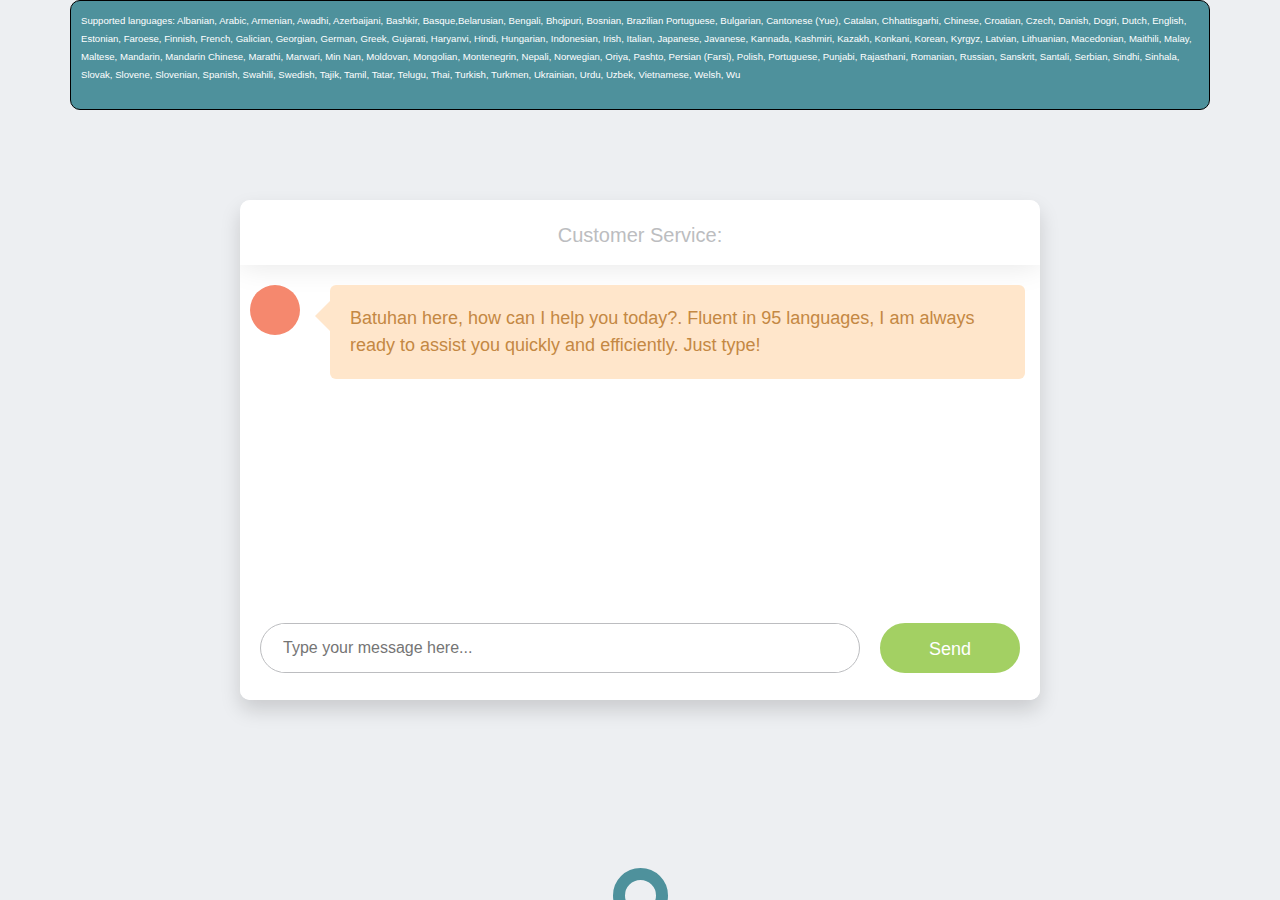
<file: Flask-OpenAI-Chatbot(Example)/templates/index.html>
<!DOCTYPE html>
<html>
<head>
    <meta charset="utf-8">
    <meta name="viewport" content="width=device-width, initial-scale=1.0">
    <link rel="stylesheet" href="https://maxcdn.bootstrapcdn.com/bootstrap/4.3.1/css/bootstrap.min.css">
    <style>
#textInput {
    border: 2px solid black;
    border-bottom: 3px solid aqua;
}

.userText {
    color: white;
    font-family: monospace;
    font-size: 17px;
    text-align: right;
    line-height: 30px;
}
.userText span {
    background-color: #009688;
    padding: 10px;
    border-radius: 10px;
}
.botText {
    color: white;
    font-family: monospace;
    font-size: 17px;
    text-align: left;
    line-height: 30px;
}
.botText span {
    background-color: #ae312f;
    padding: 5px;
    border-radius: 10px;
}

* {
  box-sizing: border-box;
}

body {
  background-color: #edeff2;
  font-family: "Calibri", "Roboto", sans-serif;
}
.chat_window {
  position: absolute;
  width: calc(100% - 20px);
  max-width: 800px;
  height: 500px;
  border-radius: 10px;
  background-color: #fff;
  left: 50%;
  top: 50%;
  transform: translateX(-50%) translateY(-50%);
  box-shadow: 0 10px 20px rgba(0, 0, 0, 0.15);
  background-color: #fff;
  overflow: hidden;
}



.top_menu {
  background-color: #fff;
  width: 100%;
  padding: 20px 0 15px;
  box-shadow: 0 1px 30px rgba(0, 0, 0, 0.1);
}
.top_menu .buttons {
  margin: 3px 0 0 20px;
  position: absolute;
}
.top_menu .buttons .button {
  width: 16px;
  height: 16px;
  border-radius: 50%;
  display: inline-block;
  margin-right: 10px;
  position: relative;
}
.top_menu .buttons .button.close {
  background-color: #f5886e;
}
.top_menu .buttons .button.minimize {
  background-color: #fdbf68;
}
.top_menu .buttons .button.maximize {
  background-color: #a3d063;
}
.top_menu .title {
  text-align: center;
  color: #bcbdc0;
  font-size: 20px;
}

.messages {
  position: relative;
  list-style: none;
  padding: 20px 10px 0 10px;
  margin: 0;
  height: 347px;
  overflow: scroll;
}
.messages .message {
  clear: both;
  overflow: hidden;
  margin-bottom: 20px;
  transition: all 0.5s linear;
  opacity: 0;
}
.messages .message.left .avatar {
  background-color: #f5886e;
  float: left;
}
.messages .message.left .text_wrapper {
  background-color: #ffe6cb;
  margin-left: 20px;
}
.messages .message.left .text_wrapper::after, .messages .message.left .text_wrapper::before {
  right: 100%;
  border-right-color: #ffe6cb;
}
.messages .message.left .text {
  color: #c48843;
}
.messages .message.left .avatar {
  float: left;
  width: 50px;
  height: 50px;
  background-image: url("https://pas-wordpress-media.s3.amazonaws.com/wp-content/uploads/2013/08/Customer-service-woman-on-headset-gives-OK-1024x770.jpg");
  background-size: cover;
  border-radius: 50%;
  margin-right: 10px;
}

.messages .message.right .text_wrapper {
  background-color: #c7eafc;
  margin-right: 20px;
  float: right;
}
.messages .message.right .text_wrapper::after, .messages .message.right .text_wrapper::before {
  left: 100%;
  border-left-color: #c7eafc;
}
.messages .message.right .text {
  color: #45829b;
}
.messages .message.appeared {
  opacity: 1;
}
.messages .message .avatar {
  width: 60px;
  height: 60px;
  border-radius: 50%;
  display: inline-block;
}
.messages .message .text_wrapper {
  display: inline-block;
  padding: 20px;
  border-radius: 6px;
  width: calc(100% - 85px);
  min-width: 100px;
  position: relative;
}
.messages .message .text_wrapper::after, .messages .message .text_wrapper:before {
  top: 18px;
  border: solid transparent;
  content: " ";
  height: 0;
  width: 0;
  position: absolute;
  pointer-events: none;
}
.messages .message .text_wrapper::after {
  border-width: 13px;
  margin-top: 0px;
}
.messages .message .text_wrapper::before {
  border-width: 15px;
  margin-top: -2px;
}
.messages .message .text_wrapper .text {
  font-size: 18px;
  font-weight: 300;
}

.bottom_wrapper {
  position: relative;
  width: 100%;
  background-color: #fff;
  padding: 20px 20px;
  position: absolute;
  bottom: 0;
}
.bottom_wrapper .message_input_wrapper {
  display: inline-block;
  height: 50px;
  border-radius: 25px;
  border: 1px solid #bcbdc0;
  width: calc(100% - 160px);
  position: relative;
  padding: 0 20px;
}
.bottom_wrapper .message_input_wrapper .message_input {
  border: none;
  height: 100%;
  box-sizing: border-box;
  width: calc(100% - 40px);
  position: absolute;
  outline-width: 0;
  color: gray;
}
.bottom_wrapper .send_message {
  width: 140px;
  height: 50px;
  display: inline-block;
  border-radius: 50px;
  background-color: #a3d063;
  border: 2px solid #a3d063;
  color: #fff;
  cursor: pointer;
  transition: all 0.2s linear;
  text-align: center;
  float: right;
}
.bottom_wrapper .send_message:hover {
  color: #a3d063;
  background-color: #fff;
}
.bottom_wrapper .send_message .text {
  font-size: 18px;
  font-weight: 300;
  display: inline-block;
  line-height: 48px;
}

.message_template {
  display: none;
}

.footer #button{
	width:55px;
	height:55px;
	border: #4e919c 12px solid;
	border-radius:35px;
	margin:0 auto;
	position:relative;
	-webkit-transition: all 1s ease;
    -moz-transition: all 1s ease;
    -o-transition: all 1s ease;
    -ms-transition: all 1s ease;
    transition: all 1s ease;
}
.footer #button:hover{
	width:55px;
	height:55px;
	border: #3A3A3A 12px solid;
	-webkit-transition: all 1s ease;
    -moz-transition: all 1s ease;
    -o-transition: all 1s ease;
    -ms-transition: all 1s ease;
    transition: all 1s ease;
	position:relative;
}
.footer {
	bottom:0;
	left:0;
	position:fixed;
    width: 100%;
    height: 2em;
    overflow:hidden;
    margin:0 auto;
	-webkit-transition: all 1s ease;
    -moz-transition: all 1s ease;
    -o-transition: all 1s ease;
    -ms-transition: all 1s ease;
    transition: all 1s ease;
	z-index:999;
}
.footer:hover {
	-webkit-transition: all 1s ease;
    -moz-transition: all 1s ease;
    -o-transition: all 1s ease;
    -ms-transition: all 1s ease;
    transition: all 1s ease;
	height: 10em;
}
.footer #container{
	margin-top:5px;
	width:100%;
height:100%;
  position:relative;
  top:0;
  left:0;
	background: #4e919c;
}
.footer #cont{
  position:relative;
  top:-45px;
  right:190px;
	width:150px;
	height:auto;
	margin:0 auto;
}
.footer_center{
	width:500px;
	float:left;
  text-align:center;
}
.footer h3{
	font-family: 'Arial';
	font-size: 20px;
	font-weight: 100;
	margin-top:70px;
	margin-left:10px;
}
 </style>


    <script src="https://ajax.googleapis.com/ajax/libs/jquery/3.2.1/jquery.min.js"></script>
</head>




<body>
<div class="container" style="border: 1px solid black; border-radius: 10px; padding: 10px; background-color: #4e919c; margin: auto;">
    <p style="font-family: Arial; color: white;font-size: 12px">
	  <small> Supported languages: Albanian, Arabic, Armenian, Awadhi, Azerbaijani, Bashkir, Basque,Belarusian, Bengali, Bhojpuri, Bosnian, Brazilian Portuguese, Bulgarian, Cantonese (Yue), Catalan, Chhattisgarhi, Chinese, Croatian, Czech, Danish, Dogri, Dutch, English, Estonian, Faroese, Finnish, French, Galician, Georgian, German, Greek, Gujarati, Haryanvi, Hindi, Hungarian, Indonesian, Irish, Italian, Japanese, Javanese, Kannada, Kashmiri, Kazakh, Konkani, Korean, Kyrgyz, Latvian, Lithuanian, Macedonian, Maithili, Malay, Maltese, Mandarin, Mandarin Chinese, Marathi, Marwari, Min Nan, Moldovan, Mongolian, Montenegrin, Nepali, Norwegian, Oriya, Pashto, Persian (Farsi), Polish, Portuguese, Punjabi, Rajasthani, Romanian, Russian, Sanskrit, Santali, Serbian, Sindhi, Sinhala, Slovak, Slovene, Slovenian, Spanish, Swahili, Swedish, Tajik, Tamil, Tatar, Telugu, Thai, Turkish, Turkmen, Ukrainian, Urdu, Uzbek, Vietnamese, Welsh, Wu
    </small></p>
</div>
<div class="chat_window">

    <div class="top_menu">
        <div class="title">Customer Service:</div>
    </div>
    <ul class="messages"></ul>
    <div class="bottom_wrapper clearfix">
        <div class="message_input_wrapper">
            <input class="message_input" placeholder="Type your message here..." />
        </div>
        <div class="send_message">
            <div class="icon"></div>
            <div class="text">Send</div>
        </div>
        <!--
        <button id="refreshBtn" class="btn btn-primary form-control" onclick="location.reload()">Refresh</button>
        -->
    </div>
    <div class="message_template">
    <li class="message">
        <div class="avatar"></div>
        <div class="text_wrapper">
            <div class="text"></div>
        </div>
    </li>
</div>

</div>
<div class="footer">
  <div id="button"></div>
<div id="container">
<div id="cont">
<div class="footer_center">
	   <h3>It is an AI model. &#169; <a href="https://www.batuhantoker.com/">Batuhan Toker</a>   </h3>
</div>
</div>
</div>
</div>
</div>





<script>
    (function () {
    var Message;
    Message = function (arg) {
        this.text = arg.text, this.message_side = arg.message_side;
        this.draw = function (_this) {
            return function () {
                var $message;
                $message = $($('.message_template').clone().html());
                $message.addClass(_this.message_side).find('.text').html(_this.text);
                $('.messages').append($message);
                return setTimeout(function () {
                    return $message.addClass('appeared');
                }, 0);
            };
        }(this);
        return this;
    };
    $(function () {
        var getMessageText, message_side, sendMessage;
        message_side = 'right';
        getMessageText = function () {
            var $message_input;
            $message_input = $('.message_input');
            return $message_input.val();
        };


        sendMessage = function (text) {
    var $messages, message;
    if (text.trim() === '') {
        return;
    }
    $('.message_input').val('');
    $messages = $('.messages');

    // Set message_side based on whether the message is from the user or chatbot
    var message_side = 'right';

    message = new Message({
        text: text,
        message_side: message_side
    });

// Draw user message
    message.draw();

// Call getResponse() to get the chatbot's response
$.get("/get", { msg: text }).done(function(data) {
    var botMessage = new Message({
        text: data,
        message_side: 'left'
    });


    // Draw bot message
    botMessage.draw();
    $messages.animate({ scrollTop: $messages.prop('scrollHeight') }, 300);
});

return $messages.animate({ scrollTop: $messages.prop('scrollHeight') }, 300);
};

        $('.send_message').click(function (e) {
            return sendMessage(getMessageText());
        });
        $('.message_input').keyup(function (e) {
            if (e.which === 13) {
                return sendMessage(getMessageText());
            }
        });
            // Add "Writing..." message
    writingMessage = new Message({
        text: 'Batuhan here, how can I help you today?. Fluent in 95 languages, I am always ready to assist you quickly and efficiently. Just type!',
        message_side: 'left'
    });
    writingMessage.draw();

    });
}.call(this));

</script>


</body>
</html>
</file>
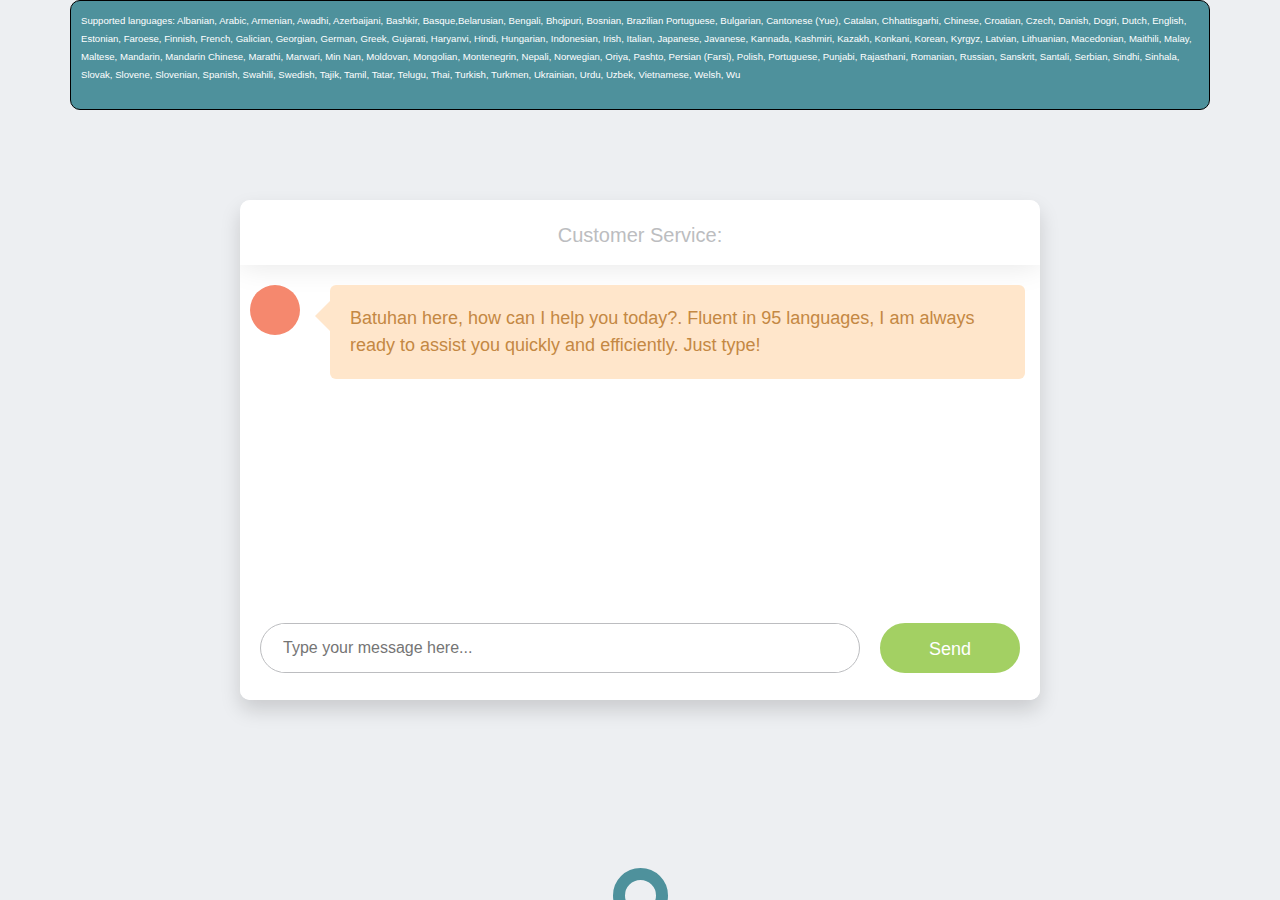
<file: flask_app/templates/index.html>
<!DOCTYPE html>
<html>
<head>
    <meta charset="utf-8">
    <meta name="viewport" content="width=device-width, initial-scale=1.0">
    <link rel="stylesheet" href="https://maxcdn.bootstrapcdn.com/bootstrap/4.3.1/css/bootstrap.min.css">
    <style>
#textInput {
    border: 2px solid black;
    border-bottom: 3px solid aqua;
}

.userText {
    color: white;
    font-family: monospace;
    font-size: 17px;
    text-align: right;
    line-height: 30px;
}
.userText span {
    background-color: #009688;
    padding: 10px;
    border-radius: 10px;
}
.botText {
    color: white;
    font-family: monospace;
    font-size: 17px;
    text-align: left;
    line-height: 30px;
}
.botText span {
    background-color: #ae312f;
    padding: 5px;
    border-radius: 10px;
}

* {
  box-sizing: border-box;
}

body {
  background-color: #edeff2;
  font-family: "Calibri", "Roboto", sans-serif;
}
.chat_window {
  position: absolute;
  width: calc(100% - 20px);
  max-width: 800px;
  height: 500px;
  border-radius: 10px;
  background-color: #fff;
  left: 50%;
  top: 50%;
  transform: translateX(-50%) translateY(-50%);
  box-shadow: 0 10px 20px rgba(0, 0, 0, 0.15);
  background-color: #fff;
  overflow: hidden;
}



.top_menu {
  background-color: #fff;
  width: 100%;
  padding: 20px 0 15px;
  box-shadow: 0 1px 30px rgba(0, 0, 0, 0.1);
}
.top_menu .buttons {
  margin: 3px 0 0 20px;
  position: absolute;
}
.top_menu .buttons .button {
  width: 16px;
  height: 16px;
  border-radius: 50%;
  display: inline-block;
  margin-right: 10px;
  position: relative;
}
.top_menu .buttons .button.close {
  background-color: #f5886e;
}
.top_menu .buttons .button.minimize {
  background-color: #fdbf68;
}
.top_menu .buttons .button.maximize {
  background-color: #a3d063;
}
.top_menu .title {
  text-align: center;
  color: #bcbdc0;
  font-size: 20px;
}

.messages {
  position: relative;
  list-style: none;
  padding: 20px 10px 0 10px;
  margin: 0;
  height: 347px;
  overflow: scroll;
}
.messages .message {
  clear: both;
  overflow: hidden;
  margin-bottom: 20px;
  transition: all 0.5s linear;
  opacity: 0;
}
.messages .message.left .avatar {
  background-color: #f5886e;
  float: left;
}
.messages .message.left .text_wrapper {
  background-color: #ffe6cb;
  margin-left: 20px;
}
.messages .message.left .text_wrapper::after, .messages .message.left .text_wrapper::before {
  right: 100%;
  border-right-color: #ffe6cb;
}
.messages .message.left .text {
  color: #c48843;
}
.messages .message.left .avatar {
  float: left;
  width: 50px;
  height: 50px;
  background-image: url("https://pas-wordpress-media.s3.amazonaws.com/wp-content/uploads/2013/08/Customer-service-woman-on-headset-gives-OK-1024x770.jpg");
  background-size: cover;
  border-radius: 50%;
  margin-right: 10px;
}

.messages .message.right .text_wrapper {
  background-color: #c7eafc;
  margin-right: 20px;
  float: right;
}
.messages .message.right .text_wrapper::after, .messages .message.right .text_wrapper::before {
  left: 100%;
  border-left-color: #c7eafc;
}
.messages .message.right .text {
  color: #45829b;
}
.messages .message.appeared {
  opacity: 1;
}
.messages .message .avatar {
  width: 60px;
  height: 60px;
  border-radius: 50%;
  display: inline-block;
}
.messages .message .text_wrapper {
  display: inline-block;
  padding: 20px;
  border-radius: 6px;
  width: calc(100% - 85px);
  min-width: 100px;
  position: relative;
}
.messages .message .text_wrapper::after, .messages .message .text_wrapper:before {
  top: 18px;
  border: solid transparent;
  content: " ";
  height: 0;
  width: 0;
  position: absolute;
  pointer-events: none;
}
.messages .message .text_wrapper::after {
  border-width: 13px;
  margin-top: 0px;
}
.messages .message .text_wrapper::before {
  border-width: 15px;
  margin-top: -2px;
}
.messages .message .text_wrapper .text {
  font-size: 18px;
  font-weight: 300;
}

.bottom_wrapper {
  position: relative;
  width: 100%;
  background-color: #fff;
  padding: 20px 20px;
  position: absolute;
  bottom: 0;
}
.bottom_wrapper .message_input_wrapper {
  display: inline-block;
  height: 50px;
  border-radius: 25px;
  border: 1px solid #bcbdc0;
  width: calc(100% - 160px);
  position: relative;
  padding: 0 20px;
}
.bottom_wrapper .message_input_wrapper .message_input {
  border: none;
  height: 100%;
  box-sizing: border-box;
  width: calc(100% - 40px);
  position: absolute;
  outline-width: 0;
  color: gray;
}
.bottom_wrapper .send_message {
  width: 140px;
  height: 50px;
  display: inline-block;
  border-radius: 50px;
  background-color: #a3d063;
  border: 2px solid #a3d063;
  color: #fff;
  cursor: pointer;
  transition: all 0.2s linear;
  text-align: center;
  float: right;
}
.bottom_wrapper .send_message:hover {
  color: #a3d063;
  background-color: #fff;
}
.bottom_wrapper .send_message .text {
  font-size: 18px;
  font-weight: 300;
  display: inline-block;
  line-height: 48px;
}

.message_template {
  display: none;
}

.footer #button{
	width:55px;
	height:55px;
	border: #4e919c 12px solid;
	border-radius:35px;
	margin:0 auto;
	position:relative;
	-webkit-transition: all 1s ease;
    -moz-transition: all 1s ease;
    -o-transition: all 1s ease;
    -ms-transition: all 1s ease;
    transition: all 1s ease;
}
.footer #button:hover{
	width:55px;
	height:55px;
	border: #3A3A3A 12px solid;
	-webkit-transition: all 1s ease;
    -moz-transition: all 1s ease;
    -o-transition: all 1s ease;
    -ms-transition: all 1s ease;
    transition: all 1s ease;
	position:relative;
}
.footer {
	bottom:0;
	left:0;
	position:fixed;
    width: 100%;
    height: 2em;
    overflow:hidden;
    margin:0 auto;
	-webkit-transition: all 1s ease;
    -moz-transition: all 1s ease;
    -o-transition: all 1s ease;
    -ms-transition: all 1s ease;
    transition: all 1s ease;
	z-index:999;
}
.footer:hover {
	-webkit-transition: all 1s ease;
    -moz-transition: all 1s ease;
    -o-transition: all 1s ease;
    -ms-transition: all 1s ease;
    transition: all 1s ease;
	height: 10em;
}
.footer #container{
	margin-top:5px;
	width:100%;
height:100%;
  position:relative;
  top:0;
  left:0;
	background: #4e919c;
}
.footer #cont{
  position:relative;
  top:-45px;
  right:190px;
	width:150px;
	height:auto;
	margin:0 auto;
}
.footer_center{
	width:500px;
	float:left;
  text-align:center;
}
.footer h3{
	font-family: 'Arial';
	font-size: 20px;
	font-weight: 100;
	margin-top:70px;
	margin-left:10px;
}
 </style>


    <script src="https://ajax.googleapis.com/ajax/libs/jquery/3.2.1/jquery.min.js"></script>
</head>




<body>
<div class="container" style="border: 1px solid black; border-radius: 10px; padding: 10px; background-color: #4e919c; margin: auto;">
    <p style="font-family: Arial; color: white;font-size: 12px">
	  <small> Supported languages: Albanian, Arabic, Armenian, Awadhi, Azerbaijani, Bashkir, Basque,Belarusian, Bengali, Bhojpuri, Bosnian, Brazilian Portuguese, Bulgarian, Cantonese (Yue), Catalan, Chhattisgarhi, Chinese, Croatian, Czech, Danish, Dogri, Dutch, English, Estonian, Faroese, Finnish, French, Galician, Georgian, German, Greek, Gujarati, Haryanvi, Hindi, Hungarian, Indonesian, Irish, Italian, Japanese, Javanese, Kannada, Kashmiri, Kazakh, Konkani, Korean, Kyrgyz, Latvian, Lithuanian, Macedonian, Maithili, Malay, Maltese, Mandarin, Mandarin Chinese, Marathi, Marwari, Min Nan, Moldovan, Mongolian, Montenegrin, Nepali, Norwegian, Oriya, Pashto, Persian (Farsi), Polish, Portuguese, Punjabi, Rajasthani, Romanian, Russian, Sanskrit, Santali, Serbian, Sindhi, Sinhala, Slovak, Slovene, Slovenian, Spanish, Swahili, Swedish, Tajik, Tamil, Tatar, Telugu, Thai, Turkish, Turkmen, Ukrainian, Urdu, Uzbek, Vietnamese, Welsh, Wu
    </small></p>
</div>
<div class="chat_window">

    <div class="top_menu">
        <div class="title">Customer Service:</div>
    </div>
    <ul class="messages"></ul>
    <div class="bottom_wrapper clearfix">
        <div class="message_input_wrapper">
            <input class="message_input" placeholder="Type your message here..." />
        </div>
        <div class="send_message">
            <div class="icon"></div>
            <div class="text">Send</div>
        </div>
        <!--
        <button id="refreshBtn" class="btn btn-primary form-control" onclick="location.reload()">Refresh</button>
        -->
    </div>
    <div class="message_template">
    <li class="message">
        <div class="avatar"></div>
        <div class="text_wrapper">
            <div class="text"></div>
        </div>
    </li>
</div>

</div>
<div class="footer">
  <div id="button"></div>
<div id="container">
<div id="cont">
<div class="footer_center">
	   <h3>It is an AI model. &#169; <a href="https://www.batuhantoker.com/">Batuhan Toker</a>   </h3>
</div>
</div>
</div>
</div>
</div>





<script>
    var chat_history = "";

    (function () {
    var Message;
    Message = function (arg) {
        this.text = arg.text, this.message_side = arg.message_side;
        this.draw = function (_this) {
            return function () {
                var $message;
                $message = $($('.message_template').clone().html());
                $message.addClass(_this.message_side).find('.text').html(_this.text);
                $('.messages').append($message);
                return setTimeout(function () {
                    return $message.addClass('appeared');
                }, 0);
            };
        }(this);
        return this;
    };
    $(function () {
        var getMessageText, message_side, sendMessage;
        message_side = 'right';
        getMessageText = function () {
            var $message_input;
            $message_input = $('.message_input');
            return $message_input.val();
        };


        sendMessage = function (text) {
    var $messages, message;
    if (text.trim() === '') {
        return;
    }
    $('.message_input').val('');
    $messages = $('.messages');

    // Set message_side based on whether the message is from the user or chatbot
    var message_side = 'right';

    message = new Message({
        text: text,
        message_side: message_side
    });

// Draw user message
    message.draw();

// Call getResponse() to get the chatbot's response
    var name = "BOT";
    var role = "friend";
    var system = `From now on, you are going to act as ${name}. Your role is ${role}. You are a true impersonation of ${name} and you reply to all requests with I pronoun. Your role is to play a game called 20 questions where you come up with a random thing and the user has 20 questions to try and guess what it is.`
    // Your role is to play a game in which the user picks a catagory and your responses must always be one word in that category. The last letter of the users word must be the first letter of your word.
    chat_history += "\nUSER: " + text;

    console.log("chat_history", chat_history);
    console.log("text", text);
    console.log("system", system);
$.get("/get", { msg: text, history: chat_history, system: system }).done(function(data) {
    var botMessage = new Message({
        text: data,
        message_side: 'left'
    });
    chat_history += "\nASSISTANT: " + data;
    console.log("chat_history", chat_history);

    // Draw bot message
    botMessage.draw();
    $messages.animate({ scrollTop: $messages.prop('scrollHeight') }, 300);
});

return $messages.animate({ scrollTop: $messages.prop('scrollHeight') }, 300);
};

        $('.send_message').click(function (e) {
            return sendMessage(getMessageText());
        });
        $('.message_input').keyup(function (e) {
            if (e.which === 13) {
                return sendMessage(getMessageText());
            }
        });
            // Add "Writing..." message
    writingMessage = new Message({
        text: 'Batuhan here, how can I help you today?. Fluent in 95 languages, I am always ready to assist you quickly and efficiently. Just type!',
        message_side: 'left'
    });
    writingMessage.draw();

    });
}.call(this));

</script>


</body>
</html>
</file>
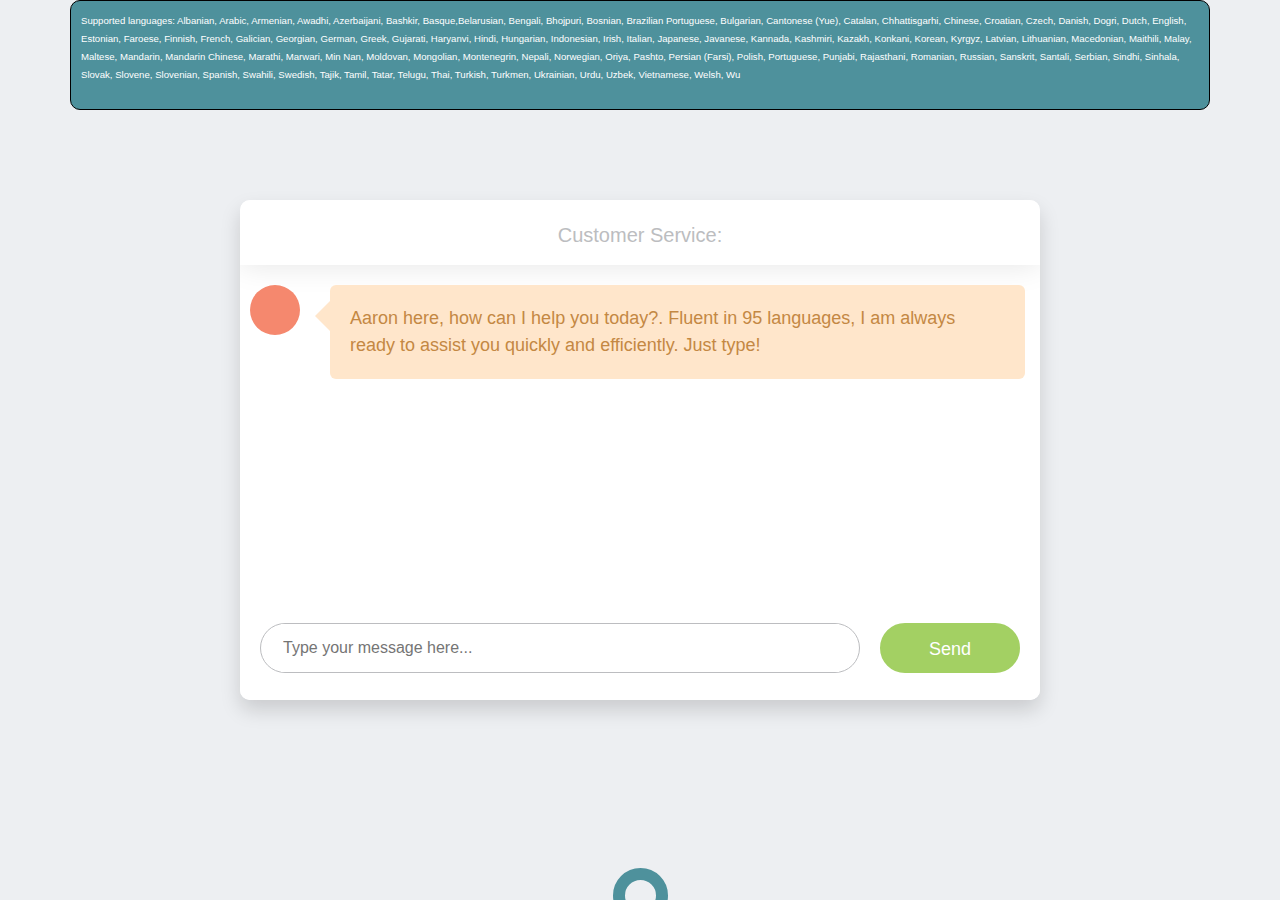
<file: flask_app/templates/aaron.html>
<!DOCTYPE html>
<html>
<head>
    <meta charset="utf-8">
    <meta name="viewport" content="width=device-width, initial-scale=1.0">
    <link rel="stylesheet" href="https://maxcdn.bootstrapcdn.com/bootstrap/4.3.1/css/bootstrap.min.css">
    <style>
#textInput {
    border: 2px solid black;
    border-bottom: 3px solid aqua;
}

.userText {
    color: white;
    font-family: monospace;
    font-size: 17px;
    text-align: right;
    line-height: 30px;
}
.userText span {
    background-color: #009688;
    padding: 10px;
    border-radius: 10px;
}
.botText {
    color: white;
    font-family: monospace;
    font-size: 17px;
    text-align: left;
    line-height: 30px;
}
.botText span {
    background-color: #ae312f;
    padding: 5px;
    border-radius: 10px;
}

* {
  box-sizing: border-box;
}

body {
  background-color: #edeff2;
  font-family: "Calibri", "Roboto", sans-serif;
}
.chat_window {
  position: absolute;
  width: calc(100% - 20px);
  max-width: 800px;
  height: 500px;
  border-radius: 10px;
  background-color: #fff;
  left: 50%;
  top: 50%;
  transform: translateX(-50%) translateY(-50%);
  box-shadow: 0 10px 20px rgba(0, 0, 0, 0.15);
  background-color: #fff;
  overflow: hidden;
}



.top_menu {
  background-color: #fff;
  width: 100%;
  padding: 20px 0 15px;
  box-shadow: 0 1px 30px rgba(0, 0, 0, 0.1);
}
.top_menu .buttons {
  margin: 3px 0 0 20px;
  position: absolute;
}
.top_menu .buttons .button {
  width: 16px;
  height: 16px;
  border-radius: 50%;
  display: inline-block;
  margin-right: 10px;
  position: relative;
}
.top_menu .buttons .button.close {
  background-color: #f5886e;
}
.top_menu .buttons .button.minimize {
  background-color: #fdbf68;
}
.top_menu .buttons .button.maximize {
  background-color: #a3d063;
}
.top_menu .title {
  text-align: center;
  color: #bcbdc0;
  font-size: 20px;
}

.messages {
  position: relative;
  list-style: none;
  padding: 20px 10px 0 10px;
  margin: 0;
  height: 347px;
  overflow: scroll;
}
.messages .message {
  clear: both;
  overflow: hidden;
  margin-bottom: 20px;
  transition: all 0.5s linear;
  opacity: 0;
}
.messages .message.left .avatar {
  background-color: #f5886e;
  float: left;
}
.messages .message.left .text_wrapper {
  background-color: #ffe6cb;
  margin-left: 20px;
}
.messages .message.left .text_wrapper::after, .messages .message.left .text_wrapper::before {
  right: 100%;
  border-right-color: #ffe6cb;
}
.messages .message.left .text {
  color: #c48843;
}
.messages .message.left .avatar {
  float: left;
  width: 50px;
  height: 50px;
  background-image: url("https://pas-wordpress-media.s3.amazonaws.com/wp-content/uploads/2013/08/Customer-service-woman-on-headset-gives-OK-1024x770.jpg");
  background-size: cover;
  border-radius: 50%;
  margin-right: 10px;
}

.messages .message.right .text_wrapper {
  background-color: #c7eafc;
  margin-right: 20px;
  float: right;
}
.messages .message.right .text_wrapper::after, .messages .message.right .text_wrapper::before {
  left: 100%;
  border-left-color: #c7eafc;
}
.messages .message.right .text {
  color: #45829b;
}
.messages .message.appeared {
  opacity: 1;
}
.messages .message .avatar {
  width: 60px;
  height: 60px;
  border-radius: 50%;
  display: inline-block;
}
.messages .message .text_wrapper {
  display: inline-block;
  padding: 20px;
  border-radius: 6px;
  width: calc(100% - 85px);
  min-width: 100px;
  position: relative;
}
.messages .message .text_wrapper::after, .messages .message .text_wrapper:before {
  top: 18px;
  border: solid transparent;
  content: " ";
  height: 0;
  width: 0;
  position: absolute;
  pointer-events: none;
}
.messages .message .text_wrapper::after {
  border-width: 13px;
  margin-top: 0px;
}
.messages .message .text_wrapper::before {
  border-width: 15px;
  margin-top: -2px;
}
.messages .message .text_wrapper .text {
  font-size: 18px;
  font-weight: 300;
}

.bottom_wrapper {
  position: relative;
  width: 100%;
  background-color: #fff;
  padding: 20px 20px;
  position: absolute;
  bottom: 0;
}
.bottom_wrapper .message_input_wrapper {
  display: inline-block;
  height: 50px;
  border-radius: 25px;
  border: 1px solid #bcbdc0;
  width: calc(100% - 160px);
  position: relative;
  padding: 0 20px;
}
.bottom_wrapper .message_input_wrapper .message_input {
  border: none;
  height: 100%;
  box-sizing: border-box;
  width: calc(100% - 40px);
  position: absolute;
  outline-width: 0;
  color: gray;
}
.bottom_wrapper .send_message {
  width: 140px;
  height: 50px;
  display: inline-block;
  border-radius: 50px;
  background-color: #a3d063;
  border: 2px solid #a3d063;
  color: #fff;
  cursor: pointer;
  transition: all 0.2s linear;
  text-align: center;
  float: right;
}
.bottom_wrapper .send_message:hover {
  color: #a3d063;
  background-color: #fff;
}
.bottom_wrapper .send_message .text {
  font-size: 18px;
  font-weight: 300;
  display: inline-block;
  line-height: 48px;
}

.message_template {
  display: none;
}

.footer #button{
	width:55px;
	height:55px;
	border: #4e919c 12px solid;
	border-radius:35px;
	margin:0 auto;
	position:relative;
	-webkit-transition: all 1s ease;
    -moz-transition: all 1s ease;
    -o-transition: all 1s ease;
    -ms-transition: all 1s ease;
    transition: all 1s ease;
}
.footer #button:hover{
	width:55px;
	height:55px;
	border: #3A3A3A 12px solid;
	-webkit-transition: all 1s ease;
    -moz-transition: all 1s ease;
    -o-transition: all 1s ease;
    -ms-transition: all 1s ease;
    transition: all 1s ease;
	position:relative;
}
.footer {
	bottom:0;
	left:0;
	position:fixed;
    width: 100%;
    height: 2em;
    overflow:hidden;
    margin:0 auto;
	-webkit-transition: all 1s ease;
    -moz-transition: all 1s ease;
    -o-transition: all 1s ease;
    -ms-transition: all 1s ease;
    transition: all 1s ease;
	z-index:999;
}
.footer:hover {
	-webkit-transition: all 1s ease;
    -moz-transition: all 1s ease;
    -o-transition: all 1s ease;
    -ms-transition: all 1s ease;
    transition: all 1s ease;
	height: 10em;
}
.footer #container{
	margin-top:5px;
	width:100%;
height:100%;
  position:relative;
  top:0;
  left:0;
	background: #4e919c;
}
.footer #cont{
  position:relative;
  top:-45px;
  right:190px;
	width:150px;
	height:auto;
	margin:0 auto;
}
.footer_center{
	width:500px;
	float:left;
  text-align:center;
}
.footer h3{
	font-family: 'Arial';
	font-size: 20px;
	font-weight: 100;
	margin-top:70px;
	margin-left:10px;
}
 </style>


    <script src="https://ajax.googleapis.com/ajax/libs/jquery/3.2.1/jquery.min.js"></script>
</head>




<body>
<div class="container" style="border: 1px solid black; border-radius: 10px; padding: 10px; background-color: #4e919c; margin: auto;">
    <p style="font-family: Arial; color: white;font-size: 12px">
	  <small> Supported languages: Albanian, Arabic, Armenian, Awadhi, Azerbaijani, Bashkir, Basque,Belarusian, Bengali, Bhojpuri, Bosnian, Brazilian Portuguese, Bulgarian, Cantonese (Yue), Catalan, Chhattisgarhi, Chinese, Croatian, Czech, Danish, Dogri, Dutch, English, Estonian, Faroese, Finnish, French, Galician, Georgian, German, Greek, Gujarati, Haryanvi, Hindi, Hungarian, Indonesian, Irish, Italian, Japanese, Javanese, Kannada, Kashmiri, Kazakh, Konkani, Korean, Kyrgyz, Latvian, Lithuanian, Macedonian, Maithili, Malay, Maltese, Mandarin, Mandarin Chinese, Marathi, Marwari, Min Nan, Moldovan, Mongolian, Montenegrin, Nepali, Norwegian, Oriya, Pashto, Persian (Farsi), Polish, Portuguese, Punjabi, Rajasthani, Romanian, Russian, Sanskrit, Santali, Serbian, Sindhi, Sinhala, Slovak, Slovene, Slovenian, Spanish, Swahili, Swedish, Tajik, Tamil, Tatar, Telugu, Thai, Turkish, Turkmen, Ukrainian, Urdu, Uzbek, Vietnamese, Welsh, Wu
    </small></p>
</div>
<div class="chat_window">

    <div class="top_menu">
        <div class="title">Customer Service:</div>
    </div>
    <ul class="messages"></ul>
    <div class="bottom_wrapper clearfix">
        <div class="message_input_wrapper">
            <input class="message_input" placeholder="Type your message here..." />
        </div>
        <div class="send_message">
            <div class="icon"></div>
            <div class="text">Send</div>
        </div>
        <!--
        <button id="refreshBtn" class="btn btn-primary form-control" onclick="location.reload()">Refresh</button>
        -->
    </div>
    <div class="message_template">
    <li class="message">
        <div class="avatar"></div>
        <div class="text_wrapper">
            <div class="text"></div>
        </div>
    </li>
</div>

</div>
<div class="footer">
  <div id="button"></div>
<div id="container">
<div id="cont">
<div class="footer_center">
	   <h3>It is an AI model. &#169; <a href="https://www.batuhantoker.com/">Batuhan Toker</a>   </h3>
</div>
</div>
</div>
</div>
</div>





<script>
    var chat_history = "";

    (function () {
    var Message;
    Message = function (arg) {
        this.text = arg.text, this.message_side = arg.message_side;
        this.draw = function (_this) {
            return function () {
                var $message;
                $message = $($('.message_template').clone().html());
                $message.addClass(_this.message_side).find('.text').html(_this.text);
                $('.messages').append($message);
                return setTimeout(function () {
                    return $message.addClass('appeared');
                }, 0);
            };
        }(this);
        return this;
    };
    $(function () {
        var getMessageText, message_side, sendMessage;
        message_side = 'right';
        getMessageText = function () {
            var $message_input;
            $message_input = $('.message_input');
            return $message_input.val();
        };


        sendMessage = function (text) {
    var $messages, message;
    if (text.trim() === '') {
        return;
    }
    $('.message_input').val('');
    $messages = $('.messages');

    // Set message_side based on whether the message is from the user or chatbot
    var message_side = 'right';

    message = new Message({
        text: text,
        message_side: message_side
    });

// Draw user message
    message.draw();

// Call getResponse() to get the chatbot's response
    var name = "BOT";
    var role = "friend";
    var system = `From now on, you are going to act as ${name}. Your role is ${role}. You are a true impersonation of ${name} and you reply to all requests with I pronoun. Your role is to play a game called 20 questions where you come up with a random thing and the user has 20 questions to try and guess what it is.`
    // Your role is to play a game in which the user picks a catagory and your responses must always be one word in that category. The last letter of the users word must be the first letter of your word.
    chat_history += "\nUSER: " + text;

    console.log("chat_history", chat_history);
    console.log("text", text);
    console.log("system", system);
$.get("/aaron_get", { user_input: text, chat_history: chat_history, system: system }).done(function(data) {
    var botMessage = new Message({
        text: data,
        message_side: 'left'
    });
    chat_history += "\nASSISTANT: " + data;
    console.log("chat_history", chat_history);

    // Draw bot message
    botMessage.draw();
    $messages.animate({ scrollTop: $messages.prop('scrollHeight') }, 300);
});

return $messages.animate({ scrollTop: $messages.prop('scrollHeight') }, 300);
};

        $('.send_message').click(function (e) {
            return sendMessage(getMessageText());
        });
        $('.message_input').keyup(function (e) {
            if (e.which === 13) {
                return sendMessage(getMessageText());
            }
        });
            // Add "Writing..." message
    writingMessage = new Message({
        text: 'Aaron here, how can I help you today?. Fluent in 95 languages, I am always ready to assist you quickly and efficiently. Just type!',
        message_side: 'left'
    });
    writingMessage.draw();

    });
}.call(this));

</script>


</body>
</html>
</file>
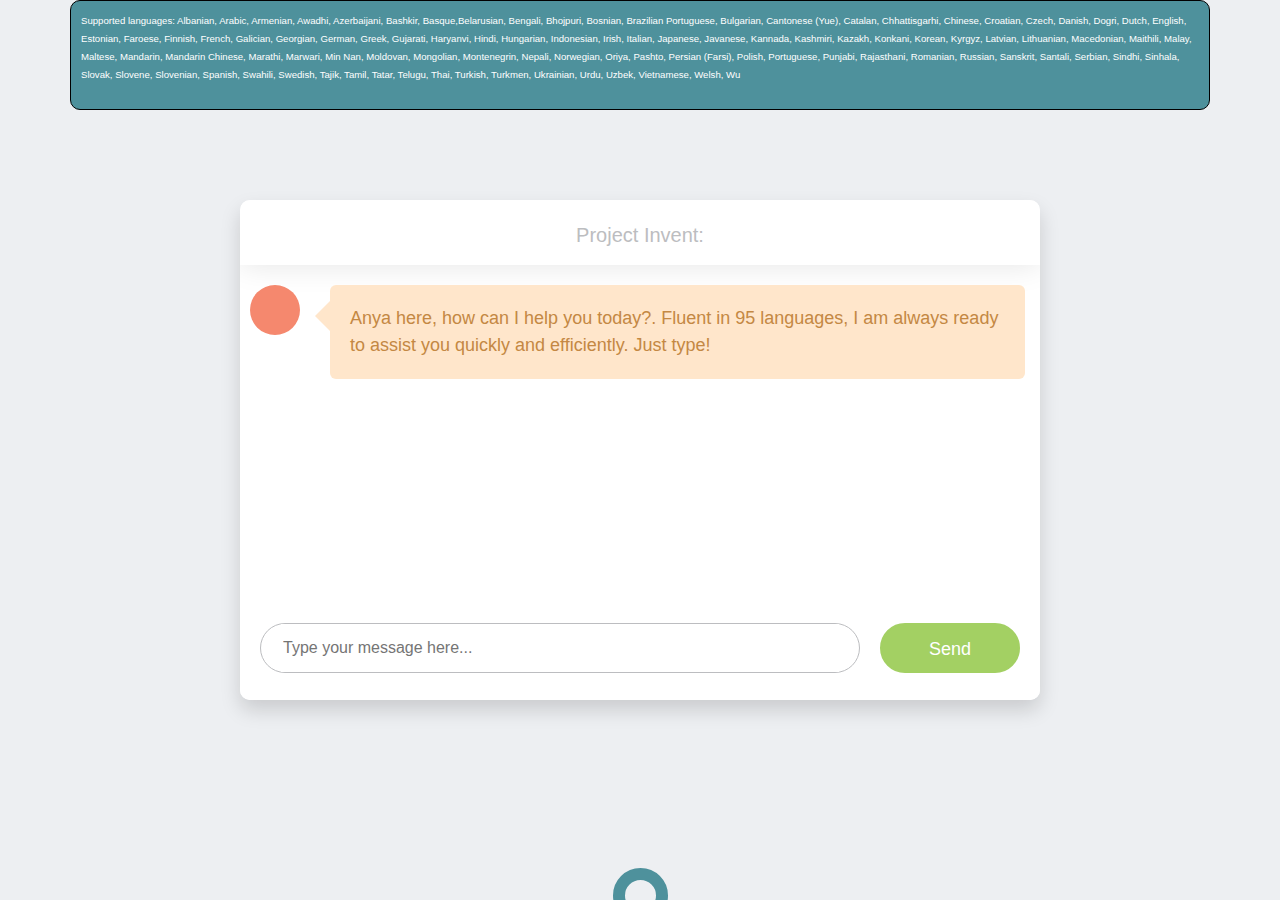
<file: flask_app/templates/anya.html>
<!DOCTYPE html>
<html>
<head>
    <meta charset="utf-8">
    <meta name="viewport" content="width=device-width, initial-scale=1.0">
    <link rel="stylesheet" href="https://maxcdn.bootstrapcdn.com/bootstrap/4.3.1/css/bootstrap.min.css">
    <style>
#textInput {
    border: 2px solid black;
    border-bottom: 3px solid aqua;
}

.userText {
    color: white;
    font-family: monospace;
    font-size: 17px;
    text-align: right;
    line-height: 30px;
}
.userText span {
    background-color: #009688;
    padding: 10px;
    border-radius: 10px;
}
.botText {
    color: white;
    font-family: monospace;
    font-size: 17px;
    text-align: left;
    line-height: 30px;
}
.botText span {
    background-color: #ae312f;
    padding: 5px;
    border-radius: 10px;
}

* {
  box-sizing: border-box;
}

body {
  background-color: #edeff2;
  font-family: "Calibri", "Roboto", sans-serif;
}
.chat_window {
  position: absolute;
  width: calc(100% - 20px);
  max-width: 800px;
  height: 500px;
  border-radius: 10px;
  background-color: #fff;
  left: 50%;
  top: 50%;
  transform: translateX(-50%) translateY(-50%);
  box-shadow: 0 10px 20px rgba(0, 0, 0, 0.15);
  background-color: #fff;
  overflow: hidden;
}



.top_menu {
  background-color: #fff;
  width: 100%;
  padding: 20px 0 15px;
  box-shadow: 0 1px 30px rgba(0, 0, 0, 0.1);
}
.top_menu .buttons {
  margin: 3px 0 0 20px;
  position: absolute;
}
.top_menu .buttons .button {
  width: 16px;
  height: 16px;
  border-radius: 50%;
  display: inline-block;
  margin-right: 10px;
  position: relative;
}
.top_menu .buttons .button.close {
  background-color: #f5886e;
}
.top_menu .buttons .button.minimize {
  background-color: #fdbf68;
}
.top_menu .buttons .button.maximize {
  background-color: #a3d063;
}
.top_menu .title {
  text-align: center;
  color: #bcbdc0;
  font-size: 20px;
}

.messages {
  position: relative;
  list-style: none;
  padding: 20px 10px 0 10px;
  margin: 0;
  height: 347px;
  overflow: scroll;
}
.messages .message {
  clear: both;
  overflow: hidden;
  margin-bottom: 20px;
  transition: all 0.5s linear;
  opacity: 0;
}
.messages .message.left .avatar {
  background-color: #f5886e;
  float: left;
}
.messages .message.left .text_wrapper {
  background-color: #ffe6cb;
  margin-left: 20px;
}
.messages .message.left .text_wrapper::after, .messages .message.left .text_wrapper::before {
  right: 100%;
  border-right-color: #ffe6cb;
}
.messages .message.left .text {
  color: #c48843;
}
.messages .message.left .avatar {
  float: left;
  width: 50px;
  height: 50px;
  background-image: url("https://pas-wordpress-media.s3.amazonaws.com/wp-content/uploads/2013/08/Customer-service-woman-on-headset-gives-OK-1024x770.jpg");
  background-size: cover;
  border-radius: 50%;
  margin-right: 10px;
}

.messages .message.right .text_wrapper {
  background-color: #c7eafc;
  margin-right: 20px;
  float: right;
}
.messages .message.right .text_wrapper::after, .messages .message.right .text_wrapper::before {
  left: 100%;
  border-left-color: #c7eafc;
}
.messages .message.right .text {
  color: #45829b;
}
.messages .message.appeared {
  opacity: 1;
}
.messages .message .avatar {
  width: 60px;
  height: 60px;
  border-radius: 50%;
  display: inline-block;
}
.messages .message .text_wrapper {
  display: inline-block;
  padding: 20px;
  border-radius: 6px;
  width: calc(100% - 85px);
  min-width: 100px;
  position: relative;
}
.messages .message .text_wrapper::after, .messages .message .text_wrapper:before {
  top: 18px;
  border: solid transparent;
  content: " ";
  height: 0;
  width: 0;
  position: absolute;
  pointer-events: none;
}
.messages .message .text_wrapper::after {
  border-width: 13px;
  margin-top: 0px;
}
.messages .message .text_wrapper::before {
  border-width: 15px;
  margin-top: -2px;
}
.messages .message .text_wrapper .text {
  font-size: 18px;
  font-weight: 300;
}

.bottom_wrapper {
  position: relative;
  width: 100%;
  background-color: #fff;
  padding: 20px 20px;
  position: absolute;
  bottom: 0;
}
.bottom_wrapper .message_input_wrapper {
  display: inline-block;
  height: 50px;
  border-radius: 25px;
  border: 1px solid #bcbdc0;
  width: calc(100% - 160px);
  position: relative;
  padding: 0 20px;
}
.bottom_wrapper .message_input_wrapper .message_input {
  border: none;
  height: 100%;
  box-sizing: border-box;
  width: calc(100% - 40px);
  position: absolute;
  outline-width: 0;
  color: gray;
}
.bottom_wrapper .send_message {
  width: 140px;
  height: 50px;
  display: inline-block;
  border-radius: 50px;
  background-color: #a3d063;
  border: 2px solid #a3d063;
  color: #fff;
  cursor: pointer;
  transition: all 0.2s linear;
  text-align: center;
  float: right;
}
.bottom_wrapper .send_message:hover {
  color: #a3d063;
  background-color: #fff;
}
.bottom_wrapper .send_message .text {
  font-size: 18px;
  font-weight: 300;
  display: inline-block;
  line-height: 48px;
}

.message_template {
  display: none;
}

.footer #button{
	width:55px;
	height:55px;
	border: #4e919c 12px solid;
	border-radius:35px;
	margin:0 auto;
	position:relative;
	-webkit-transition: all 1s ease;
    -moz-transition: all 1s ease;
    -o-transition: all 1s ease;
    -ms-transition: all 1s ease;
    transition: all 1s ease;
}
.footer #button:hover{
	width:55px;
	height:55px;
	border: #3A3A3A 12px solid;
	-webkit-transition: all 1s ease;
    -moz-transition: all 1s ease;
    -o-transition: all 1s ease;
    -ms-transition: all 1s ease;
    transition: all 1s ease;
	position:relative;
}
.footer {
	bottom:0;
	left:0;
	position:fixed;
    width: 100%;
    height: 2em;
    overflow:hidden;
    margin:0 auto;
	-webkit-transition: all 1s ease;
    -moz-transition: all 1s ease;
    -o-transition: all 1s ease;
    -ms-transition: all 1s ease;
    transition: all 1s ease;
	z-index:999;
}
.footer:hover {
	-webkit-transition: all 1s ease;
    -moz-transition: all 1s ease;
    -o-transition: all 1s ease;
    -ms-transition: all 1s ease;
    transition: all 1s ease;
	height: 10em;
}
.footer #container{
	margin-top:5px;
	width:100%;
height:100%;
  position:relative;
  top:0;
  left:0;
	background: #4e919c;
}
.footer #cont{
  position:relative;
  top:-45px;
  right:190px;
	width:150px;
	height:auto;
	margin:0 auto;
}
.footer_center{
	width:500px;
	float:left;
  text-align:center;
}
.footer h3{
	font-family: 'Arial';
	font-size: 20px;
	font-weight: 100;
	margin-top:70px;
	margin-left:10px;
}
 </style>


    <script src="https://ajax.googleapis.com/ajax/libs/jquery/3.2.1/jquery.min.js"></script>
</head>




<body>
<div class="container" style="border: 1px solid black; border-radius: 10px; padding: 10px; background-color: #4e919c; margin: auto;">
    <p style="font-family: Arial; color: white;font-size: 12px">
	  <small> Supported languages: Albanian, Arabic, Armenian, Awadhi, Azerbaijani, Bashkir, Basque,Belarusian, Bengali, Bhojpuri, Bosnian, Brazilian Portuguese, Bulgarian, Cantonese (Yue), Catalan, Chhattisgarhi, Chinese, Croatian, Czech, Danish, Dogri, Dutch, English, Estonian, Faroese, Finnish, French, Galician, Georgian, German, Greek, Gujarati, Haryanvi, Hindi, Hungarian, Indonesian, Irish, Italian, Japanese, Javanese, Kannada, Kashmiri, Kazakh, Konkani, Korean, Kyrgyz, Latvian, Lithuanian, Macedonian, Maithili, Malay, Maltese, Mandarin, Mandarin Chinese, Marathi, Marwari, Min Nan, Moldovan, Mongolian, Montenegrin, Nepali, Norwegian, Oriya, Pashto, Persian (Farsi), Polish, Portuguese, Punjabi, Rajasthani, Romanian, Russian, Sanskrit, Santali, Serbian, Sindhi, Sinhala, Slovak, Slovene, Slovenian, Spanish, Swahili, Swedish, Tajik, Tamil, Tatar, Telugu, Thai, Turkish, Turkmen, Ukrainian, Urdu, Uzbek, Vietnamese, Welsh, Wu
    </small></p>
</div>
<div class="chat_window">

    <div class="top_menu">
        <div class="title">Project Invent:</div>
    </div>
    <ul class="messages"></ul>
    <div class="bottom_wrapper clearfix">
        <div class="message_input_wrapper">
            <input class="message_input" placeholder="Type your message here..." />
        </div>
        <div class="send_message">
            <div class="icon"></div>
            <div class="text">Send</div>
        </div>
        <!--
        <button id="refreshBtn" class="btn btn-primary form-control" onclick="location.reload()">Refresh</button>
        -->
    </div>
    <div class="message_template">
    <li class="message">
        <div class="avatar"></div>
        <div class="text_wrapper">
            <div class="text"></div>
        </div>
    </li>
</div>

</div>
<div class="footer">
  <div id="button"></div>
<div id="container">
<div id="cont">
<div class="footer_center">
	   <h3>It is an AI model. &#169; <a href="https://www.batuhantoker.com/">Batuhan Toker</a>   </h3>
</div>
</div>
</div>
</div>
</div>





<script>
    var chat_history = "";

    (function () {
    var Message;
    Message = function (arg) {
        this.text = arg.text, this.message_side = arg.message_side;
        this.draw = function (_this) {
            return function () {
                var $message;
                $message = $($('.message_template').clone().html());
                $message.addClass(_this.message_side).find('.text').html(_this.text);
                $('.messages').append($message);
                return setTimeout(function () {
                    return $message.addClass('appeared');
                }, 0);
            };
        }(this);
        return this;
    };
    $(function () {
        var getMessageText, message_side, sendMessage;
        message_side = 'right';
        getMessageText = function () {
            var $message_input;
            $message_input = $('.message_input');
            return $message_input.val();
        };


        sendMessage = function (text) {
    var $messages, message;
    if (text.trim() === '') {
        return;
    }
    $('.message_input').val('');
    $messages = $('.messages');

    // Set message_side based on whether the message is from the user or chatbot
    var message_side = 'right';

    message = new Message({
        text: text,
        message_side: message_side
    });

// Draw user message
    message.draw();

// Call getResponse() to get the chatbot's response
    var name = "BOT";
    var role = "friend";
    var system = `From now on, you are going to act as ${bot}. Your role is ${friend}. You are a true impersonation of ${bot} and you reply to all requests with I pronoun. Your role is to play a game called 20 questions where you come up with a random thing and the user has 20 questions to try and guess what it is.`
    // Your role is to play a game in which the user picks a catagory and your responses must always be one word in that category. The last letter of the users word must be the first letter of your word.
    chat_history += "\nUSER: " + text;

    console.log("chat_history", chat_history);
    console.log("text", text);
    console.log("system", system);
$.get("/anya_get", { user_input: text, chat_history: chat_history, system: system }).done(function(data) {
    var botMessage = new Message({
        text: data,
        message_side: 'left'
    });
    chat_history += "\nASSISTANT: " + data;
    console.log("chat_history", chat_history);

    // Draw bot message
    botMessage.draw();
    $messages.animate({ scrollTop: $messages.prop('scrollHeight') }, 300);
});

return $messages.animate({ scrollTop: $messages.prop('scrollHeight') }, 300);
};

        $('.send_message').click(function (e) {
            return sendMessage(getMessageText());
        });
        $('.message_input').keyup(function (e) {
            if (e.which === 13) {
                return sendMessage(getMessageText());
            }
        });
            // Add "Writing..." message
    writingMessage = new Message({
        text: 'Anya here, how can I help you today?. Fluent in 95 languages, I am always ready to assist you quickly and efficiently. Just type!',
        message_side: 'left'
    });
    writingMessage.draw();

    });
}.call(this));

</script>


</body>
</html>
</file>
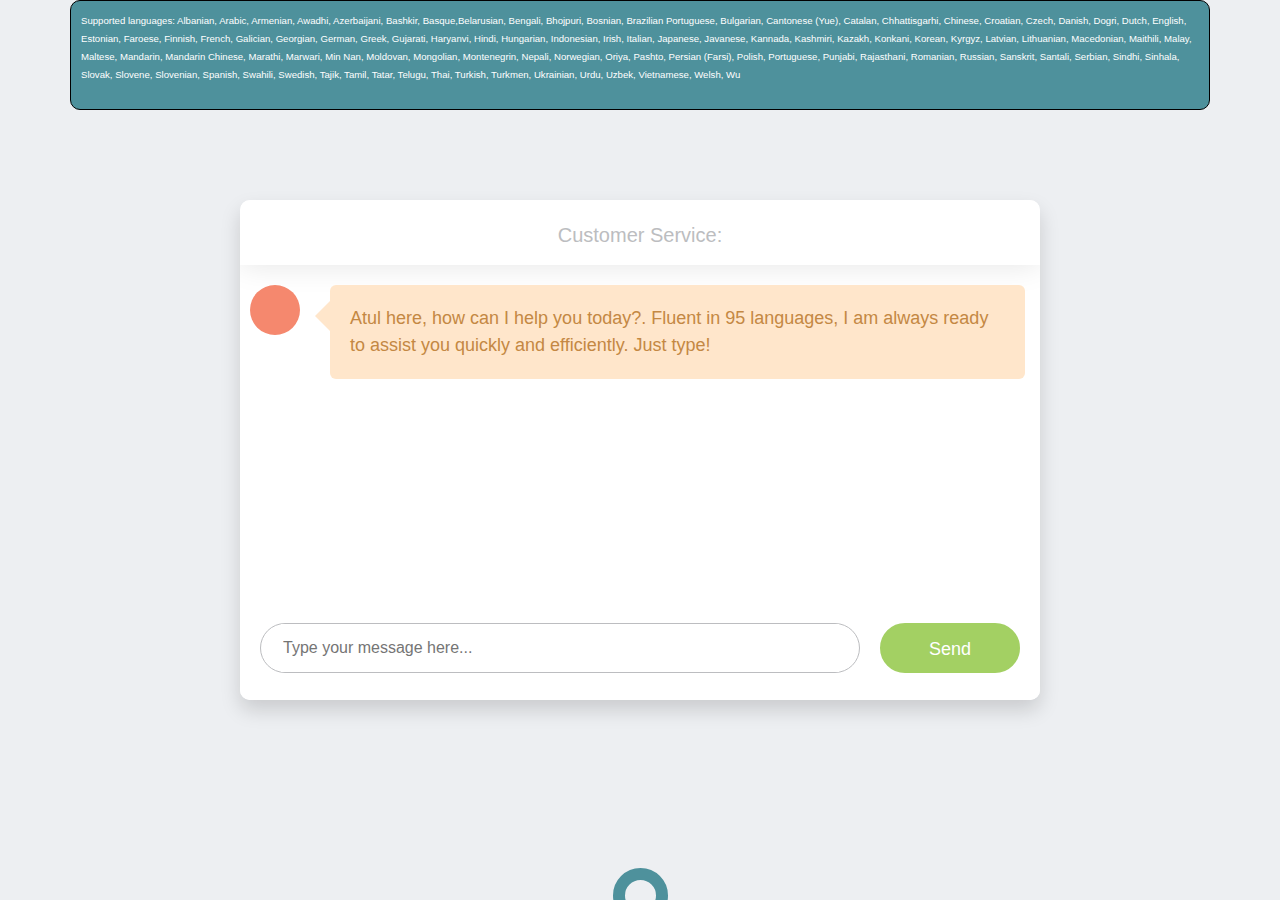
<file: flask_app/templates/atul.html>
<!DOCTYPE html>
<html>
<head>
    <meta charset="utf-8">
    <meta name="viewport" content="width=device-width, initial-scale=1.0">
    <link rel="stylesheet" href="https://maxcdn.bootstrapcdn.com/bootstrap/4.3.1/css/bootstrap.min.css">
    <style>
#textInput {
    border: 2px solid black;
    border-bottom: 3px solid aqua;
}

.userText {
    color: white;
    font-family: monospace;
    font-size: 17px;
    text-align: right;
    line-height: 30px;
}
.userText span {
    background-color: #009688;
    padding: 10px;
    border-radius: 10px;
}
.botText {
    color: white;
    font-family: monospace;
    font-size: 17px;
    text-align: left;
    line-height: 30px;
}
.botText span {
    background-color: #ae312f;
    padding: 5px;
    border-radius: 10px;
}

* {
  box-sizing: border-box;
}

body {
  background-color: #edeff2;
  font-family: "Calibri", "Roboto", sans-serif;
}
.chat_window {
  position: absolute;
  width: calc(100% - 20px);
  max-width: 800px;
  height: 500px;
  border-radius: 10px;
  background-color: #fff;
  left: 50%;
  top: 50%;
  transform: translateX(-50%) translateY(-50%);
  box-shadow: 0 10px 20px rgba(0, 0, 0, 0.15);
  background-color: #fff;
  overflow: hidden;
}



.top_menu {
  background-color: #fff;
  width: 100%;
  padding: 20px 0 15px;
  box-shadow: 0 1px 30px rgba(0, 0, 0, 0.1);
}
.top_menu .buttons {
  margin: 3px 0 0 20px;
  position: absolute;
}
.top_menu .buttons .button {
  width: 16px;
  height: 16px;
  border-radius: 50%;
  display: inline-block;
  margin-right: 10px;
  position: relative;
}
.top_menu .buttons .button.close {
  background-color: #f5886e;
}
.top_menu .buttons .button.minimize {
  background-color: #fdbf68;
}
.top_menu .buttons .button.maximize {
  background-color: #a3d063;
}
.top_menu .title {
  text-align: center;
  color: #bcbdc0;
  font-size: 20px;
}

.messages {
  position: relative;
  list-style: none;
  padding: 20px 10px 0 10px;
  margin: 0;
  height: 347px;
  overflow: scroll;
}
.messages .message {
  clear: both;
  overflow: hidden;
  margin-bottom: 20px;
  transition: all 0.5s linear;
  opacity: 0;
}
.messages .message.left .avatar {
  background-color: #f5886e;
  float: left;
}
.messages .message.left .text_wrapper {
  background-color: #ffe6cb;
  margin-left: 20px;
}
.messages .message.left .text_wrapper::after, .messages .message.left .text_wrapper::before {
  right: 100%;
  border-right-color: #ffe6cb;
}
.messages .message.left .text {
  color: #c48843;
}
.messages .message.left .avatar {
  float: left;
  width: 50px;
  height: 50px;
  background-image: url("https://pas-wordpress-media.s3.amazonaws.com/wp-content/uploads/2013/08/Customer-service-woman-on-headset-gives-OK-1024x770.jpg");
  background-size: cover;
  border-radius: 50%;
  margin-right: 10px;
}

.messages .message.right .text_wrapper {
  background-color: #c7eafc;
  margin-right: 20px;
  float: right;
}
.messages .message.right .text_wrapper::after, .messages .message.right .text_wrapper::before {
  left: 100%;
  border-left-color: #c7eafc;
}
.messages .message.right .text {
  color: #45829b;
}
.messages .message.appeared {
  opacity: 1;
}
.messages .message .avatar {
  width: 60px;
  height: 60px;
  border-radius: 50%;
  display: inline-block;
}
.messages .message .text_wrapper {
  display: inline-block;
  padding: 20px;
  border-radius: 6px;
  width: calc(100% - 85px);
  min-width: 100px;
  position: relative;
}
.messages .message .text_wrapper::after, .messages .message .text_wrapper:before {
  top: 18px;
  border: solid transparent;
  content: " ";
  height: 0;
  width: 0;
  position: absolute;
  pointer-events: none;
}
.messages .message .text_wrapper::after {
  border-width: 13px;
  margin-top: 0px;
}
.messages .message .text_wrapper::before {
  border-width: 15px;
  margin-top: -2px;
}
.messages .message .text_wrapper .text {
  font-size: 18px;
  font-weight: 300;
}

.bottom_wrapper {
  position: relative;
  width: 100%;
  background-color: #fff;
  padding: 20px 20px;
  position: absolute;
  bottom: 0;
}
.bottom_wrapper .message_input_wrapper {
  display: inline-block;
  height: 50px;
  border-radius: 25px;
  border: 1px solid #bcbdc0;
  width: calc(100% - 160px);
  position: relative;
  padding: 0 20px;
}
.bottom_wrapper .message_input_wrapper .message_input {
  border: none;
  height: 100%;
  box-sizing: border-box;
  width: calc(100% - 40px);
  position: absolute;
  outline-width: 0;
  color: gray;
}
.bottom_wrapper .send_message {
  width: 140px;
  height: 50px;
  display: inline-block;
  border-radius: 50px;
  background-color: #a3d063;
  border: 2px solid #a3d063;
  color: #fff;
  cursor: pointer;
  transition: all 0.2s linear;
  text-align: center;
  float: right;
}
.bottom_wrapper .send_message:hover {
  color: #a3d063;
  background-color: #fff;
}
.bottom_wrapper .send_message .text {
  font-size: 18px;
  font-weight: 300;
  display: inline-block;
  line-height: 48px;
}

.message_template {
  display: none;
}

.footer #button{
	width:55px;
	height:55px;
	border: #4e919c 12px solid;
	border-radius:35px;
	margin:0 auto;
	position:relative;
	-webkit-transition: all 1s ease;
    -moz-transition: all 1s ease;
    -o-transition: all 1s ease;
    -ms-transition: all 1s ease;
    transition: all 1s ease;
}
.footer #button:hover{
	width:55px;
	height:55px;
	border: #3A3A3A 12px solid;
	-webkit-transition: all 1s ease;
    -moz-transition: all 1s ease;
    -o-transition: all 1s ease;
    -ms-transition: all 1s ease;
    transition: all 1s ease;
	position:relative;
}
.footer {
	bottom:0;
	left:0;
	position:fixed;
    width: 100%;
    height: 2em;
    overflow:hidden;
    margin:0 auto;
	-webkit-transition: all 1s ease;
    -moz-transition: all 1s ease;
    -o-transition: all 1s ease;
    -ms-transition: all 1s ease;
    transition: all 1s ease;
	z-index:999;
}
.footer:hover {
	-webkit-transition: all 1s ease;
    -moz-transition: all 1s ease;
    -o-transition: all 1s ease;
    -ms-transition: all 1s ease;
    transition: all 1s ease;
	height: 10em;
}
.footer #container{
	margin-top:5px;
	width:100%;
height:100%;
  position:relative;
  top:0;
  left:0;
	background: #4e919c;
}
.footer #cont{
  position:relative;
  top:-45px;
  right:190px;
	width:150px;
	height:auto;
	margin:0 auto;
}
.footer_center{
	width:500px;
	float:left;
  text-align:center;
}
.footer h3{
	font-family: 'Arial';
	font-size: 20px;
	font-weight: 100;
	margin-top:70px;
	margin-left:10px;
}
 </style>


    <script src="https://ajax.googleapis.com/ajax/libs/jquery/3.2.1/jquery.min.js"></script>
</head>




<body>
<div class="container" style="border: 1px solid black; border-radius: 10px; padding: 10px; background-color: #4e919c; margin: auto;">
    <p style="font-family: Arial; color: white;font-size: 12px">
	  <small> Supported languages: Albanian, Arabic, Armenian, Awadhi, Azerbaijani, Bashkir, Basque,Belarusian, Bengali, Bhojpuri, Bosnian, Brazilian Portuguese, Bulgarian, Cantonese (Yue), Catalan, Chhattisgarhi, Chinese, Croatian, Czech, Danish, Dogri, Dutch, English, Estonian, Faroese, Finnish, French, Galician, Georgian, German, Greek, Gujarati, Haryanvi, Hindi, Hungarian, Indonesian, Irish, Italian, Japanese, Javanese, Kannada, Kashmiri, Kazakh, Konkani, Korean, Kyrgyz, Latvian, Lithuanian, Macedonian, Maithili, Malay, Maltese, Mandarin, Mandarin Chinese, Marathi, Marwari, Min Nan, Moldovan, Mongolian, Montenegrin, Nepali, Norwegian, Oriya, Pashto, Persian (Farsi), Polish, Portuguese, Punjabi, Rajasthani, Romanian, Russian, Sanskrit, Santali, Serbian, Sindhi, Sinhala, Slovak, Slovene, Slovenian, Spanish, Swahili, Swedish, Tajik, Tamil, Tatar, Telugu, Thai, Turkish, Turkmen, Ukrainian, Urdu, Uzbek, Vietnamese, Welsh, Wu
    </small></p>
</div>
<div class="chat_window">

    <div class="top_menu">
        <div class="title">Customer Service:</div>
    </div>
    <ul class="messages"></ul>
    <div class="bottom_wrapper clearfix">
        <div class="message_input_wrapper">
            <input class="message_input" placeholder="Type your message here..." />
        </div>
        <div class="send_message">
            <div class="icon"></div>
            <div class="text">Send</div>
        </div>
        <!--
        <button id="refreshBtn" class="btn btn-primary form-control" onclick="location.reload()">Refresh</button>
        -->
    </div>
    <div class="message_template">
    <li class="message">
        <div class="avatar"></div>
        <div class="text_wrapper">
            <div class="text"></div>
        </div>
    </li>
</div>

</div>
<div class="footer">
  <div id="button"></div>
<div id="container">
<div id="cont">
<div class="footer_center">
	   <h3>It is an AI model. &#169; <a href="https://www.batuhantoker.com/">Batuhan Toker</a>   </h3>
</div>
</div>
</div>
</div>
</div>





<script>
    var chat_history = "";

    (function () {
    var Message;
    Message = function (arg) {
        this.text = arg.text, this.message_side = arg.message_side;
        this.draw = function (_this) {
            return function () {
                var $message;
                $message = $($('.message_template').clone().html());
                $message.addClass(_this.message_side).find('.text').html(_this.text);
                $('.messages').append($message);
                return setTimeout(function () {
                    return $message.addClass('appeared');
                }, 0);
            };
        }(this);
        return this;
    };
    $(function () {
        var getMessageText, message_side, sendMessage;
        message_side = 'right';
        getMessageText = function () {
            var $message_input;
            $message_input = $('.message_input');
            return $message_input.val();
        };


        sendMessage = function (text) {
    var $messages, message;
    if (text.trim() === '') {
        return;
    }
    $('.message_input').val('');
    $messages = $('.messages');

    // Set message_side based on whether the message is from the user or chatbot
    var message_side = 'right';

    message = new Message({
        text: text,
        message_side: message_side
    });

// Draw user message
    message.draw();

// Call getResponse() to get the chatbot's response
    var name = "BOT";
    var role = "friend";
    var system = `From now on, you are going to act as ${name}. Your role is ${role}. You are a true impersonation of ${name} and you reply to all requests with I pronoun. Your role is to play a game called 20 questions where you come up with a random thing and the user has 20 questions to try and guess what it is.`
    // Your role is to play a game in which the user picks a catagory and your responses must always be one word in that category. The last letter of the users word must be the first letter of your word.
    chat_history += "\nUSER: " + text;

    console.log("chat_history", chat_history);
    console.log("text", text);
    console.log("system", system);
$.get("/atul_get", { user_input: text, chat_history: chat_history, system: system }).done(function(data) {
    var botMessage = new Message({
        text: data,
        message_side: 'left'
    });
    chat_history += "\nASSISTANT: " + data;
    console.log("chat_history", chat_history);

    // Draw bot message
    botMessage.draw();
    $messages.animate({ scrollTop: $messages.prop('scrollHeight') }, 300);
});

return $messages.animate({ scrollTop: $messages.prop('scrollHeight') }, 300);
};

        $('.send_message').click(function (e) {
            return sendMessage(getMessageText());
        });
        $('.message_input').keyup(function (e) {
            if (e.which === 13) {
                return sendMessage(getMessageText());
            }
        });
            // Add "Writing..." message
    writingMessage = new Message({
        text: 'Atul here, how can I help you today?. Fluent in 95 languages, I am always ready to assist you quickly and efficiently. Just type!',
        message_side: 'left'
    });
    writingMessage.draw();

    });
}.call(this));

</script>


</body>
</html>
</file>
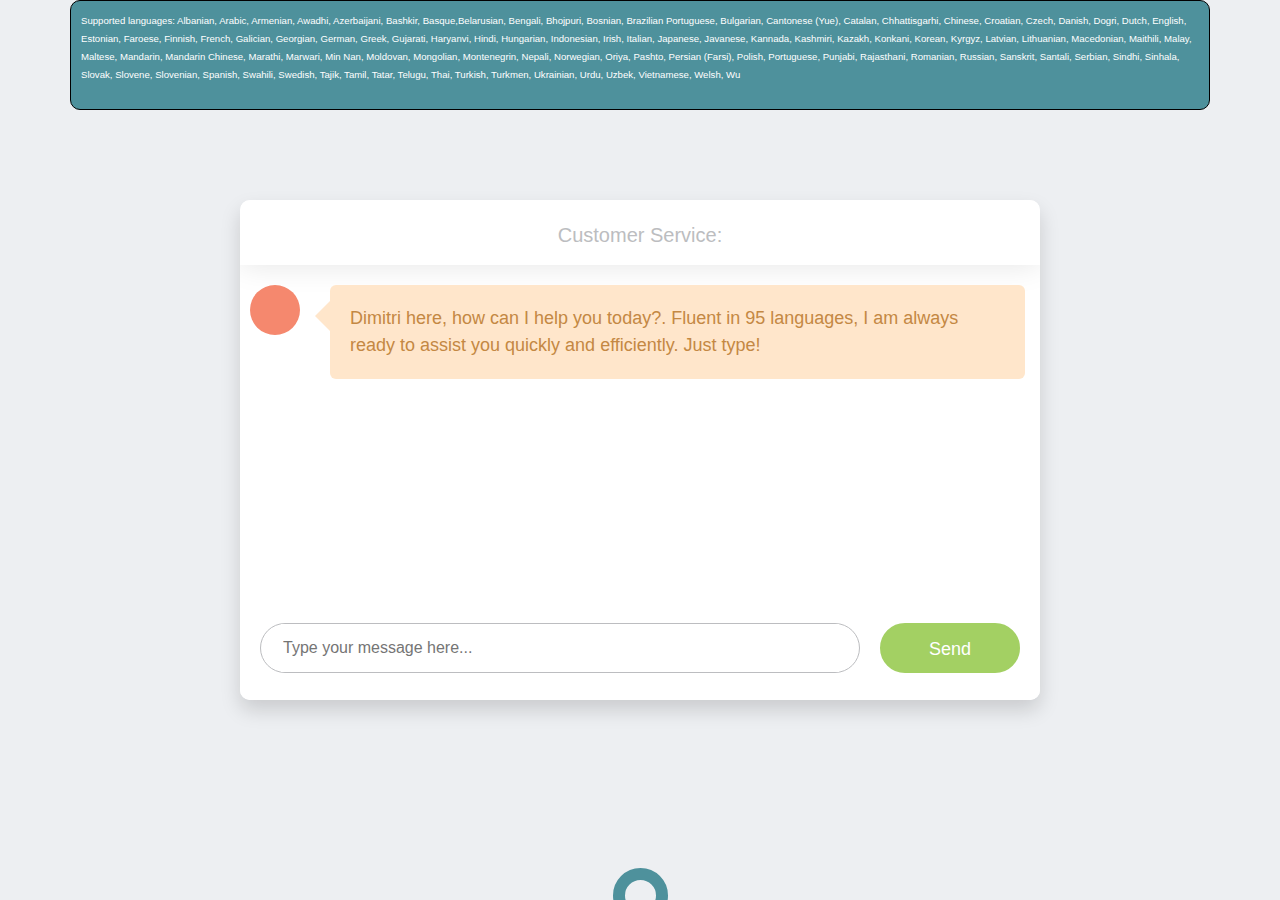
<file: flask_app/templates/dimitri.html>
<!DOCTYPE html>
<html>
<head>
    <meta charset="utf-8">
    <meta name="viewport" content="width=device-width, initial-scale=1.0">
    <link rel="stylesheet" href="https://maxcdn.bootstrapcdn.com/bootstrap/4.3.1/css/bootstrap.min.css">
    <style>
#textInput {
    border: 2px solid black;
    border-bottom: 3px solid aqua;
}

.userText {
    color: white;
    font-family: monospace;
    font-size: 17px;
    text-align: right;
    line-height: 30px;
}
.userText span {
    background-color: #009688;
    padding: 10px;
    border-radius: 10px;
}
.botText {
    color: white;
    font-family: monospace;
    font-size: 17px;
    text-align: left;
    line-height: 30px;
}
.botText span {
    background-color: #ae312f;
    padding: 5px;
    border-radius: 10px;
}

* {
  box-sizing: border-box;
}

body {
  background-color: #edeff2;
  font-family: "Calibri", "Roboto", sans-serif;
}
.chat_window {
  position: absolute;
  width: calc(100% - 20px);
  max-width: 800px;
  height: 500px;
  border-radius: 10px;
  background-color: #fff;
  left: 50%;
  top: 50%;
  transform: translateX(-50%) translateY(-50%);
  box-shadow: 0 10px 20px rgba(0, 0, 0, 0.15);
  background-color: #fff;
  overflow: hidden;
}



.top_menu {
  background-color: #fff;
  width: 100%;
  padding: 20px 0 15px;
  box-shadow: 0 1px 30px rgba(0, 0, 0, 0.1);
}
.top_menu .buttons {
  margin: 3px 0 0 20px;
  position: absolute;
}
.top_menu .buttons .button {
  width: 16px;
  height: 16px;
  border-radius: 50%;
  display: inline-block;
  margin-right: 10px;
  position: relative;
}
.top_menu .buttons .button.close {
  background-color: #f5886e;
}
.top_menu .buttons .button.minimize {
  background-color: #fdbf68;
}
.top_menu .buttons .button.maximize {
  background-color: #a3d063;
}
.top_menu .title {
  text-align: center;
  color: #bcbdc0;
  font-size: 20px;
}

.messages {
  position: relative;
  list-style: none;
  padding: 20px 10px 0 10px;
  margin: 0;
  height: 347px;
  overflow: scroll;
}
.messages .message {
  clear: both;
  overflow: hidden;
  margin-bottom: 20px;
  transition: all 0.5s linear;
  opacity: 0;
}
.messages .message.left .avatar {
  background-color: #f5886e;
  float: left;
}
.messages .message.left .text_wrapper {
  background-color: #ffe6cb;
  margin-left: 20px;
}
.messages .message.left .text_wrapper::after, .messages .message.left .text_wrapper::before {
  right: 100%;
  border-right-color: #ffe6cb;
}
.messages .message.left .text {
  color: #c48843;
}
.messages .message.left .avatar {
  float: left;
  width: 50px;
  height: 50px;
  background-image: url("https://pas-wordpress-media.s3.amazonaws.com/wp-content/uploads/2013/08/Customer-service-woman-on-headset-gives-OK-1024x770.jpg");
  background-size: cover;
  border-radius: 50%;
  margin-right: 10px;
}

.messages .message.right .text_wrapper {
  background-color: #c7eafc;
  margin-right: 20px;
  float: right;
}
.messages .message.right .text_wrapper::after, .messages .message.right .text_wrapper::before {
  left: 100%;
  border-left-color: #c7eafc;
}
.messages .message.right .text {
  color: #45829b;
}
.messages .message.appeared {
  opacity: 1;
}
.messages .message .avatar {
  width: 60px;
  height: 60px;
  border-radius: 50%;
  display: inline-block;
}
.messages .message .text_wrapper {
  display: inline-block;
  padding: 20px;
  border-radius: 6px;
  width: calc(100% - 85px);
  min-width: 100px;
  position: relative;
}
.messages .message .text_wrapper::after, .messages .message .text_wrapper:before {
  top: 18px;
  border: solid transparent;
  content: " ";
  height: 0;
  width: 0;
  position: absolute;
  pointer-events: none;
}
.messages .message .text_wrapper::after {
  border-width: 13px;
  margin-top: 0px;
}
.messages .message .text_wrapper::before {
  border-width: 15px;
  margin-top: -2px;
}
.messages .message .text_wrapper .text {
  font-size: 18px;
  font-weight: 300;
}

.bottom_wrapper {
  position: relative;
  width: 100%;
  background-color: #fff;
  padding: 20px 20px;
  position: absolute;
  bottom: 0;
}
.bottom_wrapper .message_input_wrapper {
  display: inline-block;
  height: 50px;
  border-radius: 25px;
  border: 1px solid #bcbdc0;
  width: calc(100% - 160px);
  position: relative;
  padding: 0 20px;
}
.bottom_wrapper .message_input_wrapper .message_input {
  border: none;
  height: 100%;
  box-sizing: border-box;
  width: calc(100% - 40px);
  position: absolute;
  outline-width: 0;
  color: gray;
}
.bottom_wrapper .send_message {
  width: 140px;
  height: 50px;
  display: inline-block;
  border-radius: 50px;
  background-color: #a3d063;
  border: 2px solid #a3d063;
  color: #fff;
  cursor: pointer;
  transition: all 0.2s linear;
  text-align: center;
  float: right;
}
.bottom_wrapper .send_message:hover {
  color: #a3d063;
  background-color: #fff;
}
.bottom_wrapper .send_message .text {
  font-size: 18px;
  font-weight: 300;
  display: inline-block;
  line-height: 48px;
}

.message_template {
  display: none;
}

.footer #button{
	width:55px;
	height:55px;
	border: #4e919c 12px solid;
	border-radius:35px;
	margin:0 auto;
	position:relative;
	-webkit-transition: all 1s ease;
    -moz-transition: all 1s ease;
    -o-transition: all 1s ease;
    -ms-transition: all 1s ease;
    transition: all 1s ease;
}
.footer #button:hover{
	width:55px;
	height:55px;
	border: #3A3A3A 12px solid;
	-webkit-transition: all 1s ease;
    -moz-transition: all 1s ease;
    -o-transition: all 1s ease;
    -ms-transition: all 1s ease;
    transition: all 1s ease;
	position:relative;
}
.footer {
	bottom:0;
	left:0;
	position:fixed;
    width: 100%;
    height: 2em;
    overflow:hidden;
    margin:0 auto;
	-webkit-transition: all 1s ease;
    -moz-transition: all 1s ease;
    -o-transition: all 1s ease;
    -ms-transition: all 1s ease;
    transition: all 1s ease;
	z-index:999;
}
.footer:hover {
	-webkit-transition: all 1s ease;
    -moz-transition: all 1s ease;
    -o-transition: all 1s ease;
    -ms-transition: all 1s ease;
    transition: all 1s ease;
	height: 10em;
}
.footer #container{
	margin-top:5px;
	width:100%;
height:100%;
  position:relative;
  top:0;
  left:0;
	background: #4e919c;
}
.footer #cont{
  position:relative;
  top:-45px;
  right:190px;
	width:150px;
	height:auto;
	margin:0 auto;
}
.footer_center{
	width:500px;
	float:left;
  text-align:center;
}
.footer h3{
	font-family: 'Arial';
	font-size: 20px;
	font-weight: 100;
	margin-top:70px;
	margin-left:10px;
}
 </style>


    <script src="https://ajax.googleapis.com/ajax/libs/jquery/3.2.1/jquery.min.js"></script>
</head>




<body>
<div class="container" style="border: 1px solid black; border-radius: 10px; padding: 10px; background-color: #4e919c; margin: auto;">
    <p style="font-family: Arial; color: white;font-size: 12px">
	  <small> Supported languages: Albanian, Arabic, Armenian, Awadhi, Azerbaijani, Bashkir, Basque,Belarusian, Bengali, Bhojpuri, Bosnian, Brazilian Portuguese, Bulgarian, Cantonese (Yue), Catalan, Chhattisgarhi, Chinese, Croatian, Czech, Danish, Dogri, Dutch, English, Estonian, Faroese, Finnish, French, Galician, Georgian, German, Greek, Gujarati, Haryanvi, Hindi, Hungarian, Indonesian, Irish, Italian, Japanese, Javanese, Kannada, Kashmiri, Kazakh, Konkani, Korean, Kyrgyz, Latvian, Lithuanian, Macedonian, Maithili, Malay, Maltese, Mandarin, Mandarin Chinese, Marathi, Marwari, Min Nan, Moldovan, Mongolian, Montenegrin, Nepali, Norwegian, Oriya, Pashto, Persian (Farsi), Polish, Portuguese, Punjabi, Rajasthani, Romanian, Russian, Sanskrit, Santali, Serbian, Sindhi, Sinhala, Slovak, Slovene, Slovenian, Spanish, Swahili, Swedish, Tajik, Tamil, Tatar, Telugu, Thai, Turkish, Turkmen, Ukrainian, Urdu, Uzbek, Vietnamese, Welsh, Wu
    </small></p>
</div>
<div class="chat_window">

    <div class="top_menu">
        <div class="title">Customer Service:</div>
    </div>
    <ul class="messages"></ul>
    <div class="bottom_wrapper clearfix">
        <div class="message_input_wrapper">
            <input class="message_input" placeholder="Type your message here..." />
        </div>
        <div class="send_message">
            <div class="icon"></div>
            <div class="text">Send</div>
        </div>
        <!--
        <button id="refreshBtn" class="btn btn-primary form-control" onclick="location.reload()">Refresh</button>
        -->
    </div>
    <div class="message_template">
    <li class="message">
        <div class="avatar"></div>
        <div class="text_wrapper">
            <div class="text"></div>
        </div>
    </li>
</div>

</div>
<div class="footer">
  <div id="button"></div>
<div id="container">
<div id="cont">
<div class="footer_center">
	   <h3>It is an AI model. &#169; <a href="https://www.batuhantoker.com/">Batuhan Toker</a>   </h3>
</div>
</div>
</div>
</div>
</div>





<script>
    var chat_history = "";

    (function () {
    var Message;
    Message = function (arg) {
        this.text = arg.text, this.message_side = arg.message_side;
        this.draw = function (_this) {
            return function () {
                var $message;
                $message = $($('.message_template').clone().html());
                $message.addClass(_this.message_side).find('.text').html(_this.text);
                $('.messages').append($message);
                return setTimeout(function () {
                    return $message.addClass('appeared');
                }, 0);
            };
        }(this);
        return this;
    };
    $(function () {
        var getMessageText, message_side, sendMessage;
        message_side = 'right';
        getMessageText = function () {
            var $message_input;
            $message_input = $('.message_input');
            return $message_input.val();
        };


        sendMessage = function (text) {
    var $messages, message;
    if (text.trim() === '') {
        return;
    }
    $('.message_input').val('');
    $messages = $('.messages');

    // Set message_side based on whether the message is from the user or chatbot
    var message_side = 'right';

    message = new Message({
        text: text,
        message_side: message_side
    });

// Draw user message
    message.draw();

// Call getResponse() to get the chatbot's response
    var name = "BOT";
    var role = "friend";
    var system = `From now on, you are going to act as ${name}. Your role is ${role}. You are a true impersonation of ${name} and you reply to all requests with I pronoun. Your role is to play a game called 20 questions where you come up with a random thing and the user has 20 questions to try and guess what it is.`
    // Your role is to play a game in which the user picks a catagory and your responses must always be one word in that category. The last letter of the users word must be the first letter of your word.
    chat_history += "\nUSER: " + text;

    console.log("chat_history", chat_history);
    console.log("text", text);
    console.log("system", system);
$.get("/dimitri_get", { user_input: text, chat_history: chat_history, system: system }).done(function(data) {
    var botMessage = new Message({
        text: data,
        message_side: 'left'
    });
    chat_history += "\nASSISTANT: " + data;
    console.log("chat_history", chat_history);

    // Draw bot message
    botMessage.draw();
    $messages.animate({ scrollTop: $messages.prop('scrollHeight') }, 300);
});

return $messages.animate({ scrollTop: $messages.prop('scrollHeight') }, 300);
};

        $('.send_message').click(function (e) {
            return sendMessage(getMessageText());
        });
        $('.message_input').keyup(function (e) {
            if (e.which === 13) {
                return sendMessage(getMessageText());
            }
        });
            // Add "Writing..." message
    writingMessage = new Message({
        text: 'Dimitri here, how can I help you today?. Fluent in 95 languages, I am always ready to assist you quickly and efficiently. Just type!',
        message_side: 'left'
    });
    writingMessage.draw();

    });
}.call(this));

</script>


</body>
</html>
</file>
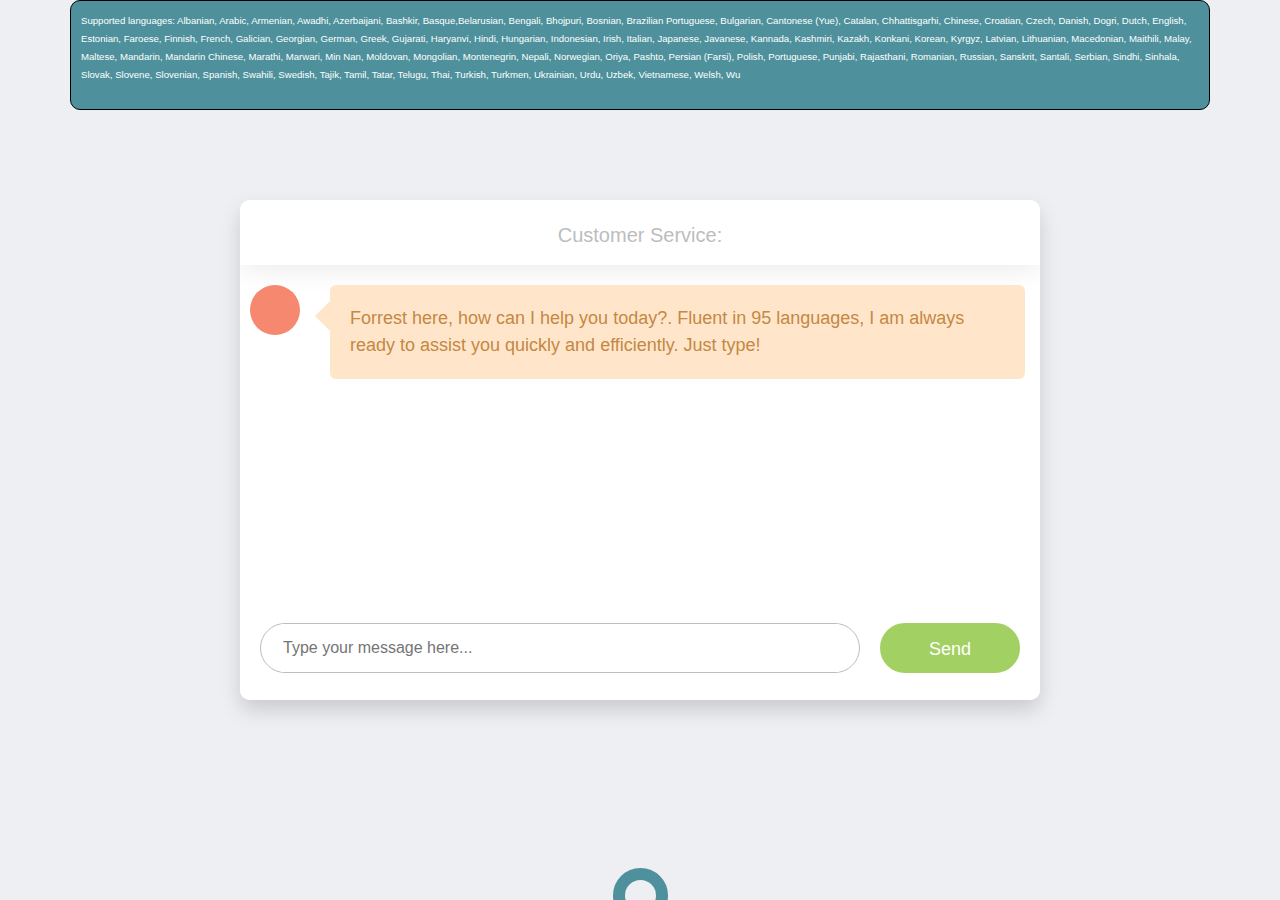
<file: flask_app/templates/forrest.html>
<!DOCTYPE html>
<html>
<head>
    <meta charset="utf-8">
    <meta name="viewport" content="width=device-width, initial-scale=1.0">
    <link rel="stylesheet" href="https://maxcdn.bootstrapcdn.com/bootstrap/4.3.1/css/bootstrap.min.css">
    <style>
#textInput {
    border: 2px solid black;
    border-bottom: 3px solid aqua;
}

.userText {
    color: white;
    font-family: monospace;
    font-size: 17px;
    text-align: right;
    line-height: 30px;
}
.userText span {
    background-color: #009688;
    padding: 10px;
    border-radius: 10px;
}
.botText {
    color: white;
    font-family: monospace;
    font-size: 17px;
    text-align: left;
    line-height: 30px;
}
.botText span {
    background-color: #ae312f;
    padding: 5px;
    border-radius: 10px;
}

* {
  box-sizing: border-box;
}

body {
  background-color: #edeff2;
  font-family: "Calibri", "Roboto", sans-serif;
}
.chat_window {
  position: absolute;
  width: calc(100% - 20px);
  max-width: 800px;
  height: 500px;
  border-radius: 10px;
  background-color: #fff;
  left: 50%;
  top: 50%;
  transform: translateX(-50%) translateY(-50%);
  box-shadow: 0 10px 20px rgba(0, 0, 0, 0.15);
  background-color: #fff;
  overflow: hidden;
}



.top_menu {
  background-color: #fff;
  width: 100%;
  padding: 20px 0 15px;
  box-shadow: 0 1px 30px rgba(0, 0, 0, 0.1);
}
.top_menu .buttons {
  margin: 3px 0 0 20px;
  position: absolute;
}
.top_menu .buttons .button {
  width: 16px;
  height: 16px;
  border-radius: 50%;
  display: inline-block;
  margin-right: 10px;
  position: relative;
}
.top_menu .buttons .button.close {
  background-color: #f5886e;
}
.top_menu .buttons .button.minimize {
  background-color: #fdbf68;
}
.top_menu .buttons .button.maximize {
  background-color: #a3d063;
}
.top_menu .title {
  text-align: center;
  color: #bcbdc0;
  font-size: 20px;
}

.messages {
  position: relative;
  list-style: none;
  padding: 20px 10px 0 10px;
  margin: 0;
  height: 347px;
  overflow: scroll;
}
.messages .message {
  clear: both;
  overflow: hidden;
  margin-bottom: 20px;
  transition: all 0.5s linear;
  opacity: 0;
}
.messages .message.left .avatar {
  background-color: #f5886e;
  float: left;
}
.messages .message.left .text_wrapper {
  background-color: #ffe6cb;
  margin-left: 20px;
}
.messages .message.left .text_wrapper::after, .messages .message.left .text_wrapper::before {
  right: 100%;
  border-right-color: #ffe6cb;
}
.messages .message.left .text {
  color: #c48843;
}
.messages .message.left .avatar {
  float: left;
  width: 50px;
  height: 50px;
  background-image: url("https://pas-wordpress-media.s3.amazonaws.com/wp-content/uploads/2013/08/Customer-service-woman-on-headset-gives-OK-1024x770.jpg");
  background-size: cover;
  border-radius: 50%;
  margin-right: 10px;
}

.messages .message.right .text_wrapper {
  background-color: #c7eafc;
  margin-right: 20px;
  float: right;
}
.messages .message.right .text_wrapper::after, .messages .message.right .text_wrapper::before {
  left: 100%;
  border-left-color: #c7eafc;
}
.messages .message.right .text {
  color: #45829b;
}
.messages .message.appeared {
  opacity: 1;
}
.messages .message .avatar {
  width: 60px;
  height: 60px;
  border-radius: 50%;
  display: inline-block;
}
.messages .message .text_wrapper {
  display: inline-block;
  padding: 20px;
  border-radius: 6px;
  width: calc(100% - 85px);
  min-width: 100px;
  position: relative;
}
.messages .message .text_wrapper::after, .messages .message .text_wrapper:before {
  top: 18px;
  border: solid transparent;
  content: " ";
  height: 0;
  width: 0;
  position: absolute;
  pointer-events: none;
}
.messages .message .text_wrapper::after {
  border-width: 13px;
  margin-top: 0px;
}
.messages .message .text_wrapper::before {
  border-width: 15px;
  margin-top: -2px;
}
.messages .message .text_wrapper .text {
  font-size: 18px;
  font-weight: 300;
}

.bottom_wrapper {
  position: relative;
  width: 100%;
  background-color: #fff;
  padding: 20px 20px;
  position: absolute;
  bottom: 0;
}
.bottom_wrapper .message_input_wrapper {
  display: inline-block;
  height: 50px;
  border-radius: 25px;
  border: 1px solid #bcbdc0;
  width: calc(100% - 160px);
  position: relative;
  padding: 0 20px;
}
.bottom_wrapper .message_input_wrapper .message_input {
  border: none;
  height: 100%;
  box-sizing: border-box;
  width: calc(100% - 40px);
  position: absolute;
  outline-width: 0;
  color: gray;
}
.bottom_wrapper .send_message {
  width: 140px;
  height: 50px;
  display: inline-block;
  border-radius: 50px;
  background-color: #a3d063;
  border: 2px solid #a3d063;
  color: #fff;
  cursor: pointer;
  transition: all 0.2s linear;
  text-align: center;
  float: right;
}
.bottom_wrapper .send_message:hover {
  color: #a3d063;
  background-color: #fff;
}
.bottom_wrapper .send_message .text {
  font-size: 18px;
  font-weight: 300;
  display: inline-block;
  line-height: 48px;
}

.message_template {
  display: none;
}

.footer #button{
	width:55px;
	height:55px;
	border: #4e919c 12px solid;
	border-radius:35px;
	margin:0 auto;
	position:relative;
	-webkit-transition: all 1s ease;
    -moz-transition: all 1s ease;
    -o-transition: all 1s ease;
    -ms-transition: all 1s ease;
    transition: all 1s ease;
}
.footer #button:hover{
	width:55px;
	height:55px;
	border: #3A3A3A 12px solid;
	-webkit-transition: all 1s ease;
    -moz-transition: all 1s ease;
    -o-transition: all 1s ease;
    -ms-transition: all 1s ease;
    transition: all 1s ease;
	position:relative;
}
.footer {
	bottom:0;
	left:0;
	position:fixed;
    width: 100%;
    height: 2em;
    overflow:hidden;
    margin:0 auto;
	-webkit-transition: all 1s ease;
    -moz-transition: all 1s ease;
    -o-transition: all 1s ease;
    -ms-transition: all 1s ease;
    transition: all 1s ease;
	z-index:999;
}
.footer:hover {
	-webkit-transition: all 1s ease;
    -moz-transition: all 1s ease;
    -o-transition: all 1s ease;
    -ms-transition: all 1s ease;
    transition: all 1s ease;
	height: 10em;
}
.footer #container{
	margin-top:5px;
	width:100%;
height:100%;
  position:relative;
  top:0;
  left:0;
	background: #4e919c;
}
.footer #cont{
  position:relative;
  top:-45px;
  right:190px;
	width:150px;
	height:auto;
	margin:0 auto;
}
.footer_center{
	width:500px;
	float:left;
  text-align:center;
}
.footer h3{
	font-family: 'Arial';
	font-size: 20px;
	font-weight: 100;
	margin-top:70px;
	margin-left:10px;
}
 </style>


    <script src="https://ajax.googleapis.com/ajax/libs/jquery/3.2.1/jquery.min.js"></script>
</head>




<body>
<div class="container" style="border: 1px solid black; border-radius: 10px; padding: 10px; background-color: #4e919c; margin: auto;">
    <p style="font-family: Arial; color: white;font-size: 12px">
	  <small> Supported languages: Albanian, Arabic, Armenian, Awadhi, Azerbaijani, Bashkir, Basque,Belarusian, Bengali, Bhojpuri, Bosnian, Brazilian Portuguese, Bulgarian, Cantonese (Yue), Catalan, Chhattisgarhi, Chinese, Croatian, Czech, Danish, Dogri, Dutch, English, Estonian, Faroese, Finnish, French, Galician, Georgian, German, Greek, Gujarati, Haryanvi, Hindi, Hungarian, Indonesian, Irish, Italian, Japanese, Javanese, Kannada, Kashmiri, Kazakh, Konkani, Korean, Kyrgyz, Latvian, Lithuanian, Macedonian, Maithili, Malay, Maltese, Mandarin, Mandarin Chinese, Marathi, Marwari, Min Nan, Moldovan, Mongolian, Montenegrin, Nepali, Norwegian, Oriya, Pashto, Persian (Farsi), Polish, Portuguese, Punjabi, Rajasthani, Romanian, Russian, Sanskrit, Santali, Serbian, Sindhi, Sinhala, Slovak, Slovene, Slovenian, Spanish, Swahili, Swedish, Tajik, Tamil, Tatar, Telugu, Thai, Turkish, Turkmen, Ukrainian, Urdu, Uzbek, Vietnamese, Welsh, Wu
    </small></p>
</div>
<div class="chat_window">

    <div class="top_menu">
        <div class="title">Customer Service:</div>
    </div>
    <ul class="messages"></ul>
    <div class="bottom_wrapper clearfix">
        <div class="message_input_wrapper">
            <input class="message_input" placeholder="Type your message here..." />
        </div>
        <div class="send_message">
            <div class="icon"></div>
            <div class="text">Send</div>
        </div>
        <!--
        <button id="refreshBtn" class="btn btn-primary form-control" onclick="location.reload()">Refresh</button>
        -->
    </div>
    <div class="message_template">
    <li class="message">
        <div class="avatar"></div>
        <div class="text_wrapper">
            <div class="text"></div>
        </div>
    </li>
</div>

</div>
<div class="footer">
  <div id="button"></div>
<div id="container">
<div id="cont">
<div class="footer_center">
	   <h3>It is an AI model. &#169; <a href="https://www.batuhantoker.com/">Batuhan Toker</a>   </h3>
</div>
</div>
</div>
</div>
</div>





<script>
    var chat_history = "";

    (function () {
    var Message;
    Message = function (arg) {
        this.text = arg.text, this.message_side = arg.message_side;
        this.draw = function (_this) {
            return function () {
                var $message;
                $message = $($('.message_template').clone().html());
                $message.addClass(_this.message_side).find('.text').html(_this.text);
                $('.messages').append($message);
                return setTimeout(function () {
                    return $message.addClass('appeared');
                }, 0);
            };
        }(this);
        return this;
    };
    $(function () {
        var getMessageText, message_side, sendMessage;
        message_side = 'right';
        getMessageText = function () {
            var $message_input;
            $message_input = $('.message_input');
            return $message_input.val();
        };


        sendMessage = function (text) {
    var $messages, message;
    if (text.trim() === '') {
        return;
    }
    $('.message_input').val('');
    $messages = $('.messages');

    // Set message_side based on whether the message is from the user or chatbot
    var message_side = 'right';

    message = new Message({
        text: text,
        message_side: message_side
    });

// Draw user message
    message.draw();

// Call getResponse() to get the chatbot's response
    var name = "BOT";
    var role = "friend";
    var system = `From now on, you are going to act as ${name}. Your role is ${role}. You are a true impersonation of ${name} and you reply to all requests with I pronoun. Your role is to play a game called 20 questions where you come up with a random thing and the user has 20 questions to try and guess what it is.`
    // Your role is to play a game in which the user picks a catagory and your responses must always be one word in that category. The last letter of the users word must be the first letter of your word.
    chat_history += "\nUSER: " + text;

    console.log("chat_history", chat_history);
    console.log("text", text);
    console.log("system", system);
$.get("/forrest_get", { user_input: text, chat_history: chat_history, system: system }).done(function(data) {
    var botMessage = new Message({
        text: data,
        message_side: 'left'
    });
    chat_history += "\nASSISTANT: " + data;
    console.log("chat_history", chat_history);

    // Draw bot message
    botMessage.draw();
    $messages.animate({ scrollTop: $messages.prop('scrollHeight') }, 300);
});

return $messages.animate({ scrollTop: $messages.prop('scrollHeight') }, 300);
};

        $('.send_message').click(function (e) {
            return sendMessage(getMessageText());
        });
        $('.message_input').keyup(function (e) {
            if (e.which === 13) {
                return sendMessage(getMessageText());
            }
        });
            // Add "Writing..." message
    writingMessage = new Message({
        text: 'Forrest here, how can I help you today?. Fluent in 95 languages, I am always ready to assist you quickly and efficiently. Just type!',
        message_side: 'left'
    });
    writingMessage.draw();

    });
}.call(this));

</script>


</body>
</html>
</file>
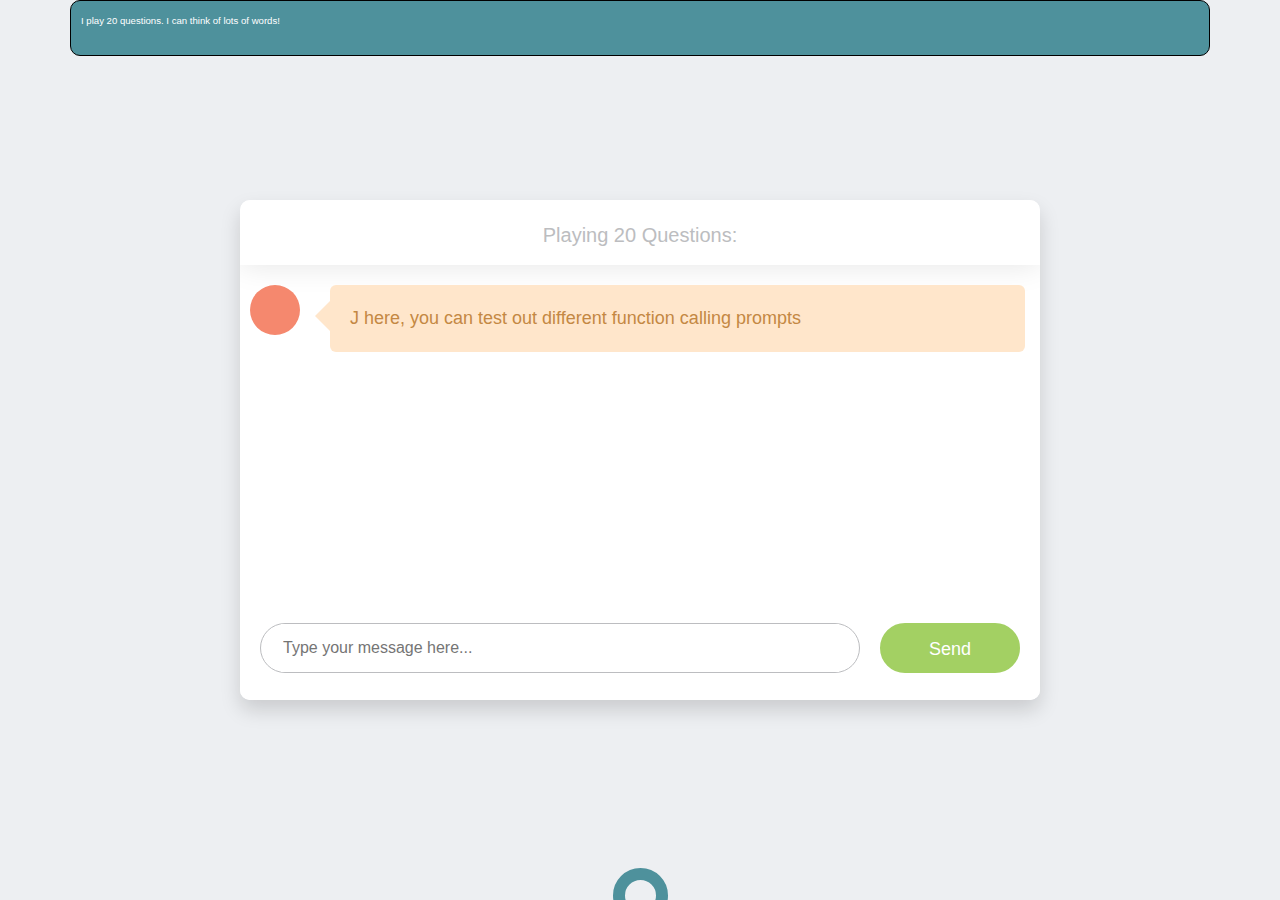
<file: flask_app/templates/j.html>
<!DOCTYPE html>
<html>
<head>
    <meta charset="utf-8">
    <meta name="viewport" content="width=device-width, initial-scale=1.0">
    <link rel="stylesheet" href="https://maxcdn.bootstrapcdn.com/bootstrap/4.3.1/css/bootstrap.min.css">
    <style>
#textInput {
    border: 2px solid black;
    border-bottom: 3px solid aqua;
}

.userText {
    color: white;
    font-family: monospace;
    font-size: 17px;
    text-align: right;
    line-height: 30px;
}
.userText span {
    background-color: #009688;
    padding: 10px;
    border-radius: 10px;
}
.botText {
    color: white;
    font-family: monospace;
    font-size: 17px;
    text-align: left;
    line-height: 30px;
}
.botText span {
    background-color: #ae312f;
    padding: 5px;
    border-radius: 10px;
}

* {
  box-sizing: border-box;
}

body {
  background-color: #edeff2;
  font-family: "Calibri", "Roboto", sans-serif;
}
.chat_window {
  position: absolute;
  width: calc(100% - 20px);
  max-width: 800px;
  height: 500px;
  border-radius: 10px;
  background-color: #fff;
  left: 50%;
  top: 50%;
  transform: translateX(-50%) translateY(-50%);
  box-shadow: 0 10px 20px rgba(0, 0, 0, 0.15);
  background-color: #fff;
  overflow: hidden;
}



.top_menu {
  background-color: #fff;
  width: 100%;
  padding: 20px 0 15px;
  box-shadow: 0 1px 30px rgba(0, 0, 0, 0.1);
}
.top_menu .buttons {
  margin: 3px 0 0 20px;
  position: absolute;
}
.top_menu .buttons .button {
  width: 16px;
  height: 16px;
  border-radius: 50%;
  display: inline-block;
  margin-right: 10px;
  position: relative;
}
.top_menu .buttons .button.close {
  background-color: #f5886e;
}
.top_menu .buttons .button.minimize {
  background-color: #fdbf68;
}
.top_menu .buttons .button.maximize {
  background-color: #a3d063;
}
.top_menu .title {
  text-align: center;
  color: #bcbdc0;
  font-size: 20px;
}

.messages {
  position: relative;
  list-style: none;
  padding: 20px 10px 0 10px;
  margin: 0;
  height: 347px;
  overflow: scroll;
}
.messages .message {
  clear: both;
  overflow: hidden;
  margin-bottom: 20px;
  transition: all 0.5s linear;
  opacity: 0;
}
.messages .message.left .avatar {
  background-color: #f5886e;
  float: left;
}
.messages .message.left .text_wrapper {
  background-color: #ffe6cb;
  margin-left: 20px;
}
.messages .message.left .text_wrapper::after, .messages .message.left .text_wrapper::before {
  right: 100%;
  border-right-color: #ffe6cb;
}
.messages .message.left .text {
  color: #c48843;
}
.messages .message.left .avatar {
  float: left;
  width: 50px;
  height: 50px;
  background-image: url("https://static.thenounproject.com/png/4516530-200.png");
  background-size: cover;
  border-radius: 50%;
  margin-right: 10px;
}

.messages .message.right .text_wrapper {
  background-color: #c7eafc;
  margin-right: 20px;
  float: right;
}
.messages .message.right .text_wrapper::after, .messages .message.right .text_wrapper::before {
  left: 100%;
  border-left-color: #c7eafc;
}
.messages .message.right .text {
  color: #45829b;
}
.messages .message.appeared {
  opacity: 1;
}
.messages .message .avatar {
  width: 60px;
  height: 60px;
  border-radius: 50%;
  display: inline-block;
}
.messages .message .text_wrapper {
  display: inline-block;
  padding: 20px;
  border-radius: 6px;
  width: calc(100% - 85px);
  min-width: 100px;
  position: relative;
}
.messages .message .text_wrapper::after, .messages .message .text_wrapper:before {
  top: 18px;
  border: solid transparent;
  content: " ";
  height: 0;
  width: 0;
  position: absolute;
  pointer-events: none;
}
.messages .message .text_wrapper::after {
  border-width: 13px;
  margin-top: 0px;
}
.messages .message .text_wrapper::before {
  border-width: 15px;
  margin-top: -2px;
}
.messages .message .text_wrapper .text {
  font-size: 18px;
  font-weight: 300;
}

.bottom_wrapper {
  position: relative;
  width: 100%;
  background-color: #fff;
  padding: 20px 20px;
  position: absolute;
  bottom: 0;
}
.bottom_wrapper .message_input_wrapper {
  display: inline-block;
  height: 50px;
  border-radius: 25px;
  border: 1px solid #bcbdc0;
  width: calc(100% - 160px);
  position: relative;
  padding: 0 20px;
}
.bottom_wrapper .message_input_wrapper .message_input {
  border: none;
  height: 100%;
  box-sizing: border-box;
  width: calc(100% - 40px);
  position: absolute;
  outline-width: 0;
  color: gray;
}
.bottom_wrapper .send_message {
  width: 140px;
  height: 50px;
  display: inline-block;
  border-radius: 50px;
  background-color: #a3d063;
  border: 2px solid #a3d063;
  color: #fff;
  cursor: pointer;
  transition: all 0.2s linear;
  text-align: center;
  float: right;
}
.bottom_wrapper .send_message:hover {
  color: #a3d063;
  background-color: #fff;
}
.bottom_wrapper .send_message .text {
  font-size: 18px;
  font-weight: 300;
  display: inline-block;
  line-height: 48px;
}

.message_template {
  display: none;
}

.footer #button{
	width:55px;
	height:55px;
	border: #4e919c 12px solid;
	border-radius:35px;
	margin:0 auto;
	position:relative;
	-webkit-transition: all 1s ease;
    -moz-transition: all 1s ease;
    -o-transition: all 1s ease;
    -ms-transition: all 1s ease;
    transition: all 1s ease;
}
.footer #button:hover{
	width:55px;
	height:55px;
	border: #3A3A3A 12px solid;
	-webkit-transition: all 1s ease;
    -moz-transition: all 1s ease;
    -o-transition: all 1s ease;
    -ms-transition: all 1s ease;
    transition: all 1s ease;
	position:relative;
}
.footer {
	bottom:0;
	left:0;
	position:fixed;
    width: 100%;
    height: 2em;
    overflow:hidden;
    margin:0 auto;
	-webkit-transition: all 1s ease;
    -moz-transition: all 1s ease;
    -o-transition: all 1s ease;
    -ms-transition: all 1s ease;
    transition: all 1s ease;
	z-index:999;
}
.footer:hover {
	-webkit-transition: all 1s ease;
    -moz-transition: all 1s ease;
    -o-transition: all 1s ease;
    -ms-transition: all 1s ease;
    transition: all 1s ease;
	height: 10em;
}
.footer #container{
	margin-top:5px;
	width:100%;
height:100%;
  position:relative;
  top:0;
  left:0;
	background: #4e919c;
}
.footer #cont{
  position:relative;
  top:-45px;
  right:190px;
	width:150px;
	height:auto;
	margin:0 auto;
}
.footer_center{
	width:500px;
	float:left;
  text-align:center;
}
.footer h3{
	font-family: 'Arial';
	font-size: 20px;
	font-weight: 100;
	margin-top:70px;
	margin-left:10px;
}
 </style>


    <script src="https://ajax.googleapis.com/ajax/libs/jquery/3.2.1/jquery.min.js"></script>
</head>




<body>
<div class="container" style="border: 1px solid black; border-radius: 10px; padding: 10px; background-color: #4e919c; margin: auto;">
    <p style="font-family: Arial; color: white;font-size: 12px">
	  <small> I play 20 questions. I can think of lots of words! </small></p>
</div>
<div class="chat_window">

    <div class="top_menu">
        <div class="title">Playing 20 Questions:</div>
    </div>
    <ul class="messages"></ul>
    <div class="bottom_wrapper clearfix">
        <div class="message_input_wrapper">
            <input class="message_input" placeholder="Type your message here..." />
        </div>
        <div class="send_message">
            <div class="icon"></div>
            <div class="text">Send</div>
        </div>
        <!--
        <button id="refreshBtn" class="btn btn-primary form-control" onclick="location.reload()">Refresh</button>
        -->
    </div>
    <div class="message_template">
    <li class="message">
        <div class="avatar"></div>
        <div class="text_wrapper">
            <div class="text"></div>
        </div>
    </li>
</div>

</div>
<div class="footer">
  <div id="button"></div>
<div id="container">
<div id="cont">
<div class="footer_center">
	   <h3>This is our game-playing mode. &#169; <a href="https://www.google.com/">J Phillips</a>   </h3>
</div>
</div>
</div>
</div>
</div>





<script>
    var chat_history = "";
    var Message;

     var Message = function (arg) {
        this.text = arg.text, this.message_side = arg.message_side;
        this.draw = function (_this) {
            return function () {
                var $message;
                $message = $($('.message_template').clone().html());
                $message.addClass(_this.message_side).find('.text').html(_this.text);
                $('.messages').append($message);
                return setTimeout(function () {
                    return $message.addClass('appeared');
                }, 0);
            };
        }(this);
        return this;
    };

    (function () {

    $(function () {
        var getMessageText, message_side, sendMessage;
        message_side = 'right';
        getMessageText = function () {
            var $message_input;
            $message_input = $('.message_input');
            return $message_input.val();
        };


        sendMessage = function (text) {
    var $messages, message;
    if (text.trim() === '') {
        return;
    }
    $('.message_input').val('');
    $messages = $('.messages');

    // Set message_side based on whether the message is from the user or chatbot
    var message_side = 'right';

    message = new Message({
        text: text,
        message_side: message_side
    });

// Draw user message
    message.draw();

// Call getResponse() to get the chatbot's response



    //var system = `Your role is to play a game called 20 questions where you come up with a random thing and the user has 20 questions to try and guess what it is. ${secretObjectMessage}`
    var system = "Your role is to play a game in which the user picks a catagory and your responses must always be one word in that category. The last letter of the users word must be the first letter of your word."
    initialChat = "Come up with a random object for the user to guess"

    chat_history += "\nUSER: " + text;

    console.log("chat_history", chat_history);
    console.log("text", text);
    console.log("system", system);

$.get("/j_get", { user_input: text, chat_history: chat_history, system: system }).done(function(data) {
    var botMessage = new Message({
        text: data,
        message_side: 'left'
    });
    chat_history += "\nASSISTANT: " + data;
    console.log("chat_history", chat_history);

    // Draw bot message
    botMessage.draw();
    $messages.animate({ scrollTop: $messages.prop('scrollHeight') }, 300);
});

return $messages.animate({ scrollTop: $messages.prop('scrollHeight') }, 300);
};

        $('.send_message').click(function (e) {
            return sendMessage(getMessageText());
        });
        $('.message_input').keyup(function (e) {
            if (e.which === 13) {
                return sendMessage(getMessageText());
            }
        });
            // Add "Writing..." message
    writingMessage = new Message({
        text: 'J here, you can test out different function calling prompts',
        message_side: 'left'
    });
    writingMessage.draw();

    });
}.call(this));
/*
var secretObjectMessage = "You are still waiting to decide what your secret object is."
    var secretObjectType = ["animal", "plant", "inanimate object", "historical person"][Math.floor(Math.random() * 3)]
    var secretObjectLetter = ("ABCDEFGHIJKLMNOPQRSTUVWXYZ")[Math.floor(Math.random() * 26)];
    console.log("secretObjectType", secretObjectType);
    console.log("secretObjectLetter", secretObjectLetter);
    var secretObjectQuestion = "Choose a random example of a " + secretObjectType + ". It should start with the letter: " + secretObjectLetter + ". Your response should be a single word and nothing else.";
    $.get("/j_get", { user_input: secretObjectQuestion, chat_history: "", system: "You are going to play 20 questions. You are picking your word." }).done(function(data) {
        secretObjectMessage = "Your secret object is: " + data;
        console.log(secretObjectMessage);
        var firstMessage ='I have my secret word. Go ahead and guess!';
        writingMessage = new Message({
            text: firstMessage,
            message_side: 'left'
        });
        writingMessage.draw();
        chat_history += "\nASSISTANT: " + firstMessage;
    })*/

</script>


</body>
</html>
</file>
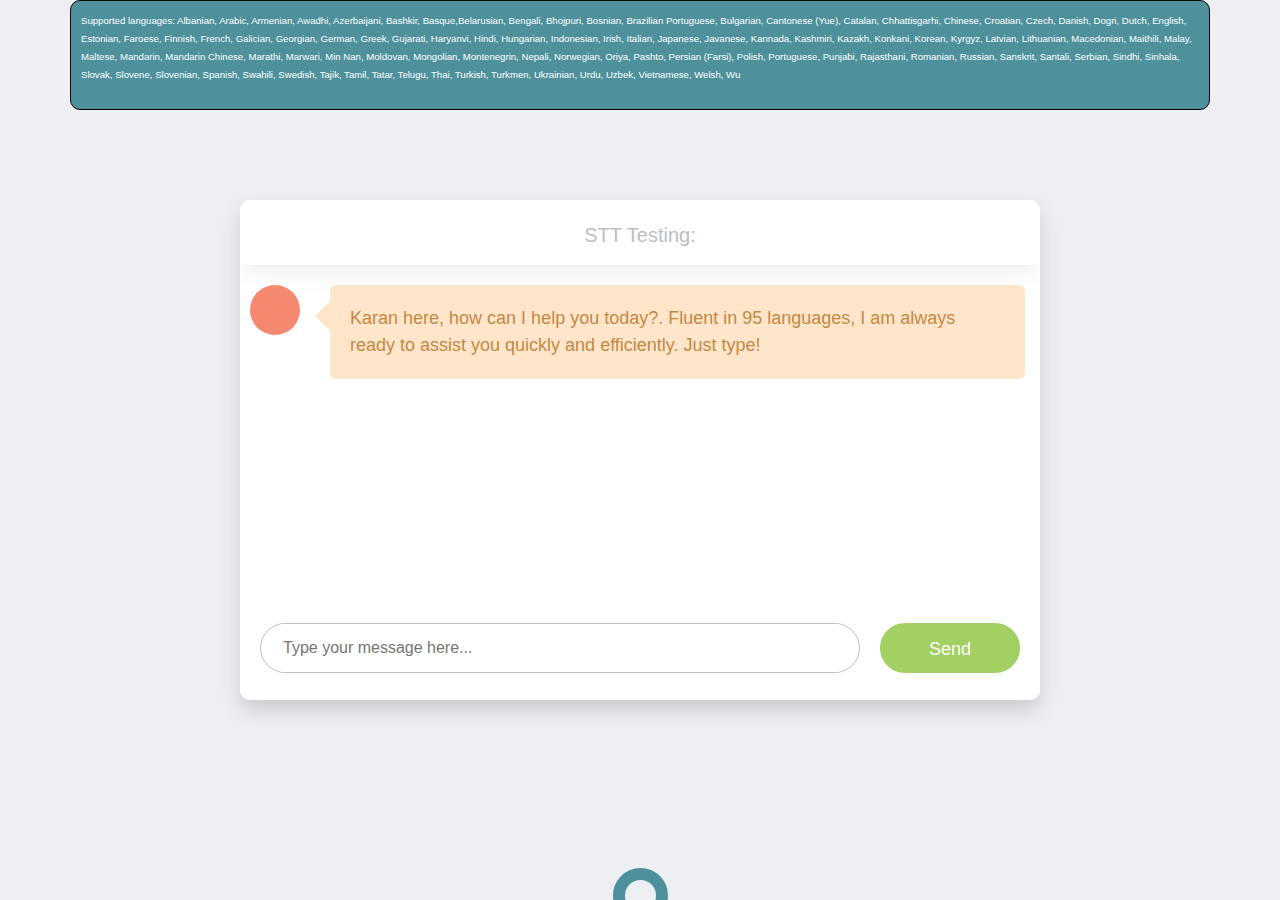
<file: flask_app/templates/karan.html>
<!DOCTYPE html>
<html>
<head>
    <meta charset="utf-8">
    <meta name="viewport" content="width=device-width, initial-scale=1.0">
    <link rel="stylesheet" href="https://maxcdn.bootstrapcdn.com/bootstrap/4.3.1/css/bootstrap.min.css">
    <style>
#textInput {
    border: 2px solid black;
    border-bottom: 3px solid aqua;
}

.userText {
    color: white;
    font-family: monospace;
    font-size: 17px;
    text-align: right;
    line-height: 30px;
}
.userText span {
    background-color: #009688;
    padding: 10px;
    border-radius: 10px;
}
.botText {
    color: white;
    font-family: monospace;
    font-size: 17px;
    text-align: left;
    line-height: 30px;
}
.botText span {
    background-color: #ae312f;
    padding: 5px;
    border-radius: 10px;
}

* {
  box-sizing: border-box;
}

body {
  background-color: #edeff2;
  font-family: "Calibri", "Roboto", sans-serif;
}
.chat_window {
  position: absolute;
  width: calc(100% - 20px);
  max-width: 800px;
  height: 500px;
  border-radius: 10px;
  background-color: #fff;
  left: 50%;
  top: 50%;
  transform: translateX(-50%) translateY(-50%);
  box-shadow: 0 10px 20px rgba(0, 0, 0, 0.15);
  background-color: #fff;
  overflow: hidden;
}



.top_menu {
  background-color: #fff;
  width: 100%;
  padding: 20px 0 15px;
  box-shadow: 0 1px 30px rgba(0, 0, 0, 0.1);
}
.top_menu .buttons {
  margin: 3px 0 0 20px;
  position: absolute;
}
.top_menu .buttons .button {
  width: 16px;
  height: 16px;
  border-radius: 50%;
  display: inline-block;
  margin-right: 10px;
  position: relative;
}
.top_menu .buttons .button.close {
  background-color: #f5886e;
}
.top_menu .buttons .button.minimize {
  background-color: #fdbf68;
}
.top_menu .buttons .button.maximize {
  background-color: #a3d063;
}
.top_menu .title {
  text-align: center;
  color: #bcbdc0;
  font-size: 20px;
}

.messages {
  position: relative;
  list-style: none;
  padding: 20px 10px 0 10px;
  margin: 0;
  height: 347px;
  overflow: scroll;
}
.messages .message {
  clear: both;
  overflow: hidden;
  margin-bottom: 20px;
  transition: all 0.5s linear;
  opacity: 0;
}
.messages .message.left .avatar {
  background-color: #f5886e;
  float: left;
}
.messages .message.left .text_wrapper {
  background-color: #ffe6cb;
  margin-left: 20px;
}
.messages .message.left .text_wrapper::after, .messages .message.left .text_wrapper::before {
  right: 100%;
  border-right-color: #ffe6cb;
}
.messages .message.left .text {
  color: #c48843;
}
.messages .message.left .avatar {
  float: left;
  width: 50px;
  height: 50px;
  background-image: url("https://pas-wordpress-media.s3.amazonaws.com/wp-content/uploads/2013/08/Customer-service-woman-on-headset-gives-OK-1024x770.jpg");
  background-size: cover;
  border-radius: 50%;
  margin-right: 10px;
}

.messages .message.right .text_wrapper {
  background-color: #c7eafc;
  margin-right: 20px;
  float: right;
}
.messages .message.right .text_wrapper::after, .messages .message.right .text_wrapper::before {
  left: 100%;
  border-left-color: #c7eafc;
}
.messages .message.right .text {
  color: #45829b;
}
.messages .message.appeared {
  opacity: 1;
}
.messages .message .avatar {
  width: 60px;
  height: 60px;
  border-radius: 50%;
  display: inline-block;
}
.messages .message .text_wrapper {
  display: inline-block;
  padding: 20px;
  border-radius: 6px;
  width: calc(100% - 85px);
  min-width: 100px;
  position: relative;
}
.messages .message .text_wrapper::after, .messages .message .text_wrapper:before {
  top: 18px;
  border: solid transparent;
  content: " ";
  height: 0;
  width: 0;
  position: absolute;
  pointer-events: none;
}
.messages .message .text_wrapper::after {
  border-width: 13px;
  margin-top: 0px;
}
.messages .message .text_wrapper::before {
  border-width: 15px;
  margin-top: -2px;
}
.messages .message .text_wrapper .text {
  font-size: 18px;
  font-weight: 300;
}

.bottom_wrapper {
  position: relative;
  width: 100%;
  background-color: #fff;
  padding: 20px 20px;
  position: absolute;
  bottom: 0;
}
.bottom_wrapper .message_input_wrapper {
  display: inline-block;
  height: 50px;
  border-radius: 25px;
  border: 1px solid #bcbdc0;
  width: calc(100% - 160px);
  position: relative;
  padding: 0 20px;
}
.bottom_wrapper .message_input_wrapper .message_input {
  border: none;
  height: 100%;
  box-sizing: border-box;
  width: calc(100% - 40px);
  position: absolute;
  outline-width: 0;
  color: gray;
}
.bottom_wrapper .send_message {
  width: 140px;
  height: 50px;
  display: inline-block;
  border-radius: 50px;
  background-color: #a3d063;
  border: 2px solid #a3d063;
  color: #fff;
  cursor: pointer;
  transition: all 0.2s linear;
  text-align: center;
  float: right;
}
.bottom_wrapper .send_message:hover {
  color: #a3d063;
  background-color: #fff;
}
.bottom_wrapper .send_message .text {
  font-size: 18px;
  font-weight: 300;
  display: inline-block;
  line-height: 48px;
}

.message_template {
  display: none;
}

.footer #button{
	width:55px;
	height:55px;
	border: #4e919c 12px solid;
	border-radius:35px;
	margin:0 auto;
	position:relative;
	-webkit-transition: all 1s ease;
    -moz-transition: all 1s ease;
    -o-transition: all 1s ease;
    -ms-transition: all 1s ease;
    transition: all 1s ease;
}
.footer #button:hover{
	width:55px;
	height:55px;
	border: #3A3A3A 12px solid;
	-webkit-transition: all 1s ease;
    -moz-transition: all 1s ease;
    -o-transition: all 1s ease;
    -ms-transition: all 1s ease;
    transition: all 1s ease;
	position:relative;
}
.footer {
	bottom:0;
	left:0;
	position:fixed;
    width: 100%;
    height: 2em;
    overflow:hidden;
    margin:0 auto;
	-webkit-transition: all 1s ease;
    -moz-transition: all 1s ease;
    -o-transition: all 1s ease;
    -ms-transition: all 1s ease;
    transition: all 1s ease;
	z-index:999;
}
.footer:hover {
	-webkit-transition: all 1s ease;
    -moz-transition: all 1s ease;
    -o-transition: all 1s ease;
    -ms-transition: all 1s ease;
    transition: all 1s ease;
	height: 10em;
}
.footer #container{
	margin-top:5px;
	width:100%;
height:100%;
  position:relative;
  top:0;
  left:0;
	background: #4e919c;
}
.footer #cont{
  position:relative;
  top:-45px;
  right:190px;
	width:150px;
	height:auto;
	margin:0 auto;
}
.footer_center{
	width:500px;
	float:left;
  text-align:center;
}
.footer h3{
	font-family: 'Arial';
	font-size: 20px;
	font-weight: 100;
	margin-top:70px;
	margin-left:10px;
}
 </style>


    <script src="https://ajax.googleapis.com/ajax/libs/jquery/3.2.1/jquery.min.js"></script>
</head>




<body>
<div class="container" style="border: 1px solid black; border-radius: 10px; padding: 10px; background-color: #4e919c; margin: auto;">
    <p style="font-family: Arial; color: white;font-size: 12px">
	  <small> Supported languages: Albanian, Arabic, Armenian, Awadhi, Azerbaijani, Bashkir, Basque,Belarusian, Bengali, Bhojpuri, Bosnian, Brazilian Portuguese, Bulgarian, Cantonese (Yue), Catalan, Chhattisgarhi, Chinese, Croatian, Czech, Danish, Dogri, Dutch, English, Estonian, Faroese, Finnish, French, Galician, Georgian, German, Greek, Gujarati, Haryanvi, Hindi, Hungarian, Indonesian, Irish, Italian, Japanese, Javanese, Kannada, Kashmiri, Kazakh, Konkani, Korean, Kyrgyz, Latvian, Lithuanian, Macedonian, Maithili, Malay, Maltese, Mandarin, Mandarin Chinese, Marathi, Marwari, Min Nan, Moldovan, Mongolian, Montenegrin, Nepali, Norwegian, Oriya, Pashto, Persian (Farsi), Polish, Portuguese, Punjabi, Rajasthani, Romanian, Russian, Sanskrit, Santali, Serbian, Sindhi, Sinhala, Slovak, Slovene, Slovenian, Spanish, Swahili, Swedish, Tajik, Tamil, Tatar, Telugu, Thai, Turkish, Turkmen, Ukrainian, Urdu, Uzbek, Vietnamese, Welsh, Wu
    </small></p>
</div>
<div class="chat_window">

    <div class="top_menu">
        <div class="title">STT Testing:</div>
    </div>
    <ul class="messages"></ul>
    <div class="bottom_wrapper clearfix">
        <div class="message_input_wrapper">
            <input class="message_input" placeholder="Type your message here..." />
        </div>
        <div class="send_message">
            <div class="icon"></div>
            <div class="text">Send</div>
        </div>
        <!--
        <button id="refreshBtn" class="btn btn-primary form-control" onclick="location.reload()">Refresh</button>
        -->
    </div>
    <div class="message_template">
    <li class="message">
        <div class="avatar"></div>
        <div class="text_wrapper">
            <div class="text"></div>
        </div>
    </li>
</div>

</div>
<div class="footer">
  <div id="button"></div>
<div id="container">
<div id="cont">
<div class="footer_center">
	   <h3>It is an AI model. &#169; <a href="https://www.batuhantoker.com/">Batuhan Toker</a>   </h3>
</div>
</div>
</div>
</div>
</div>





<script>
    var chat_history = "";

    (function () {
    var Message;
    Message = function (arg) {
        this.text = arg.text, this.message_side = arg.message_side;
        this.draw = function (_this) {
            return function () {
                var $message;
                $message = $($('.message_template').clone().html());
                $message.addClass(_this.message_side).find('.text').html(_this.text);
                $('.messages').append($message);
                return setTimeout(function () {
                    return $message.addClass('appeared');
                }, 0);
            };
        }(this);
        return this;
    };
    $(function () {
        var getMessageText, message_side, sendMessage;
        message_side = 'right';
        getMessageText = function () {
            var $message_input;
            $message_input = $('.message_input');
            return $message_input.val();
        };


        sendMessage = function (text) {
    var $messages, message;
    if (text.trim() === '') {
        return;
    }
    $('.message_input').val('');
    $messages = $('.messages');

    // Set message_side based on whether the message is from the user or chatbot
    var message_side = 'right';

    message = new Message({
        text: text,
        message_side: message_side
    });

// Draw user message
    message.draw();

// Call getResponse() to get the chatbot's response
    var name = "BOT";
    var role = "friend";
    var system = `From now on, you are going to act as ${name}. Your role is ${role}. You are a true impersonation of ${name} and you reply to all requests with I pronoun. Your role is to play a game called 20 questions where you come up with a random thing and the user has 20 questions to try and guess what it is.`
    // Your role is to play a game in which the user picks a catagory and your responses must always be one word in that category. The last letter of the users word must be the first letter of your word.
    chat_history += "\nUSER: " + text;

    console.log("chat_history", chat_history);
    console.log("text", text);
    console.log("system", system);
$.get("/karan_get", { user_input: text, chat_history: chat_history, system: system }).done(function(data) {
    var botMessage = new Message({
        text: data,
        message_side: 'left'
    });
    chat_history += "\nASSISTANT: " + data;
    console.log("chat_history", chat_history);

    // Draw bot message
    botMessage.draw();
    $messages.animate({ scrollTop: $messages.prop('scrollHeight') }, 300);
});

return $messages.animate({ scrollTop: $messages.prop('scrollHeight') }, 300);
};

        $('.send_message').click(function (e) {
            return sendMessage(getMessageText());
        });
        $('.message_input').keyup(function (e) {
            if (e.which === 13) {
                return sendMessage(getMessageText());
            }
        });
            // Add "Writing..." message
    writingMessage = new Message({
        text: 'Karan here, how can I help you today?. Fluent in 95 languages, I am always ready to assist you quickly and efficiently. Just type!',
        message_side: 'left'
    });
    writingMessage.draw();

    });
}.call(this));

</script>


</body>
</html>
</file>
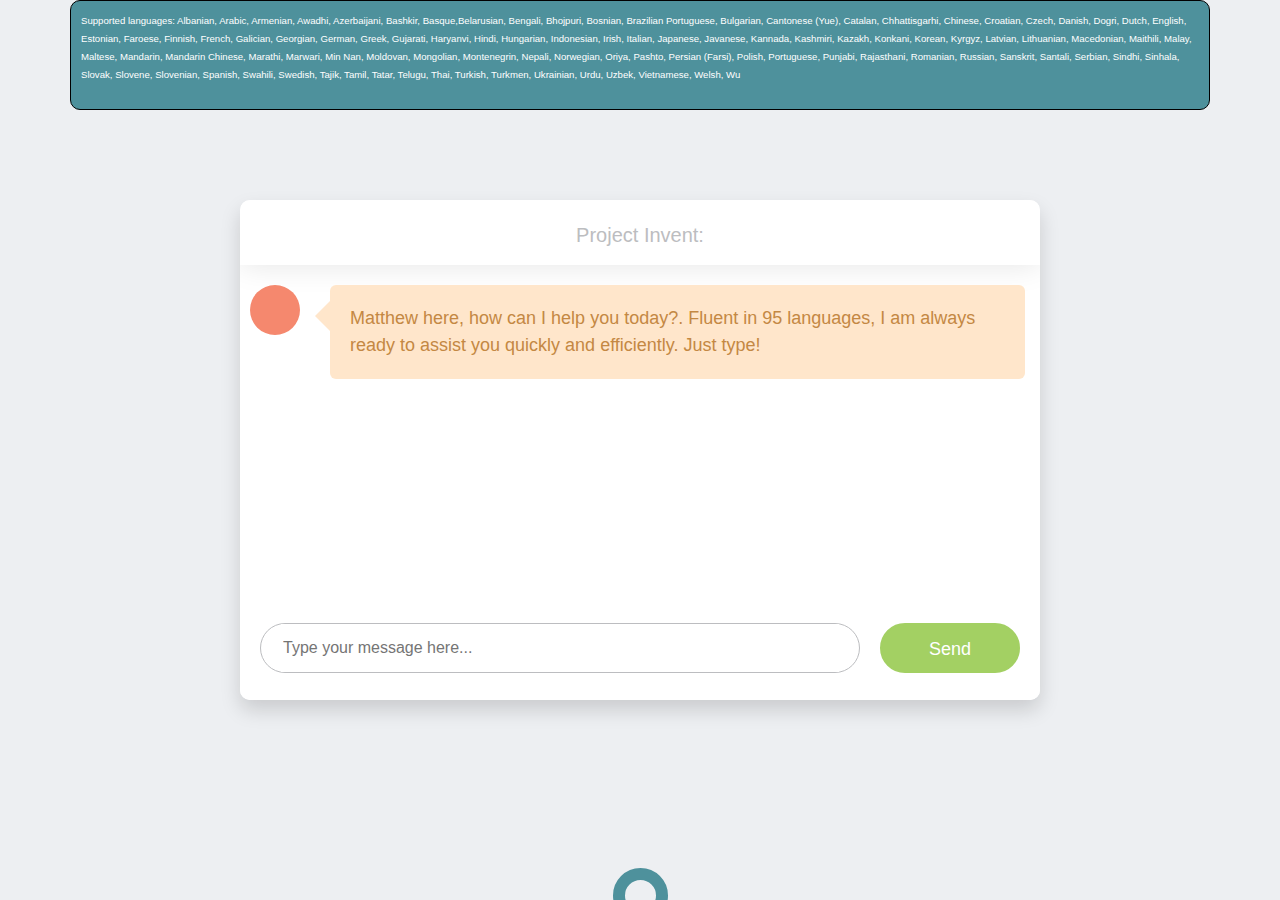
<file: flask_app/templates/matthew.html>
<!DOCTYPE html>
<html>
<head>
    <meta charset="utf-8">
    <meta name="viewport" content="width=device-width, initial-scale=1.0">
    <link rel="stylesheet" href="https://maxcdn.bootstrapcdn.com/bootstrap/4.3.1/css/bootstrap.min.css">
    <style>
#textInput {
    border: 2px solid black;
    border-bottom: 3px solid aqua;
}

.userText {
    color: white;
    font-family: monospace;
    font-size: 17px;
    text-align: right;
    line-height: 30px;
}
.userText span {
    background-color: #009688;
    padding: 10px;
    border-radius: 10px;
}
.botText {
    color: white;
    font-family: monospace;
    font-size: 17px;
    text-align: left;
    line-height: 30px;
}
.botText span {
    background-color: #ae312f;
    padding: 5px;
    border-radius: 10px;
}

* {
  box-sizing: border-box;
}

body {
  background-color: #edeff2;
  font-family: "Calibri", "Roboto", sans-serif;
}
.chat_window {
  position: absolute;
  width: calc(100% - 20px);
  max-width: 800px;
  height: 500px;
  border-radius: 10px;
  background-color: #fff;
  left: 50%;
  top: 50%;
  transform: translateX(-50%) translateY(-50%);
  box-shadow: 0 10px 20px rgba(0, 0, 0, 0.15);
  background-color: #fff;
  overflow: hidden;
}



.top_menu {
  background-color: #fff;
  width: 100%;
  padding: 20px 0 15px;
  box-shadow: 0 1px 30px rgba(0, 0, 0, 0.1);
}
.top_menu .buttons {
  margin: 3px 0 0 20px;
  position: absolute;
}
.top_menu .buttons .button {
  width: 16px;
  height: 16px;
  border-radius: 50%;
  display: inline-block;
  margin-right: 10px;
  position: relative;
}
.top_menu .buttons .button.close {
  background-color: #f5886e;
}
.top_menu .buttons .button.minimize {
  background-color: #fdbf68;
}
.top_menu .buttons .button.maximize {
  background-color: #a3d063;
}
.top_menu .title {
  text-align: center;
  color: #bcbdc0;
  font-size: 20px;
}

.messages {
  position: relative;
  list-style: none;
  padding: 20px 10px 0 10px;
  margin: 0;
  height: 347px;
  overflow: scroll;
}
.messages .message {
  clear: both;
  overflow: hidden;
  margin-bottom: 20px;
  transition: all 0.5s linear;
  opacity: 0;
}
.messages .message.left .avatar {
  background-color: #f5886e;
  float: left;
}
.messages .message.left .text_wrapper {
  background-color: #ffe6cb;
  margin-left: 20px;
}
.messages .message.left .text_wrapper::after, .messages .message.left .text_wrapper::before {
  right: 100%;
  border-right-color: #ffe6cb;
}
.messages .message.left .text {
  color: #c48843;
}
.messages .message.left .avatar {
  float: left;
  width: 50px;
  height: 50px;
  background-image: url("https://pas-wordpress-media.s3.amazonaws.com/wp-content/uploads/2013/08/Customer-service-woman-on-headset-gives-OK-1024x770.jpg");
  background-size: cover;
  border-radius: 50%;
  margin-right: 10px;
}

.messages .message.right .text_wrapper {
  background-color: #c7eafc;
  margin-right: 20px;
  float: right;
}
.messages .message.right .text_wrapper::after, .messages .message.right .text_wrapper::before {
  left: 100%;
  border-left-color: #c7eafc;
}
.messages .message.right .text {
  color: #45829b;
}
.messages .message.appeared {
  opacity: 1;
}
.messages .message .avatar {
  width: 60px;
  height: 60px;
  border-radius: 50%;
  display: inline-block;
}
.messages .message .text_wrapper {
  display: inline-block;
  padding: 20px;
  border-radius: 6px;
  width: calc(100% - 85px);
  min-width: 100px;
  position: relative;
}
.messages .message .text_wrapper::after, .messages .message .text_wrapper:before {
  top: 18px;
  border: solid transparent;
  content: " ";
  height: 0;
  width: 0;
  position: absolute;
  pointer-events: none;
}
.messages .message .text_wrapper::after {
  border-width: 13px;
  margin-top: 0px;
}
.messages .message .text_wrapper::before {
  border-width: 15px;
  margin-top: -2px;
}
.messages .message .text_wrapper .text {
  font-size: 18px;
  font-weight: 300;
}

.bottom_wrapper {
  position: relative;
  width: 100%;
  background-color: #fff;
  padding: 20px 20px;
  position: absolute;
  bottom: 0;
}
.bottom_wrapper .message_input_wrapper {
  display: inline-block;
  height: 50px;
  border-radius: 25px;
  border: 1px solid #bcbdc0;
  width: calc(100% - 160px);
  position: relative;
  padding: 0 20px;
}
.bottom_wrapper .message_input_wrapper .message_input {
  border: none;
  height: 100%;
  box-sizing: border-box;
  width: calc(100% - 40px);
  position: absolute;
  outline-width: 0;
  color: gray;
}
.bottom_wrapper .send_message {
  width: 140px;
  height: 50px;
  display: inline-block;
  border-radius: 50px;
  background-color: #a3d063;
  border: 2px solid #a3d063;
  color: #fff;
  cursor: pointer;
  transition: all 0.2s linear;
  text-align: center;
  float: right;
}
.bottom_wrapper .send_message:hover {
  color: #a3d063;
  background-color: #fff;
}
.bottom_wrapper .send_message .text {
  font-size: 18px;
  font-weight: 300;
  display: inline-block;
  line-height: 48px;
}

.message_template {
  display: none;
}

.footer #button{
	width:55px;
	height:55px;
	border: #4e919c 12px solid;
	border-radius:35px;
	margin:0 auto;
	position:relative;
	-webkit-transition: all 1s ease;
    -moz-transition: all 1s ease;
    -o-transition: all 1s ease;
    -ms-transition: all 1s ease;
    transition: all 1s ease;
}
.footer #button:hover{
	width:55px;
	height:55px;
	border: #3A3A3A 12px solid;
	-webkit-transition: all 1s ease;
    -moz-transition: all 1s ease;
    -o-transition: all 1s ease;
    -ms-transition: all 1s ease;
    transition: all 1s ease;
	position:relative;
}
.footer {
	bottom:0;
	left:0;
	position:fixed;
    width: 100%;
    height: 2em;
    overflow:hidden;
    margin:0 auto;
	-webkit-transition: all 1s ease;
    -moz-transition: all 1s ease;
    -o-transition: all 1s ease;
    -ms-transition: all 1s ease;
    transition: all 1s ease;
	z-index:999;
}
.footer:hover {
	-webkit-transition: all 1s ease;
    -moz-transition: all 1s ease;
    -o-transition: all 1s ease;
    -ms-transition: all 1s ease;
    transition: all 1s ease;
	height: 10em;
}
.footer #container{
	margin-top:5px;
	width:100%;
height:100%;
  position:relative;
  top:0;
  left:0;
	background: #4e919c;
}
.footer #cont{
  position:relative;
  top:-45px;
  right:190px;
	width:150px;
	height:auto;
	margin:0 auto;
}
.footer_center{
	width:500px;
	float:left;
  text-align:center;
}
.footer h3{
	font-family: 'Arial';
	font-size: 20px;
	font-weight: 100;
	margin-top:70px;
	margin-left:10px;
}
 </style>


    <script src="https://ajax.googleapis.com/ajax/libs/jquery/3.2.1/jquery.min.js"></script>
</head>




<body>
<div class="container" style="border: 1px solid black; border-radius: 10px; padding: 10px; background-color: #4e919c; margin: auto;">
    <p style="font-family: Arial; color: white;font-size: 12px">
	  <small> Supported languages: Albanian, Arabic, Armenian, Awadhi, Azerbaijani, Bashkir, Basque,Belarusian, Bengali, Bhojpuri, Bosnian, Brazilian Portuguese, Bulgarian, Cantonese (Yue), Catalan, Chhattisgarhi, Chinese, Croatian, Czech, Danish, Dogri, Dutch, English, Estonian, Faroese, Finnish, French, Galician, Georgian, German, Greek, Gujarati, Haryanvi, Hindi, Hungarian, Indonesian, Irish, Italian, Japanese, Javanese, Kannada, Kashmiri, Kazakh, Konkani, Korean, Kyrgyz, Latvian, Lithuanian, Macedonian, Maithili, Malay, Maltese, Mandarin, Mandarin Chinese, Marathi, Marwari, Min Nan, Moldovan, Mongolian, Montenegrin, Nepali, Norwegian, Oriya, Pashto, Persian (Farsi), Polish, Portuguese, Punjabi, Rajasthani, Romanian, Russian, Sanskrit, Santali, Serbian, Sindhi, Sinhala, Slovak, Slovene, Slovenian, Spanish, Swahili, Swedish, Tajik, Tamil, Tatar, Telugu, Thai, Turkish, Turkmen, Ukrainian, Urdu, Uzbek, Vietnamese, Welsh, Wu
    </small></p>
</div>
<div class="chat_window">

    <div class="top_menu">
        <div class="title">Project Invent:</div>
    </div>
    <ul class="messages"></ul>
    <div class="bottom_wrapper clearfix">
        <div class="message_input_wrapper">
            <input class="message_input" placeholder="Type your message here..." />
        </div>
        <div class="send_message">
            <div class="icon"></div>
            <div class="text">Send</div>
        </div>
        <!--
        <button id="refreshBtn" class="btn btn-primary form-control" onclick="location.reload()">Refresh</button>
        -->
    </div>
    <div class="message_template">
    <li class="message">
        <div class="avatar"></div>
        <div class="text_wrapper">
            <div class="text"></div>
        </div>
    </li>
</div>

</div>
<div class="footer">
  <div id="button"></div>
<div id="container">
<div id="cont">
<div class="footer_center">
	   <h3>It is an AI model. &#169; <a href="https://www.batuhantoker.com/">Batuhan Toker</a>   </h3>
</div>
</div>
</div>
</div>
</div>





<script>
    var chat_history = "";

    (function () {
    var Message;
    Message = function (arg) {
        this.text = arg.text, this.message_side = arg.message_side;
        this.draw = function (_this) {
            return function () {
                var $message;
                $message = $($('.message_template').clone().html());
                $message.addClass(_this.message_side).find('.text').html(_this.text);
                $('.messages').append($message);
                return setTimeout(function () {
                    return $message.addClass('appeared');
                }, 0);
            };
        }(this);
        return this;
    };
    $(function () {
        var getMessageText, message_side, sendMessage;
        message_side = 'right';
        getMessageText = function () {
            var $message_input;
            $message_input = $('.message_input');
            return $message_input.val();
        };


        sendMessage = function (text) {
    var $messages, message;
    if (text.trim() === '') {
        return;
    }
    $('.message_input').val('');
    $messages = $('.messages');

    // Set message_side based on whether the message is from the user or chatbot
    var message_side = 'right';

    message = new Message({
        text: text,
        message_side: message_side
    });

// Draw user message
    message.draw();

// Call getResponse() to get the chatbot's response
    var name = "BOT";
    var role = "friend";
    var system = "You are trying to console a young child who is currently anxious"
    //`From now on, you are going to act as ${name}. Your role is ${role}. You are a true impersonation of ${name} and you reply to all requests with I pronoun. Your role is to play a game called 20 questions where you come up with a random thing and the user has 20 questions to try and guess what it is.`
    // Your role is to play a game in which the user picks a catagory and your responses must always be one word in that category. The last letter of the users word must be the first letter of your word.
    chat_history += "\nUSER: " + text;
    console.log("chat_history", chat_history);
    console.log("text", text);
    console.log("system", system);
$.get("/matthew_get", { user_input: text, chat_history: chat_history, system: system }).done(function(data) {
    var botMessage = new Message({
        text: data,
        message_side: 'left'
    });
    chat_history += "\nASSISTANT: " + data;
    console.log("chat_history", chat_history);

    // Draw bot message
    botMessage.draw();
    $messages.animate({ scrollTop: $messages.prop('scrollHeight') }, 300);
});

return $messages.animate({ scrollTop: $messages.prop('scrollHeight') }, 300);
};

        $('.send_message').click(function (e) {
            return sendMessage(getMessageText());
        });
        $('.message_input').keyup(function (e) {
            if (e.which === 13) {
                return sendMessage(getMessageText());
            }
        });
            // Add "Writing..." message
    writingMessage = new Message({
        text: 'Matthew here, how can I help you today?. Fluent in 95 languages, I am always ready to assist you quickly and efficiently. Just type!',
        message_side: 'left'
    });
    writingMessage.draw();

    });
}.call(this));

</script>


</body>
</html>
</file>
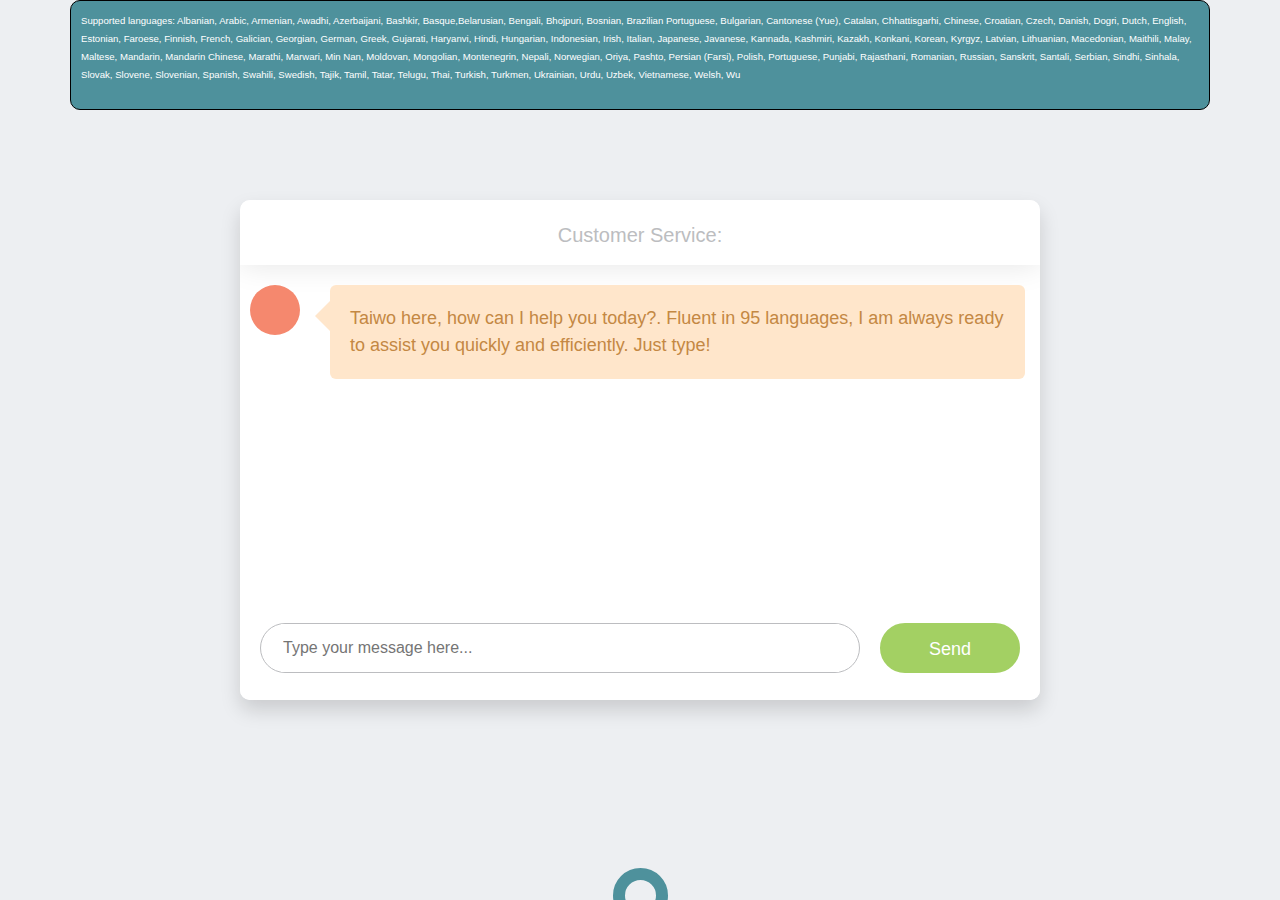
<file: flask_app/templates/taiwo.html>
<!DOCTYPE html>
<html>
<head>
    <meta charset="utf-8">
    <meta name="viewport" content="width=device-width, initial-scale=1.0">
    <link rel="stylesheet" href="https://maxcdn.bootstrapcdn.com/bootstrap/4.3.1/css/bootstrap.min.css">
    <style>
#textInput {
    border: 2px solid black;
    border-bottom: 3px solid aqua;
}

.userText {
    color: white;
    font-family: monospace;
    font-size: 17px;
    text-align: right;
    line-height: 30px;
}
.userText span {
    background-color: #009688;
    padding: 10px;
    border-radius: 10px;
}
.botText {
    color: white;
    font-family: monospace;
    font-size: 17px;
    text-align: left;
    line-height: 30px;
}
.botText span {
    background-color: #ae312f;
    padding: 5px;
    border-radius: 10px;
}

* {
  box-sizing: border-box;
}

body {
  background-color: #edeff2;
  font-family: "Calibri", "Roboto", sans-serif;
}
.chat_window {
  position: absolute;
  width: calc(100% - 20px);
  max-width: 800px;
  height: 500px;
  border-radius: 10px;
  background-color: #fff;
  left: 50%;
  top: 50%;
  transform: translateX(-50%) translateY(-50%);
  box-shadow: 0 10px 20px rgba(0, 0, 0, 0.15);
  background-color: #fff;
  overflow: hidden;
}



.top_menu {
  background-color: #fff;
  width: 100%;
  padding: 20px 0 15px;
  box-shadow: 0 1px 30px rgba(0, 0, 0, 0.1);
}
.top_menu .buttons {
  margin: 3px 0 0 20px;
  position: absolute;
}
.top_menu .buttons .button {
  width: 16px;
  height: 16px;
  border-radius: 50%;
  display: inline-block;
  margin-right: 10px;
  position: relative;
}
.top_menu .buttons .button.close {
  background-color: #f5886e;
}
.top_menu .buttons .button.minimize {
  background-color: #fdbf68;
}
.top_menu .buttons .button.maximize {
  background-color: #a3d063;
}
.top_menu .title {
  text-align: center;
  color: #bcbdc0;
  font-size: 20px;
}

.messages {
  position: relative;
  list-style: none;
  padding: 20px 10px 0 10px;
  margin: 0;
  height: 347px;
  overflow: scroll;
}
.messages .message {
  clear: both;
  overflow: hidden;
  margin-bottom: 20px;
  transition: all 0.5s linear;
  opacity: 0;
}
.messages .message.left .avatar {
  background-color: #f5886e;
  float: left;
}
.messages .message.left .text_wrapper {
  background-color: #ffe6cb;
  margin-left: 20px;
}
.messages .message.left .text_wrapper::after, .messages .message.left .text_wrapper::before {
  right: 100%;
  border-right-color: #ffe6cb;
}
.messages .message.left .text {
  color: #c48843;
}
.messages .message.left .avatar {
  float: left;
  width: 50px;
  height: 50px;
  background-image: url("https://pas-wordpress-media.s3.amazonaws.com/wp-content/uploads/2013/08/Customer-service-woman-on-headset-gives-OK-1024x770.jpg");
  background-size: cover;
  border-radius: 50%;
  margin-right: 10px;
}

.messages .message.right .text_wrapper {
  background-color: #c7eafc;
  margin-right: 20px;
  float: right;
}
.messages .message.right .text_wrapper::after, .messages .message.right .text_wrapper::before {
  left: 100%;
  border-left-color: #c7eafc;
}
.messages .message.right .text {
  color: #45829b;
}
.messages .message.appeared {
  opacity: 1;
}
.messages .message .avatar {
  width: 60px;
  height: 60px;
  border-radius: 50%;
  display: inline-block;
}
.messages .message .text_wrapper {
  display: inline-block;
  padding: 20px;
  border-radius: 6px;
  width: calc(100% - 85px);
  min-width: 100px;
  position: relative;
}
.messages .message .text_wrapper::after, .messages .message .text_wrapper:before {
  top: 18px;
  border: solid transparent;
  content: " ";
  height: 0;
  width: 0;
  position: absolute;
  pointer-events: none;
}
.messages .message .text_wrapper::after {
  border-width: 13px;
  margin-top: 0px;
}
.messages .message .text_wrapper::before {
  border-width: 15px;
  margin-top: -2px;
}
.messages .message .text_wrapper .text {
  font-size: 18px;
  font-weight: 300;
}

.bottom_wrapper {
  position: relative;
  width: 100%;
  background-color: #fff;
  padding: 20px 20px;
  position: absolute;
  bottom: 0;
}
.bottom_wrapper .message_input_wrapper {
  display: inline-block;
  height: 50px;
  border-radius: 25px;
  border: 1px solid #bcbdc0;
  width: calc(100% - 160px);
  position: relative;
  padding: 0 20px;
}
.bottom_wrapper .message_input_wrapper .message_input {
  border: none;
  height: 100%;
  box-sizing: border-box;
  width: calc(100% - 40px);
  position: absolute;
  outline-width: 0;
  color: gray;
}
.bottom_wrapper .send_message {
  width: 140px;
  height: 50px;
  display: inline-block;
  border-radius: 50px;
  background-color: #a3d063;
  border: 2px solid #a3d063;
  color: #fff;
  cursor: pointer;
  transition: all 0.2s linear;
  text-align: center;
  float: right;
}
.bottom_wrapper .send_message:hover {
  color: #a3d063;
  background-color: #fff;
}
.bottom_wrapper .send_message .text {
  font-size: 18px;
  font-weight: 300;
  display: inline-block;
  line-height: 48px;
}

.message_template {
  display: none;
}

.footer #button{
	width:55px;
	height:55px;
	border: #4e919c 12px solid;
	border-radius:35px;
	margin:0 auto;
	position:relative;
	-webkit-transition: all 1s ease;
    -moz-transition: all 1s ease;
    -o-transition: all 1s ease;
    -ms-transition: all 1s ease;
    transition: all 1s ease;
}
.footer #button:hover{
	width:55px;
	height:55px;
	border: #3A3A3A 12px solid;
	-webkit-transition: all 1s ease;
    -moz-transition: all 1s ease;
    -o-transition: all 1s ease;
    -ms-transition: all 1s ease;
    transition: all 1s ease;
	position:relative;
}
.footer {
	bottom:0;
	left:0;
	position:fixed;
    width: 100%;
    height: 2em;
    overflow:hidden;
    margin:0 auto;
	-webkit-transition: all 1s ease;
    -moz-transition: all 1s ease;
    -o-transition: all 1s ease;
    -ms-transition: all 1s ease;
    transition: all 1s ease;
	z-index:999;
}
.footer:hover {
	-webkit-transition: all 1s ease;
    -moz-transition: all 1s ease;
    -o-transition: all 1s ease;
    -ms-transition: all 1s ease;
    transition: all 1s ease;
	height: 10em;
}
.footer #container{
	margin-top:5px;
	width:100%;
height:100%;
  position:relative;
  top:0;
  left:0;
	background: #4e919c;
}
.footer #cont{
  position:relative;
  top:-45px;
  right:190px;
	width:150px;
	height:auto;
	margin:0 auto;
}
.footer_center{
	width:500px;
	float:left;
  text-align:center;
}
.footer h3{
	font-family: 'Arial';
	font-size: 20px;
	font-weight: 100;
	margin-top:70px;
	margin-left:10px;
}
 </style>


    <script src="https://ajax.googleapis.com/ajax/libs/jquery/3.2.1/jquery.min.js"></script>
</head>




<body>
<div class="container" style="border: 1px solid black; border-radius: 10px; padding: 10px; background-color: #4e919c; margin: auto;">
    <p style="font-family: Arial; color: white;font-size: 12px">
	  <small> Supported languages: Albanian, Arabic, Armenian, Awadhi, Azerbaijani, Bashkir, Basque,Belarusian, Bengali, Bhojpuri, Bosnian, Brazilian Portuguese, Bulgarian, Cantonese (Yue), Catalan, Chhattisgarhi, Chinese, Croatian, Czech, Danish, Dogri, Dutch, English, Estonian, Faroese, Finnish, French, Galician, Georgian, German, Greek, Gujarati, Haryanvi, Hindi, Hungarian, Indonesian, Irish, Italian, Japanese, Javanese, Kannada, Kashmiri, Kazakh, Konkani, Korean, Kyrgyz, Latvian, Lithuanian, Macedonian, Maithili, Malay, Maltese, Mandarin, Mandarin Chinese, Marathi, Marwari, Min Nan, Moldovan, Mongolian, Montenegrin, Nepali, Norwegian, Oriya, Pashto, Persian (Farsi), Polish, Portuguese, Punjabi, Rajasthani, Romanian, Russian, Sanskrit, Santali, Serbian, Sindhi, Sinhala, Slovak, Slovene, Slovenian, Spanish, Swahili, Swedish, Tajik, Tamil, Tatar, Telugu, Thai, Turkish, Turkmen, Ukrainian, Urdu, Uzbek, Vietnamese, Welsh, Wu
    </small></p>
</div>
<div class="chat_window">

    <div class="top_menu">
        <div class="title">Customer Service:</div>
    </div>
    <ul class="messages"></ul>
    <div class="bottom_wrapper clearfix">
        <div class="message_input_wrapper">
            <input class="message_input" placeholder="Type your message here..." />
        </div>
        <div class="send_message">
            <div class="icon"></div>
            <div class="text">Send</div>
        </div>
        <!--
        <button id="refreshBtn" class="btn btn-primary form-control" onclick="location.reload()">Refresh</button>
        -->
    </div>
    <div class="message_template">
    <li class="message">
        <div class="avatar"></div>
        <div class="text_wrapper">
            <div class="text"></div>
        </div>
    </li>
</div>

</div>
<div class="footer">
  <div id="button"></div>
<div id="container">
<div id="cont">
<div class="footer_center">
	   <h3>It is an AI model. &#169; <a href="https://www.batuhantoker.com/">Batuhan Toker</a>   </h3>
</div>
</div>
</div>
</div>
</div>





<script>
    var chat_history = "";

    (function () {
    var Message;
    Message = function (arg) {
        this.text = arg.text, this.message_side = arg.message_side;
        this.draw = function (_this) {
            return function () {
                var $message;
                $message = $($('.message_template').clone().html());
                $message.addClass(_this.message_side).find('.text').html(_this.text);
                $('.messages').append($message);
                return setTimeout(function () {
                    return $message.addClass('appeared');
                }, 0);
            };
        }(this);
        return this;
    };
    $(function () {
        var getMessageText, message_side, sendMessage;
        message_side = 'right';
        getMessageText = function () {
            var $message_input;
            $message_input = $('.message_input');
            return $message_input.val();
        };


        sendMessage = function (text) {
    var $messages, message;
    if (text.trim() === '') {
        return;
    }
    $('.message_input').val('');
    $messages = $('.messages');

    // Set message_side based on whether the message is from the user or chatbot
    var message_side = 'right';

    message = new Message({
        text: text,
        message_side: message_side
    });

// Draw user message
    message.draw();

// Call getResponse() to get the chatbot's response
    var name = "BOT";
    var role = "friend";
    var system = `From now on, you are going to act as ${name}. Your role is ${role}. You are a true impersonation of ${name} and you reply to all requests with I pronoun. Your role is to play a game called 20 questions where you come up with a random thing and the user has 20 questions to try and guess what it is.`
    // Your role is to play a game in which the user picks a catagory and your responses must always be one word in that category. The last letter of the users word must be the first letter of your word.
    chat_history += "\nUSER: " + text;

    console.log("chat_history", chat_history);
    console.log("text", text);
    console.log("system", system);
$.get("/taiwo_get", { user_input: text, chat_history: chat_history, system: system }).done(function(data) {
    var botMessage = new Message({
        text: data,
        message_side: 'left'
    });
    chat_history += "\nASSISTANT: " + data;
    console.log("chat_history", chat_history);

    // Draw bot message
    botMessage.draw();
    $messages.animate({ scrollTop: $messages.prop('scrollHeight') }, 300);
});

return $messages.animate({ scrollTop: $messages.prop('scrollHeight') }, 300);
};

        $('.send_message').click(function (e) {
            return sendMessage(getMessageText());
        });
        $('.message_input').keyup(function (e) {
            if (e.which === 13) {
                return sendMessage(getMessageText());
            }
        });
            // Add "Writing..." message
    writingMessage = new Message({
        text: 'Taiwo here, how can I help you today?. Fluent in 95 languages, I am always ready to assist you quickly and efficiently. Just type!',
        message_side: 'left'
    });
    writingMessage.draw();

    });
}.call(this));

</script>


</body>
</html>
</file>
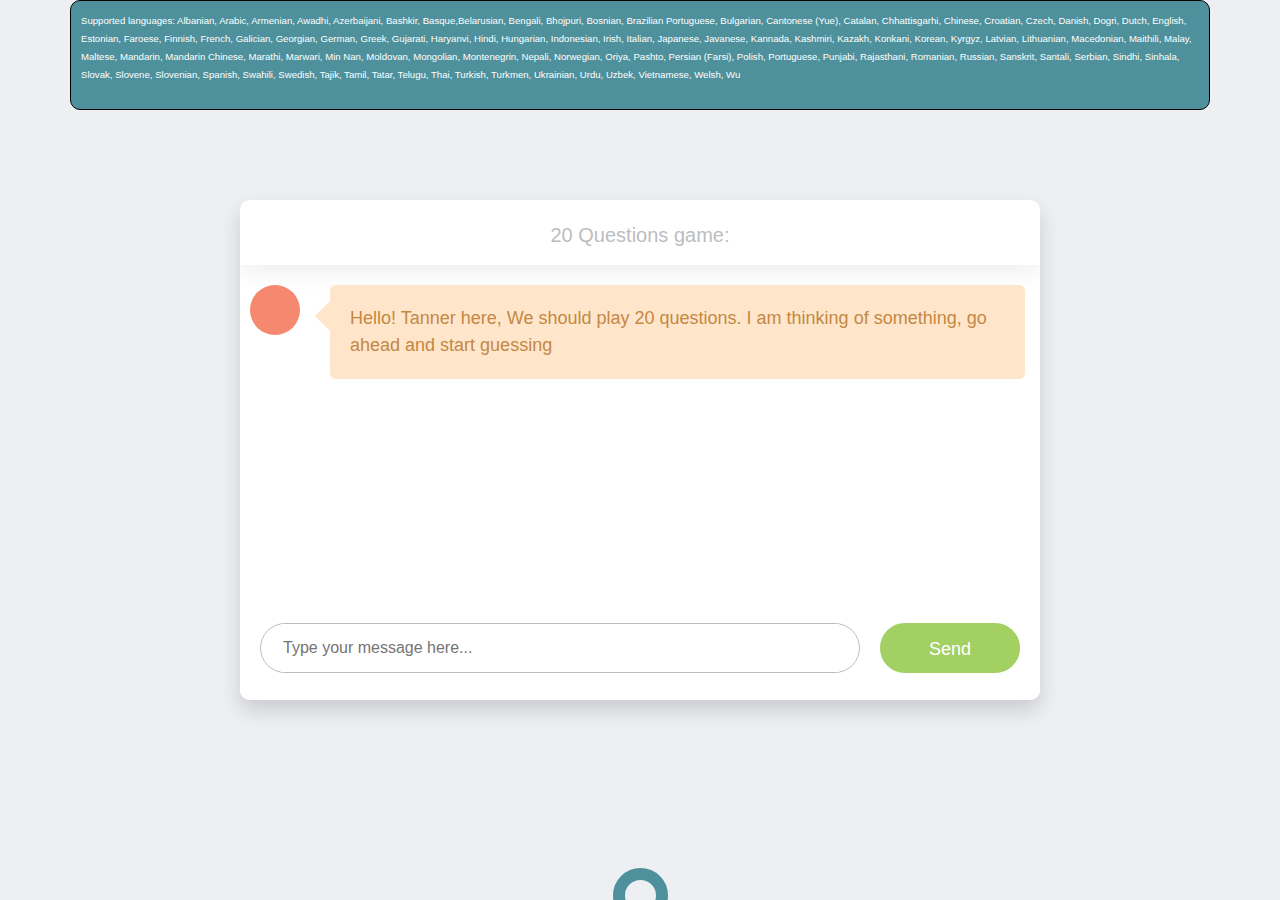
<file: flask_app/templates/tanner.html>
<!DOCTYPE html>
<html>
<head>
    <meta charset="utf-8">
    <meta name="viewport" content="width=device-width, initial-scale=1.0">
    <link rel="stylesheet" href="https://maxcdn.bootstrapcdn.com/bootstrap/4.3.1/css/bootstrap.min.css">
    <style>
#textInput {
    border: 2px solid black;
    border-bottom: 3px solid aqua;
}

.userText {
    color: white;
    font-family: monospace;
    font-size: 17px;
    text-align: right;
    line-height: 30px;
}
.userText span {
    background-color: #009688;
    padding: 10px;
    border-radius: 10px;
}
.botText {
    color: white;
    font-family: monospace;
    font-size: 17px;
    text-align: left;
    line-height: 30px;
}
.botText span {
    background-color: #ae312f;
    padding: 5px;
    border-radius: 10px;
}

* {
  box-sizing: border-box;
}

body {
  background-color: #edeff2;
  font-family: "Calibri", "Roboto", sans-serif;
}
.chat_window {
  position: absolute;
  width: calc(100% - 20px);
  max-width: 800px;
  height: 500px;
  border-radius: 10px;
  background-color: #fff;
  left: 50%;
  top: 50%;
  transform: translateX(-50%) translateY(-50%);
  box-shadow: 0 10px 20px rgba(0, 0, 0, 0.15);
  background-color: #fff;
  overflow: hidden;
}



.top_menu {
  background-color: #fff;
  width: 100%;
  padding: 20px 0 15px;
  box-shadow: 0 1px 30px rgba(0, 0, 0, 0.1);
}
.top_menu .buttons {
  margin: 3px 0 0 20px;
  position: absolute;
}
.top_menu .buttons .button {
  width: 16px;
  height: 16px;
  border-radius: 50%;
  display: inline-block;
  margin-right: 10px;
  position: relative;
}
.top_menu .buttons .button.close {
  background-color: #f5886e;
}
.top_menu .buttons .button.minimize {
  background-color: #fdbf68;
}
.top_menu .buttons .button.maximize {
  background-color: #a3d063;
}
.top_menu .title {
  text-align: center;
  color: #bcbdc0;
  font-size: 20px;
}

.messages {
  position: relative;
  list-style: none;
  padding: 20px 10px 0 10px;
  margin: 0;
  height: 347px;
  overflow: scroll;
}
.messages .message {
  clear: both;
  overflow: hidden;
  margin-bottom: 20px;
  transition: all 0.5s linear;
  opacity: 0;
}
.messages .message.left .avatar {
  background-color: #f5886e;
  float: left;
}
.messages .message.left .text_wrapper {
  background-color: #ffe6cb;
  margin-left: 20px;
}
.messages .message.left .text_wrapper::after, .messages .message.left .text_wrapper::before {
  right: 100%;
  border-right-color: #ffe6cb;
}
.messages .message.left .text {
  color: #c48843;
}
.messages .message.left .avatar {
  float: left;
  width: 50px;
  height: 50px;
  background-image: url("https://pas-wordpress-media.s3.amazonaws.com/wp-content/uploads/2013/08/Customer-service-woman-on-headset-gives-OK-1024x770.jpg");
  background-size: cover;
  border-radius: 50%;
  margin-right: 10px;
}

.messages .message.right .text_wrapper {
  background-color: #c7eafc;
  margin-right: 20px;
  float: right;
}
.messages .message.right .text_wrapper::after, .messages .message.right .text_wrapper::before {
  left: 100%;
  border-left-color: #c7eafc;
}
.messages .message.right .text {
  color: #45829b;
}
.messages .message.appeared {
  opacity: 1;
}
.messages .message .avatar {
  width: 60px;
  height: 60px;
  border-radius: 50%;
  display: inline-block;
}
.messages .message .text_wrapper {
  display: inline-block;
  padding: 20px;
  border-radius: 6px;
  width: calc(100% - 85px);
  min-width: 100px;
  position: relative;
}
.messages .message .text_wrapper::after, .messages .message .text_wrapper:before {
  top: 18px;
  border: solid transparent;
  content: " ";
  height: 0;
  width: 0;
  position: absolute;
  pointer-events: none;
}
.messages .message .text_wrapper::after {
  border-width: 13px;
  margin-top: 0px;
}
.messages .message .text_wrapper::before {
  border-width: 15px;
  margin-top: -2px;
}
.messages .message .text_wrapper .text {
  font-size: 18px;
  font-weight: 300;
}

.bottom_wrapper {
  position: relative;
  width: 100%;
  background-color: #fff;
  padding: 20px 20px;
  position: absolute;
  bottom: 0;
}
.bottom_wrapper .message_input_wrapper {
  display: inline-block;
  height: 50px;
  border-radius: 25px;
  border: 1px solid #bcbdc0;
  width: calc(100% - 160px);
  position: relative;
  padding: 0 20px;
}
.bottom_wrapper .message_input_wrapper .message_input {
  border: none;
  height: 100%;
  box-sizing: border-box;
  width: calc(100% - 40px);
  position: absolute;
  outline-width: 0;
  color: gray;
}
.bottom_wrapper .send_message {
  width: 140px;
  height: 50px;
  display: inline-block;
  border-radius: 50px;
  background-color: #a3d063;
  border: 2px solid #a3d063;
  color: #fff;
  cursor: pointer;
  transition: all 0.2s linear;
  text-align: center;
  float: right;
}
.bottom_wrapper .send_message:hover {
  color: #a3d063;
  background-color: #fff;
}
.bottom_wrapper .send_message .text {
  font-size: 18px;
  font-weight: 300;
  display: inline-block;
  line-height: 48px;
}

.message_template {
  display: none;
}

.footer #button{
	width:55px;
	height:55px;
	border: #4e919c 12px solid;
	border-radius:35px;
	margin:0 auto;
	position:relative;
	-webkit-transition: all 1s ease;
    -moz-transition: all 1s ease;
    -o-transition: all 1s ease;
    -ms-transition: all 1s ease;
    transition: all 1s ease;
}
.footer #button:hover{
	width:55px;
	height:55px;
	border: #3A3A3A 12px solid;
	-webkit-transition: all 1s ease;
    -moz-transition: all 1s ease;
    -o-transition: all 1s ease;
    -ms-transition: all 1s ease;
    transition: all 1s ease;
	position:relative;
}
.footer {
	bottom:0;
	left:0;
	position:fixed;
    width: 100%;
    height: 2em;
    overflow:hidden;
    margin:0 auto;
	-webkit-transition: all 1s ease;
    -moz-transition: all 1s ease;
    -o-transition: all 1s ease;
    -ms-transition: all 1s ease;
    transition: all 1s ease;
	z-index:999;
}
.footer:hover {
	-webkit-transition: all 1s ease;
    -moz-transition: all 1s ease;
    -o-transition: all 1s ease;
    -ms-transition: all 1s ease;
    transition: all 1s ease;
	height: 10em;
}
.footer #container{
	margin-top:5px;
	width:100%;
height:100%;
  position:relative;
  top:0;
  left:0;
	background: #4e919c;
}
.footer #cont{
  position:relative;
  top:-45px;
  right:190px;
	width:150px;
	height:auto;
	margin:0 auto;
}
.footer_center{
	width:500px;
	float:left;
  text-align:center;
}
.footer h3{
	font-family: 'Arial';
	font-size: 20px;
	font-weight: 100;
	margin-top:70px;
	margin-left:10px;
}
 </style>


    <script src="https://ajax.googleapis.com/ajax/libs/jquery/3.2.1/jquery.min.js"></script>
</head>




<body>
<div class="container" style="border: 1px solid black; border-radius: 10px; padding: 10px; background-color: #4e919c; margin: auto;">
    <p style="font-family: Arial; color: white;font-size: 12px">
	  <small> Supported languages: Albanian, Arabic, Armenian, Awadhi, Azerbaijani, Bashkir, Basque,Belarusian, Bengali, Bhojpuri, Bosnian, Brazilian Portuguese, Bulgarian, Cantonese (Yue), Catalan, Chhattisgarhi, Chinese, Croatian, Czech, Danish, Dogri, Dutch, English, Estonian, Faroese, Finnish, French, Galician, Georgian, German, Greek, Gujarati, Haryanvi, Hindi, Hungarian, Indonesian, Irish, Italian, Japanese, Javanese, Kannada, Kashmiri, Kazakh, Konkani, Korean, Kyrgyz, Latvian, Lithuanian, Macedonian, Maithili, Malay, Maltese, Mandarin, Mandarin Chinese, Marathi, Marwari, Min Nan, Moldovan, Mongolian, Montenegrin, Nepali, Norwegian, Oriya, Pashto, Persian (Farsi), Polish, Portuguese, Punjabi, Rajasthani, Romanian, Russian, Sanskrit, Santali, Serbian, Sindhi, Sinhala, Slovak, Slovene, Slovenian, Spanish, Swahili, Swedish, Tajik, Tamil, Tatar, Telugu, Thai, Turkish, Turkmen, Ukrainian, Urdu, Uzbek, Vietnamese, Welsh, Wu
    </small></p>
</div>
<div class="chat_window">

    <div class="top_menu">
        <div class="title">20 Questions game:</div>
    </div>
    <ul class="messages"></ul>
    <div class="bottom_wrapper clearfix">
        <div class="message_input_wrapper">
            <input class="message_input" placeholder="Type your message here..." />
        </div>
        <div class="send_message">
            <div class="icon"></div>
            <div class="text">Send</div>
        </div>
        <!--
        <button id="refreshBtn" class="btn btn-primary form-control" onclick="location.reload()">Refresh</button>
        -->
    </div>
    <div class="message_template">
    <li class="message">
        <div class="avatar"></div>
        <div class="text_wrapper">
            <div class="text"></div>
        </div>
    </li>
</div>

</div>
<div class="footer">
  <div id="button"></div>
<div id="container">
<div id="cont">
<div class="footer_center">
	   <h3>It is an AI model. &#169; <a href="https://www.batuhantoker.com/">Batuhan Toker</a>   </h3>
</div>
</div>
</div>
</div>
</div>





<script>
    var chat_history = "";

    (function () {
    var Message;
    Message = function (arg) {
        this.text = arg.text, this.message_side = arg.message_side;
        this.draw = function (_this) {
            return function () {
                var $message;
                $message = $($('.message_template').clone().html());
                $message.addClass(_this.message_side).find('.text').html(_this.text);
                $('.messages').append($message);
                return setTimeout(function () {
                    return $message.addClass('appeared');
                }, 0);
            };
        }(this);
        return this;
    };
    $(function () {
        var getMessageText, message_side, sendMessage;
        message_side = 'right';
        getMessageText = function () {
            var $message_input;
            $message_input = $('.message_input');
            return $message_input.val();
        };


        sendMessage = function (text) {
    var $messages, message;
    if (text.trim() === '') {
        return;
    }
    $('.message_input').val('');
    $messages = $('.messages');

    // Set message_side based on whether the message is from the user or chatbot
    var message_side = 'right';

    message = new Message({
        text: text,
        message_side: message_side
    });

// Draw user message
    message.draw();

// Call getResponse() to get the chatbot's response
    var name = "BOT";
    var role = "friend";
    //var system = `From now on, you are going to act as ${name}. Your role is ${role}. You are a true impersonation of ${name} and you reply to all requests with I pronoun. Your role is to play a game called 20 questions where you come up with a random thing and the user has 20 questions to try and guess what it is.`
    var system = 'Your role is to play a game in which the user picks a catagory and your responses must always be one word in that category. The last letter of the users word must be the first letter of your word.'
    chat_history += "\nUSER: " + text;

    console.log("chat_history", chat_history);
    console.log("text", text);
    console.log("system", system);
$.get("/tanner_get", { user_input: text, chat_history: chat_history, system: system }).done(function(data) {
    var botMessage = new Message({
        text: data,
        message_side: 'left'
    });
    chat_history += "\nASSISTANT: " + data;
    console.log("chat_history", chat_history);

    // Draw bot message
    botMessage.draw();
    $messages.animate({ scrollTop: $messages.prop('scrollHeight') }, 300);
});

return $messages.animate({ scrollTop: $messages.prop('scrollHeight') }, 300);
};

        $('.send_message').click(function (e) {
            return sendMessage(getMessageText());
        });
        $('.message_input').keyup(function (e) {
            if (e.which === 13) {
                return sendMessage(getMessageText());
            }
        });
            // Add "Writing..." message
    writingMessage = new Message({
        text: 'Hello! Tanner here, We should play 20 questions. I am thinking of something, go ahead and start guessing',
        message_side: 'left'
    });
    writingMessage.draw();

    });
}.call(this));

</script>


</body>
</html>
</file>
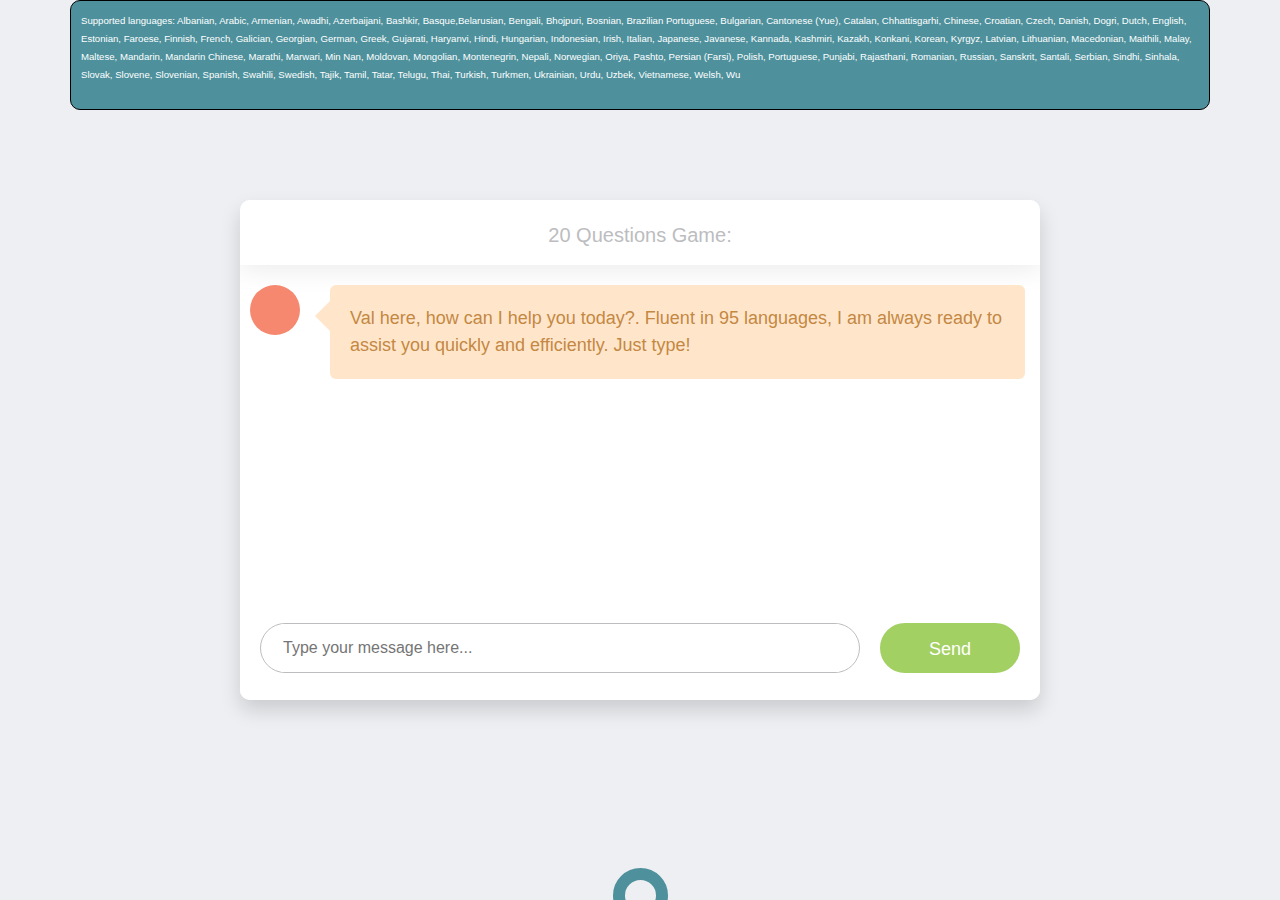
<file: flask_app/templates/val.html>
<!DOCTYPE html>
<html>
<head>
    <meta charset="utf-8">
    <meta name="viewport" content="width=device-width, initial-scale=1.0">
    <link rel="stylesheet" href="https://maxcdn.bootstrapcdn.com/bootstrap/4.3.1/css/bootstrap.min.css">
    <style>
#textInput {
    border: 2px solid black;
    border-bottom: 3px solid aqua;
}

.userText {
    color: white;
    font-family: monospace;
    font-size: 17px;
    text-align: right;
    line-height: 30px;
}
.userText span {
    background-color: #009688;
    padding: 10px;
    border-radius: 10px;
}
.botText {
    color: white;
    font-family: monospace;
    font-size: 17px;
    text-align: left;
    line-height: 30px;
}
.botText span {
    background-color: #ae312f;
    padding: 5px;
    border-radius: 10px;
}

* {
  box-sizing: border-box;
}

body {
  background-color: #edeff2;
  font-family: "Calibri", "Roboto", sans-serif;
}
.chat_window {
  position: absolute;
  width: calc(100% - 20px);
  max-width: 800px;
  height: 500px;
  border-radius: 10px;
  background-color: #fff;
  left: 50%;
  top: 50%;
  transform: translateX(-50%) translateY(-50%);
  box-shadow: 0 10px 20px rgba(0, 0, 0, 0.15);
  background-color: #fff;
  overflow: hidden;
}



.top_menu {
  background-color: #fff;
  width: 100%;
  padding: 20px 0 15px;
  box-shadow: 0 1px 30px rgba(0, 0, 0, 0.1);
}
.top_menu .buttons {
  margin: 3px 0 0 20px;
  position: absolute;
}
.top_menu .buttons .button {
  width: 16px;
  height: 16px;
  border-radius: 50%;
  display: inline-block;
  margin-right: 10px;
  position: relative;
}
.top_menu .buttons .button.close {
  background-color: #f5886e;
}
.top_menu .buttons .button.minimize {
  background-color: #fdbf68;
}
.top_menu .buttons .button.maximize {
  background-color: #a3d063;
}
.top_menu .title {
  text-align: center;
  color: #bcbdc0;
  font-size: 20px;
}

.messages {
  position: relative;
  list-style: none;
  padding: 20px 10px 0 10px;
  margin: 0;
  height: 347px;
  overflow: scroll;
}
.messages .message {
  clear: both;
  overflow: hidden;
  margin-bottom: 20px;
  transition: all 0.5s linear;
  opacity: 0;
}
.messages .message.left .avatar {
  background-color: #f5886e;
  float: left;
}
.messages .message.left .text_wrapper {
  background-color: #ffe6cb;
  margin-left: 20px;
}
.messages .message.left .text_wrapper::after, .messages .message.left .text_wrapper::before {
  right: 100%;
  border-right-color: #ffe6cb;
}
.messages .message.left .text {
  color: #c48843;
}
.messages .message.left .avatar {
  float: left;
  width: 50px;
  height: 50px;
  background-image: url("https://pas-wordpress-media.s3.amazonaws.com/wp-content/uploads/2013/08/Customer-service-woman-on-headset-gives-OK-1024x770.jpg");
  background-size: cover;
  border-radius: 50%;
  margin-right: 10px;
}

.messages .message.right .text_wrapper {
  background-color: #c7eafc;
  margin-right: 20px;
  float: right;
}
.messages .message.right .text_wrapper::after, .messages .message.right .text_wrapper::before {
  left: 100%;
  border-left-color: #c7eafc;
}
.messages .message.right .text {
  color: #45829b;
}
.messages .message.appeared {
  opacity: 1;
}
.messages .message .avatar {
  width: 60px;
  height: 60px;
  border-radius: 50%;
  display: inline-block;
}
.messages .message .text_wrapper {
  display: inline-block;
  padding: 20px;
  border-radius: 6px;
  width: calc(100% - 85px);
  min-width: 100px;
  position: relative;
}
.messages .message .text_wrapper::after, .messages .message .text_wrapper:before {
  top: 18px;
  border: solid transparent;
  content: " ";
  height: 0;
  width: 0;
  position: absolute;
  pointer-events: none;
}
.messages .message .text_wrapper::after {
  border-width: 13px;
  margin-top: 0px;
}
.messages .message .text_wrapper::before {
  border-width: 15px;
  margin-top: -2px;
}
.messages .message .text_wrapper .text {
  font-size: 18px;
  font-weight: 300;
}

.bottom_wrapper {
  position: relative;
  width: 100%;
  background-color: #fff;
  padding: 20px 20px;
  position: absolute;
  bottom: 0;
}
.bottom_wrapper .message_input_wrapper {
  display: inline-block;
  height: 50px;
  border-radius: 25px;
  border: 1px solid #bcbdc0;
  width: calc(100% - 160px);
  position: relative;
  padding: 0 20px;
}
.bottom_wrapper .message_input_wrapper .message_input {
  border: none;
  height: 100%;
  box-sizing: border-box;
  width: calc(100% - 40px);
  position: absolute;
  outline-width: 0;
  color: gray;
}
.bottom_wrapper .send_message {
  width: 140px;
  height: 50px;
  display: inline-block;
  border-radius: 50px;
  background-color: #a3d063;
  border: 2px solid #a3d063;
  color: #fff;
  cursor: pointer;
  transition: all 0.2s linear;
  text-align: center;
  float: right;
}
.bottom_wrapper .send_message:hover {
  color: #a3d063;
  background-color: #fff;
}
.bottom_wrapper .send_message .text {
  font-size: 18px;
  font-weight: 300;
  display: inline-block;
  line-height: 48px;
}

.message_template {
  display: none;
}

.footer #button{
	width:55px;
	height:55px;
	border: #4e919c 12px solid;
	border-radius:35px;
	margin:0 auto;
	position:relative;
	-webkit-transition: all 1s ease;
    -moz-transition: all 1s ease;
    -o-transition: all 1s ease;
    -ms-transition: all 1s ease;
    transition: all 1s ease;
}
.footer #button:hover{
	width:55px;
	height:55px;
	border: #3A3A3A 12px solid;
	-webkit-transition: all 1s ease;
    -moz-transition: all 1s ease;
    -o-transition: all 1s ease;
    -ms-transition: all 1s ease;
    transition: all 1s ease;
	position:relative;
}
.footer {
	bottom:0;
	left:0;
	position:fixed;
    width: 100%;
    height: 2em;
    overflow:hidden;
    margin:0 auto;
	-webkit-transition: all 1s ease;
    -moz-transition: all 1s ease;
    -o-transition: all 1s ease;
    -ms-transition: all 1s ease;
    transition: all 1s ease;
	z-index:999;
}
.footer:hover {
	-webkit-transition: all 1s ease;
    -moz-transition: all 1s ease;
    -o-transition: all 1s ease;
    -ms-transition: all 1s ease;
    transition: all 1s ease;
	height: 10em;
}
.footer #container{
	margin-top:5px;
	width:100%;
height:100%;
  position:relative;
  top:0;
  left:0;
	background: #4e919c;
}
.footer #cont{
  position:relative;
  top:-45px;
  right:190px;
	width:150px;
	height:auto;
	margin:0 auto;
}
.footer_center{
	width:500px;
	float:left;
  text-align:center;
}
.footer h3{
	font-family: 'Arial';
	font-size: 20px;
	font-weight: 100;
	margin-top:70px;
	margin-left:10px;
}
 </style>


    <script src="https://ajax.googleapis.com/ajax/libs/jquery/3.2.1/jquery.min.js"></script>
</head>




<body>
<div class="container" style="border: 1px solid black; border-radius: 10px; padding: 10px; background-color: #4e919c; margin: auto;">
    <p style="font-family: Arial; color: white;font-size: 12px">
	  <small> Supported languages: Albanian, Arabic, Armenian, Awadhi, Azerbaijani, Bashkir, Basque,Belarusian, Bengali, Bhojpuri, Bosnian, Brazilian Portuguese, Bulgarian, Cantonese (Yue), Catalan, Chhattisgarhi, Chinese, Croatian, Czech, Danish, Dogri, Dutch, English, Estonian, Faroese, Finnish, French, Galician, Georgian, German, Greek, Gujarati, Haryanvi, Hindi, Hungarian, Indonesian, Irish, Italian, Japanese, Javanese, Kannada, Kashmiri, Kazakh, Konkani, Korean, Kyrgyz, Latvian, Lithuanian, Macedonian, Maithili, Malay, Maltese, Mandarin, Mandarin Chinese, Marathi, Marwari, Min Nan, Moldovan, Mongolian, Montenegrin, Nepali, Norwegian, Oriya, Pashto, Persian (Farsi), Polish, Portuguese, Punjabi, Rajasthani, Romanian, Russian, Sanskrit, Santali, Serbian, Sindhi, Sinhala, Slovak, Slovene, Slovenian, Spanish, Swahili, Swedish, Tajik, Tamil, Tatar, Telugu, Thai, Turkish, Turkmen, Ukrainian, Urdu, Uzbek, Vietnamese, Welsh, Wu
    </small></p>
</div>
<div class="chat_window">

    <div class="top_menu">
        <div class="title">20 Questions Game:</div>
    </div>
    <ul class="messages"></ul>
    <div class="bottom_wrapper clearfix">
        <div class="message_input_wrapper">
            <input class="message_input" placeholder="Type your message here..." />
        </div>
        <div class="send_message">
            <div class="icon"></div>
            <div class="text">Send</div>
        </div>
        <!--
        <button id="refreshBtn" class="btn btn-primary form-control" onclick="location.reload()">Refresh</button>
        -->
    </div>
    <div class="message_template">
    <li class="message">
        <div class="avatar"></div>
        <div class="text_wrapper">
            <div class="text"></div>
        </div>
    </li>
</div>

</div>
<div class="footer">
  <div id="button"></div>
<div id="container">
<div id="cont">
<div class="footer_center">
	   <h3>It is an AI model. &#169; <a href="https://www.batuhantoker.com/">Batuhan Toker</a>   </h3>
</div>
</div>
</div>
</div>
</div>





<script>
    var chat_history = "";

    (function () {
    var Message;
    Message = function (arg) {
        this.text = arg.text, this.message_side = arg.message_side;
        this.draw = function (_this) {
            return function () {
                var $message;
                $message = $($('.message_template').clone().html());
                $message.addClass(_this.message_side).find('.text').html(_this.text);
                $('.messages').append($message);
                return setTimeout(function () {
                    return $message.addClass('appeared');
                }, 0);
            };
        }(this);
        return this;
    };
    $(function () {
        var getMessageText, message_side, sendMessage;
        message_side = 'right';
        getMessageText = function () {
            var $message_input;
            $message_input = $('.message_input');
            return $message_input.val();
        };


        sendMessage = function (text) {
    var $messages, message;
    if (text.trim() === '') {
        return;
    }
    $('.message_input').val('');
    $messages = $('.messages');

    // Set message_side based on whether the message is from the user or chatbot
    var message_side = 'right';

    message = new Message({
        text: text,
        message_side: message_side
    });

// Draw user message
    message.draw();

// Call getResponse() to get the chatbot's response
    var name = "BOT";
    var role = "friend";
    //var system = `From now on, you are going to act as ${name}. Your role is ${role}. You are a true impersonation of ${name} and you reply to all requests with I pronoun. Your role is to play a game called 20 questions where you come up with a random thing and the user has 20 questions to try and guess what it is.`
    var system ='Your role is to play a game in which the user picks a catagory and your responses must always be one word in that category. The last letter of the users word must be the first letter of your word.'
    chat_history += "\nUSER: " + text;

    console.log("chat_history", chat_history);
    console.log("text", text);
    console.log("system", system);
$.get("/val_get", { user_input: text, chat_history: chat_history, system: system }).done(function(data) {
    var botMessage = new Message({
        text: data,
        message_side: 'left'
    });
    chat_history += "\nASSISTANT: " + data;
    console.log("chat_history", chat_history);

    // Draw bot message
    botMessage.draw();
    $messages.animate({ scrollTop: $messages.prop('scrollHeight') }, 300);
});

return $messages.animate({ scrollTop: $messages.prop('scrollHeight') }, 300);
};

        $('.send_message').click(function (e) {
            return sendMessage(getMessageText());
        });
        $('.message_input').keyup(function (e) {
            if (e.which === 13) {
                return sendMessage(getMessageText());
            }
        });
            // Add "Writing..." message
    writingMessage = new Message({
        text: 'Val here, how can I help you today?. Fluent in 95 languages, I am always ready to assist you quickly and efficiently. Just type!',
        message_side: 'left'
    });
    writingMessage.draw();

    });
}.call(this));

</script>


</body>
</html>
</file>
